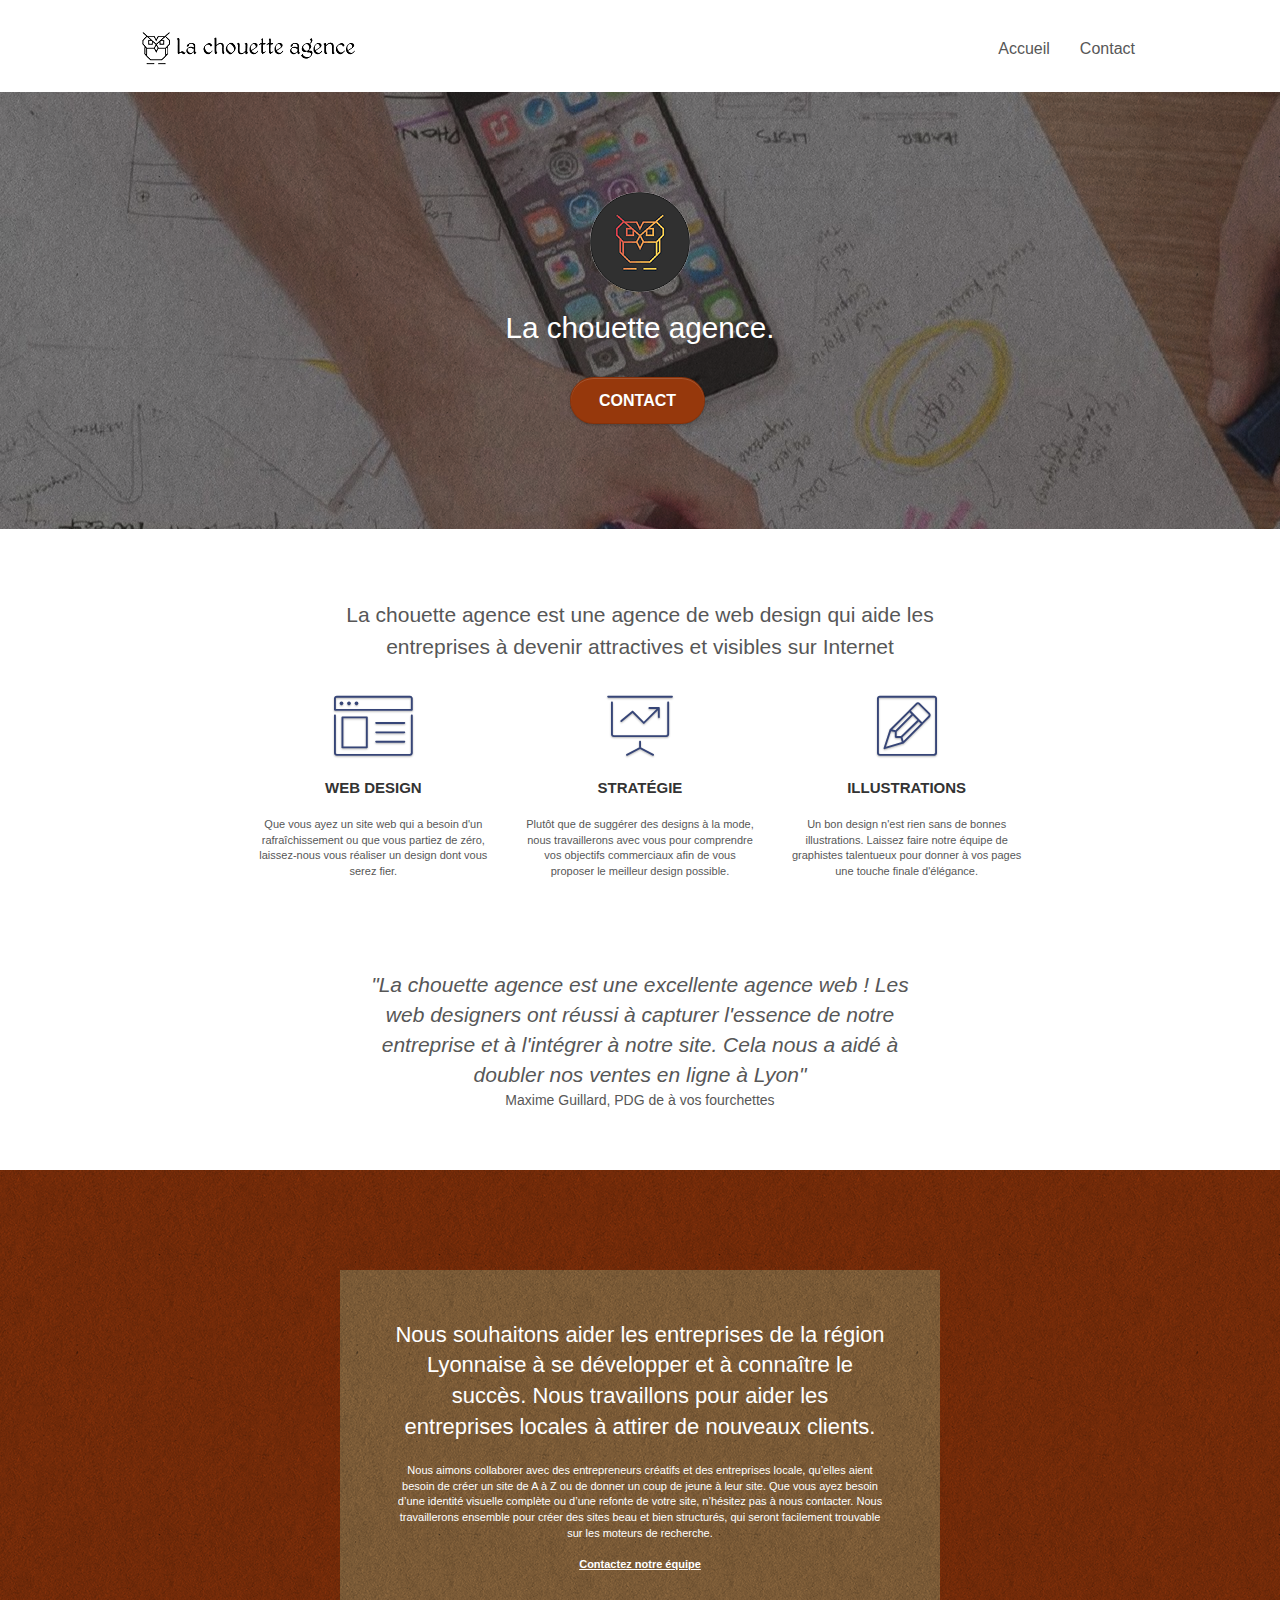
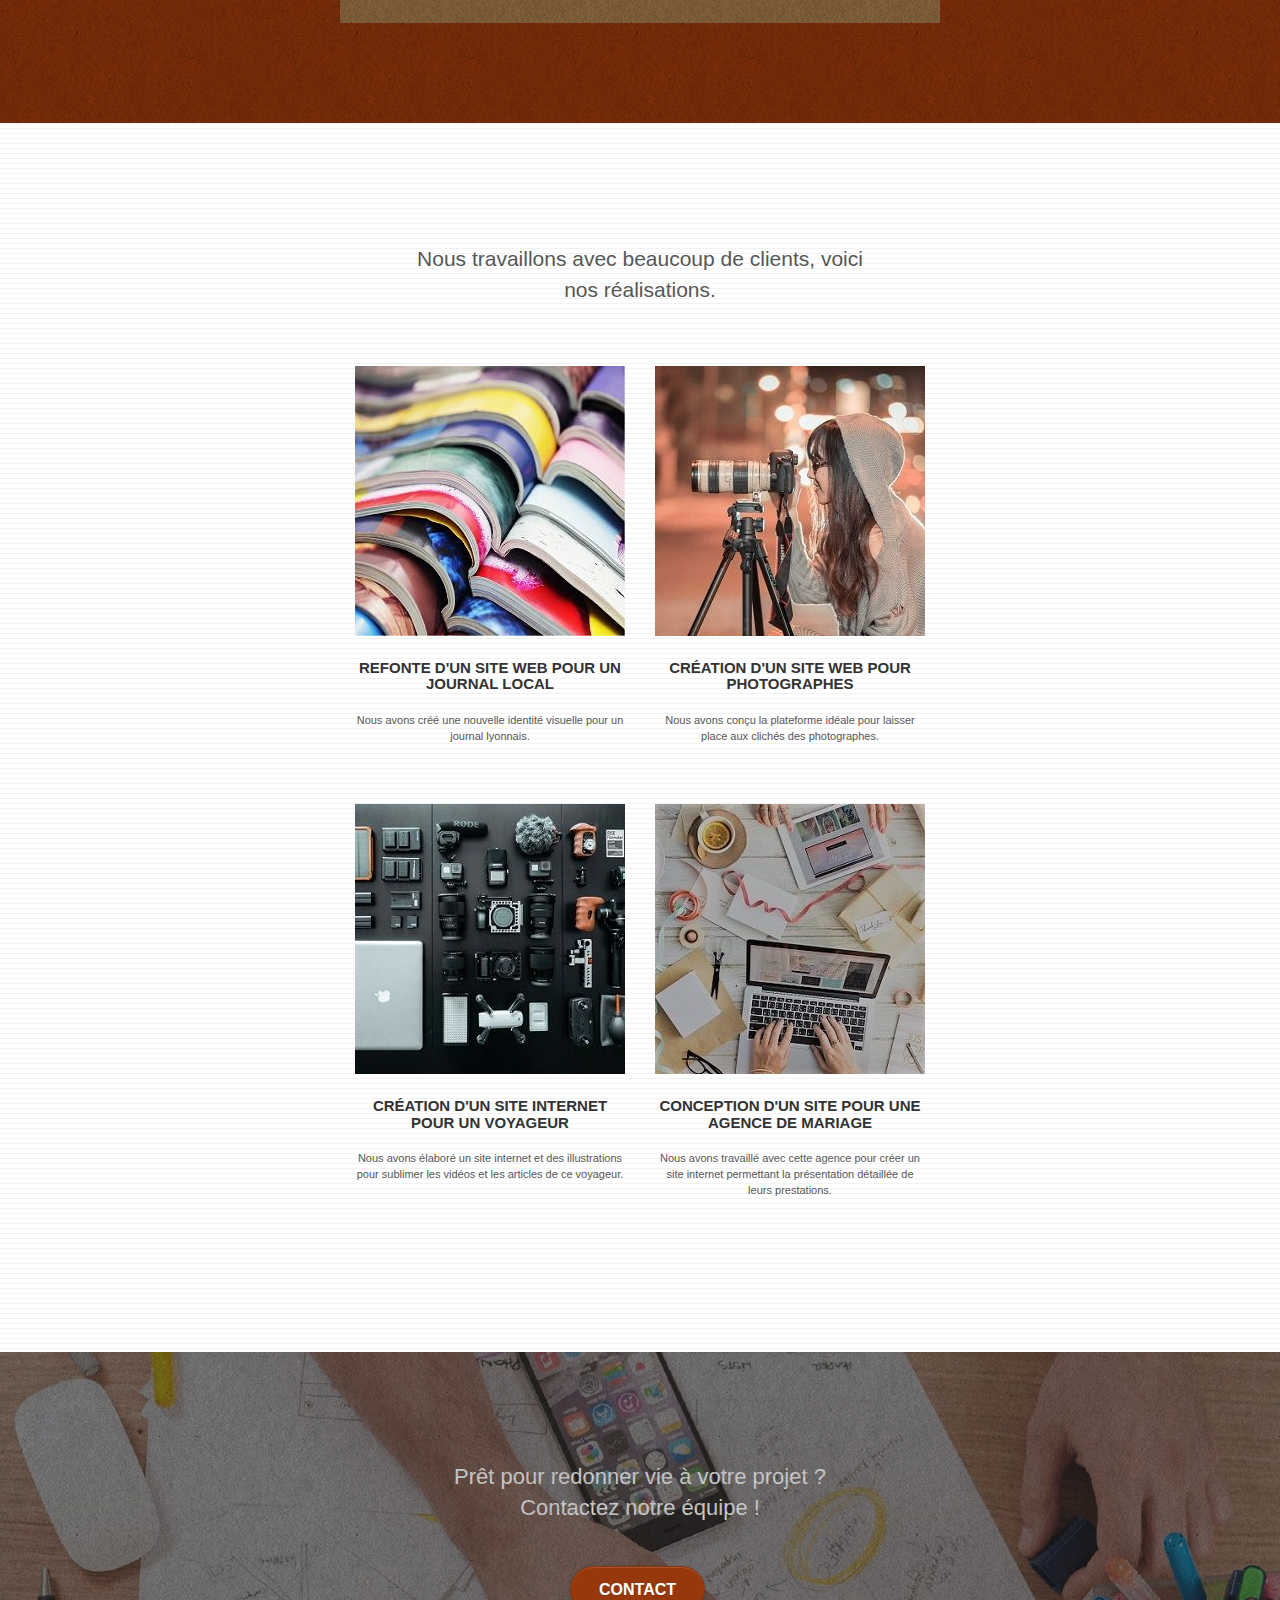
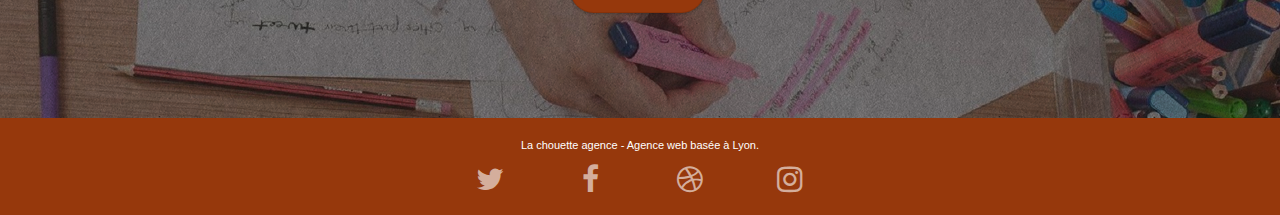
<file: index.html>
<!doctype html>
<html lang="fr">
<head>
    <meta charset="utf-8">
    <meta name="description" content="La chouette agence, entreprise de webdesign sur Lyon">
    <meta name="viewport" content="width=device-width, initial-scale=1.0, viewport-fit=cover">
    <meta property=og:title content="La chouette agence Entreprise de webdesign à Lyon">
    <meta property=og:url content=https://rami-shaik.github.io/Projet-4---Site-optimise/>
    <meta property=og:image content=https://github.com/Rami-Shaik/Projet-4---Site-optimise/blob/master/img/logo-compressor.png>
    <meta property=og:description content="Nous la chouette agence souhaitons aider les entreprises de Lyon à se développer et à connaître le succès avec notre web design. Nous travaillons pour aider les entreprises locales à attirer de nouveaux clients.">
    <meta property=og:site_name content="La chouette agence">
    <meta property=og:type content=article>
    <meta name=twitter:card content=summary_large_image>
    <meta name=twitter:site content=@Lachouetteagence>
    <meta name=twitter:title content="La chouette agence Entreprise de webdesign à Lyon">
    <meta name=twitter:description content="Nous la chouette agence souhaitons aider les entreprises de Lyon à se développer et à connaître le succès avec notre web design. Nous travaillons pour aider les entreprises locales à attirer de nouveaux clients.">
    <meta name=twitter:image:src content=https://github.com/Rami-Shaik/Projet-4---Site-optimise/blob/master/img/logo-compressor.png>
    
    <link rel="shortcut icon" type="image/png" href="favicon.jpg">
	<link rel="stylesheet" type="text/css" href="./css/bootstrapmini.css">
	<link rel="stylesheet" type="text/css" href="stylemini.css">
	<link rel="stylesheet" type="text/css" href="./css/font-awesomemini.css">
	<link rel="stylesheet" type="text/css" href="./css/et-linemini.css">
	
	<script src="./js/jquery-2.1.0.js"></script>
	<script src="./js/bootstrap.js"></script>
	<script src="./js/blocs.js"></script>
	<script src="./js/jquery.touchSwipe.js" defer></script>
	<script src="./js/gmaps.js"></script>

    <title>La chouette agence</title>

    
<!-- Analytics -->
 
<!-- Analytics END -->
    
</head>
<body>
<!-- Principal conteneur -->
<div class="page-container">
    
<!-- bloc-0 -->
<header class="bloc bgc-white l-bloc " id="bloc-0">
	<div class="container bloc-sm">

		<nav class="navbar row">
			<div class="navbar-header">
				<a class="navbar-brand" href="index.html"><img src="img/la-chouette-agence-compressor.png" alt="Logo la chouette agence" height="40" /></a>
			</div>
			<div class="collapse navbar-collapse navbar-1 special-dropdown-nav">
				<ul class="site-navigation nav navbar-nav">
					<li>
						<a href="index.html">Accueil</a>
					</li>
					<li>
						<a href="La_chouette_agence_contact.html">Contact</a>
					</li>
				</ul>
			</div>
		</nav>
	</div>
</header>
<!-- bloc-0 END -->

<!-- bloc-1-presentation -->
<aside class="bloc bgc-dark-slate-blue bg-banniere d-bloc bg-t-edge bloc-bg-texture texture-paper b-parallax" id="bloc-1-hero">
	<div class="container bloc-lg">
		<div class="row tight-width-whitespace">
			<div class="col-sm-12">
				<img src="img/logo-compressor.png" class="center-block image-resize-mode" width="100" alt="La chouette agence, webdesign sur Lyon"/>
				<h1 class="text-center hero-bloc-text tc-white">
					La chouette agence.
				</h1>
				<div class="text-center">
					<a href="La_chouette_agence_contact.html" class="btn btn-lg btn-clean btn-rd cta-hero btn-atomic-tangerine" id="cta-hero">Contact</a>
				</div>
			</div>
		</div>
	</div>
</aside>
<!-- bloc-1-presentation END -->

<!-- bloc-2-services -->
<section class="bloc bgc-white l-bloc" id="bloc-2-services">
	<div class="container bloc-md">
		<div class="row">
			<div class="col-sm-12 text-center">
				<h2 id="section_un">La chouette agence est une agence de web design qui aide les entreprises à devenir attractives et visibles sur Internet</h2>
			</div>
		</div>
		<div class="row voffset-lg med-width-whitespace">
			<article class="col-sm-4">
				<div class="text-center">
					<span class="et-icon-browser sm-shadow icon-dark-slate-blue icons icon-lg"></span>
				</div>
				<h3 class="mg-md text-center">
					Web design
				</h3>
				<p class="text-center ">
					Que vous ayez un site web qui a besoin d'un rafraîchissement ou que vous partiez de zéro, laissez-nous vous réaliser un design dont vous serez fier.
				</p>
            </article>
			<article class="col-sm-4">
				<div class="text-center">
					<span class="et-icon-presentation sm-shadow icon-dark-slate-blue icons icon-lg"></span>
				</div>
				<h3 class="mg-md text-center">
					Stratégie
				</h3>
				<p class="text-center">
					Plutôt que de suggérer des designs à la mode, nous travaillerons avec vous pour comprendre vos objectifs commerciaux afin de vous proposer le meilleur design possible.<br>
				</p>
            </article>
			<article class="col-sm-4">
				<div class="text-center">
					<span class="et-icon-edit sm-shadow icon-dark-slate-blue icons icon-lg"></span>
				</div>
				<h3 class="mg-md text-center">
					Illustrations
				</h3>
				<p class="text-center ">
					Un bon design n'est rien sans de bonnes illustrations. Laissez faire notre équipe de graphistes talentueux pour donner à vos pages une touche finale d'élégance.
				</p>
            </article>
		</div>
		<div class="row voffset-lg voffset">
			<div class="col-xs-12 col-md-8 col-md-offset-2 text-center">
				<p id="citation_fourchette">"La chouette agence est une excellente agence web ! Les web designers ont réussi à capturer l'essence de notre entreprise et à l'intégrer à notre site. Cela nous a aidé à doubler nos ventes en ligne à Lyon"</p>
				<p id="auteur_fourchette">Maxime Guillard, PDG de à vos fourchettes</p>

			</div>
		</div>
	</div>
</section>
<!-- bloc-2-services END -->

<!-- bloc-3-what-i-do -->
<section class="bloc tc-white bgc-atomic-tangerine bg-presentation d-bloc bloc-bg-texture texture-paper b-parallax" id="bloc-3-what-i-do">
	<div class="container bloc-lg">
		<div class="row tight-width-whitespace black-background">
			<div class="col-sm-12">
				<h2 class="mg-md text-center tc-white">
					Nous souhaitons aider les entreprises de la région Lyonnaise à se développer et à connaître le succès. Nous travaillons pour aider les entreprises locales à attirer de nouveaux clients.
				</h2>
				<p class="text-center white">
					Nous aimons collaborer avec des entrepreneurs créatifs et des entreprises locale, qu’elles aient besoin de créer un site de A à Z ou de donner un coup de jeune à leur site. Que vous ayez besoin d’une identité visuelle complète ou d’une refonte de votre site, n’hésitez pas à nous contacter. Nous travaillerons ensemble pour créer des sites beau et bien structurés, qui seront facilement trouvable sur les moteurs de recherche. <br><br><a class="ltc-white bold-link" href="La_chouette_agence_contact.html">Contactez notre équipe</a><br>
				</p>
			</div>
		</div>
	</div>
</section>
<!-- bloc-3-what-i-do END -->

<!-- bloc-4-portfolio -->
<section class="bloc bgc-white bg-lines-h2-bg bg-repeat l-bloc" id="bloc-4-portfolio">
	<div class="container bloc-lg">
		<div class="row">
			<div class="col-sm-12 text-center">
				<h2 id="section_deux">Nous travaillons avec beaucoup de clients, voici nos réalisations.</h2>
			</div>
		</div>
		<div class="row tight-width-whitespace portfolio-row">
			<div class="col-sm-6">
				<a href="#" data-lightbox="img/1.jpg" data-gallery-id="gallery-1" data-caption="Refonte d'un site web pour un journal local" data-frame="snapshot-lb"><img src="img/1-compressor.jpg" alt="Refonte d'un site web pour un journal local, la chouette agence, webdesign sur Lyon" class="img-responsive portfolio-thumb" /></a>
				<h3 class="mg-md text-center">
					Refonte d'un site web pour un journal local
				</h3>
				<p class="text-center">
					Nous avons créé une nouvelle identité visuelle pour un journal lyonnais.
				</p>
			</div>
			<div class="col-sm-6">
				<a href="#" data-lightbox="img/2.jpg" data-gallery-id="gallery-1" data-caption="Création d'un site web pour photographes" data-frame="snapshot-lb"><img src="img/2-compressor.jpg" class="img-responsive portfolio-thumb" alt="Création d'un site web pour photographes, la chouette agence, webdesign sur Lyon" /></a>
				<h3 class="mg-md text-center">
					Création d'un site web pour photographes
				</h3>
				<p id="portfolio-photographie" class="text-center">
					Nous avons conçu la plateforme idéale pour laisser place aux clichés des photographes.
				</p>
			</div>
		</div>
		<div class="row tight-width-whitespace portfolio-row">
			<div class="col-sm-6">
				<a href="#" data-lightbox="img/3.bmp" data-gallery-id="gallery-1" data-caption="Création d'un site internet pour un voyageur" data-frame="snapshot-lb"><img src="img/3-compressor.jpg" class="img-responsive portfolio-thumb" alt="Création d'un site internet pour un voyageur, la chouette agence, webdesign sur Lyon"/></a>
				<h3 class="mg-md text-center">
					Création d'un site internet pour un voyageur
				</h3>
				<p class="text-center">
					Nous avons élaboré un site internet et des illustrations pour sublimer les vidéos et les articles de ce voyageur.
				</p>
			</div>
			<div class="col-sm-6">
				<a href="#" data-lightbox="img/4.bmp" data-gallery-id="gallery-1" data-caption="Conception d'un site pour une agence de mariage" data-frame="snapshot-lb"><img src="img/4-compressor.jpg" class="img-responsive portfolio-thumb" alt="Conception d'un site pour une agence de mariage, la chouette agence, webdesign sur Lyon" /></a>
				<h3 class="mg-md text-center">
					Conception d'un site pour une agence de mariage
				</h3>
				<p class="text-center">
					Nous avons travaillé avec cette agence pour créer un site internet permettant la présentation détaillée de leurs prestations.
				</p>
			</div>
		</div>
	</div>
</section>
<!-- bloc-4-portfolio END -->

<!-- bloc-5-cta -->
<aside class="bloc bgc-dark-slate-blue bg-banniere d-bloc bloc-bg-texture texture-paper" id="bloc-5-cta">
	<div class="container bloc-lg">
		<div class="row">
			<h2 class="mg-md text-center tc-white">
				Prêt pour redonner vie à votre projet ?<br>Contactez notre équipe !
			</h2>
			<div class="col-sm-12 text-center">
				<a href="La_chouette_agence_contact.html" class="btn btn-atomic-tangerine btn-clean btn-rd btn-lg cta-hero">Contact</a>
			</div>
		</div>
	</div>
</aside>
<!-- bloc-5-cta END -->

<!-- Footer - bloc-8 -->
<footer class="bloc bgc-atomic-tangerine d-bloc" id="bloc-8">
	<div class="container bloc-sm">
		<div class="row">
			<div class="col-sm-12">
				<p class="text-center white">
					La chouette agence - Agence web basée à Lyon.<br>
				</p>
				<div class="row row-no-gutters social">
					<div class="col-sm-3">
						<div class="text-center">
							<a class="social" title="Twitter" href="https://twitter.com"><span class="social_name">lien twitter</span><span class="fa fa-twitter icon-md"></span></a>
						</div>
					</div>
					<div class="col-sm-3">
						<div class="text-center">
							<a class="social" title="Facebook" href="https://facebook.com"><span class="social_name">lien facebook</span><span class="fa fa-facebook icon-md"></span></a>
						</div>
					</div>
					<div class="col-sm-3">
						<div class="text-center">
							<a class="social" title="Dribble" href="https://dribble.com"><span class="social_name">lien dribble</span><span class="fa fa-dribbble icon-md"></span></a>
						</div>
					</div>
					<div class="col-sm-3">
						<div class="text-center">
							<a class="social" title="Instagram" href="https://instagram.com"><span class="social_name">lien instagram</span><span class="fa fa-instagram icon-md"></span></a>
						</div>
					</div>
				</div>
			</div>
		</div>
	</div>
</footer>
<!-- Footer - bloc-8 END -->

</div>
<!-- Principal conteneur END -->
    

</body>
</html>
</file>
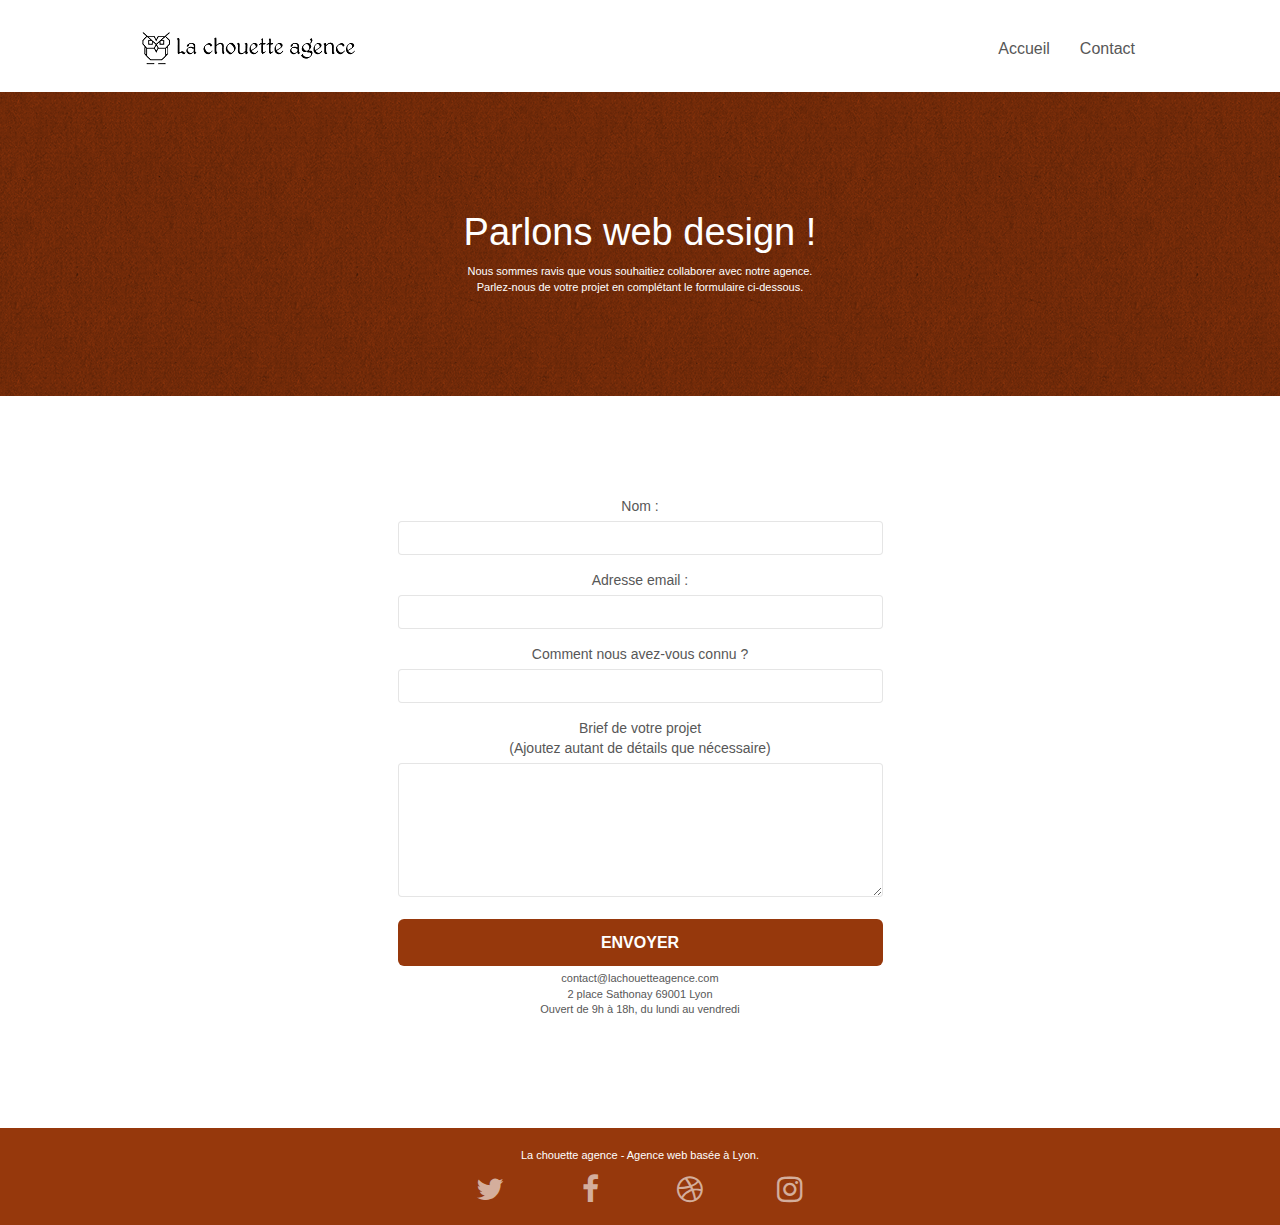
<file: La_chouette_agence_contact.html>
<!doctype html>
<html lang="fr">
<head>
    <meta charset="utf-8">
    <!--<meta name="keywords" content="">-->
    <meta name="description" content="Faites-nous part directement de vos projets à La Chouette Agence sur Lyon ">
    <meta name="viewport" content="width=device-width, initial-scale=1.0, viewport-fit=cover">
    <meta property=og:title content="La chouette agence Entreprise de webdesign à Lyon">
    <meta property=og:url content=https://rami-shaik.github.io/Projet-4---Site-optimise/>
    <meta property=og:image content=https://github.com/Rami-Shaik/Projet-4---Site-optimise/blob/master/img/logo-compressor.png>
    <meta property=og:description content="Nous la chouette agence souhaitons aider les entreprises de Lyon à se développer et à connaître le succès avec notre web design. Nous travaillons pour aider les entreprises locales à attirer de nouveaux clients.">
    <meta property=og:site_name content="La chouette agence">
    <meta property=og:type content=article>
    <meta name=twitter:card content=summary_large_image>
    <meta name=twitter:site content=@Lachouetteagence>
    <meta name=twitter:title content="La chouette agence Entreprise de webdesign à Lyon">
    <meta name=twitter:description content="Nous la chouette agence souhaitons aider les entreprises de Lyon à se développer et à connaître le succès avec notre web design. Nous travaillons pour aider les entreprises locales à attirer de nouveaux clients.">
    <meta name=twitter:image:src content=https://github.com/Rami-Shaik/Projet-4---Site-optimise/blob/master/img/logo-compressor.png>
    
    <link rel="shortcut icon" type="image/png" href="favicon.jpg">
	<link rel="stylesheet" type="text/css" href="./css/bootstrapmini.css">
	<link rel="stylesheet" type="text/css" href="stylemini.css">
	<link rel="stylesheet" type="text/css" href="./css/font-awesomemini.css">
	<link rel="stylesheet" type="text/css" href="./css/et-linemini.css">
    
	<script src="./js/jquery-2.1.0.js"></script>
	<script src="./js/bootstrap.js"></script>
	<script src="./js/blocs.js"></script>
	<script src="./js/jquery.touchSwipe.js" defer></script>
	<script src="./js/gmaps.js"></script>
   
    <title>Contactez la Chouette Agence</title>
    
<!-- Analytics -->
 
<!-- Analytics END -->
    
</head>
<body>
<!-- Principal conteneur -->
<div class="page-container">

<!-- bloc-0 -->
<header class="bloc bgc-white l-bloc " id="bloc-0">
	<div class="container bloc-sm">
		<nav class="navbar row">
			<div class="navbar-header">
				<a class="navbar-brand" href="index.html"><img src="img/la-chouette-agence-compressor.png" alt="atlanta web design logo" height="40" /></a>
			</div>
			<div class="collapse navbar-collapse navbar-1 special-dropdown-nav">
				<ul class="site-navigation nav navbar-nav">
					<li>
						<a href="index.html">Accueil</a>
					</li>
					<li>
						<a href="page2.html">Contact</a>
					</li>
				</ul>
			</div>
		</nav>
	</div>
</header>
<!-- bloc-0 END -->

<!-- bloc-6 -->
<section class="bloc bg-dots-bg bg-repeat bgc-atomic-tangerine d-bloc bloc-bg-texture texture-paper" id="bloc-6">
	<div class="container bloc-lg">
		<div class="row">
			<div class="col-sm-12">
				<h1 id="titre-contact" class="text-center hero-bloc-text tc-white">
					Parlons web design !
				</h1>
				<p class="text-center mg-lg tc-white tight-width-whitespace">
					Nous sommes ravis que vous souhaitiez collaborer avec notre agence.<br>
					Parlez-nous de votre projet en complétant le formulaire ci-dessous.
				</p>
			</div>
		</div>
	</div>
</section>
<!-- bloc-6 END -->

<!-- bloc-7 -->
<div class="bloc bgc-white l-bloc" id="bloc-7">
	<div class="container bloc-lg">
		<div id="formulaire" class="row">
			<div class="col-sm-6">
				<form id="form_1">
					<div class="form-group">
						<label class="black" for="name">
							Nom :
						</label>
						<input id="name" class="form-control" required>
					</div>
					<div class="form-group">
						<label class="black" for="email">
							Adresse email :
						</label>
						<input id="email" class="form-control" type="email" name="email" required>
					</div>
					<div class="form-group">
						<label class="black" for="input_504">
							Comment nous avez-vous connu ?
						</label>
						<input id="input_504" class="form-control" required>
					</div>
					<div class="form-group">
						<label class="black" for="message">
                            Brief de votre projet <br>(Ajoutez autant de détails que nécessaire)<br>
						</label>
						<textarea id="message" class="form-control" rows="6" cols="55" required></textarea>
					</div> 
					<button class="bloc-button btn btn-lg btn-block cta-hero btn-atomic-tangerine" type="submit">
						Envoyer
					</button>
				</form>
			</div>
			<div class="col-sm-6">
				<p>
					contact@lachouetteagence.com<br>2 place Sathonay 69001 Lyon<br>Ouvert de 9h à 18h, du lundi au vendredi<br>
				</p>
			</div>
		</div>
	</div>
</div>
<!-- bloc-7 END -->

<!-- ScrollToTop Button -->
<a class="bloc-button btn btn-d scrollToTop" onclick="scrollToTarget('1')"><span class="fa fa-chevron-up"></span></a>
<!-- ScrollToTop Button END-->


<!-- Footer - bloc-8 -->
<footer class="bloc bgc-atomic-tangerine d-bloc" id="bloc-8">

	<div class="container bloc-sm">
		<div class="row">
			<div class="col-sm-12">
				<p class="text-center white">
					La chouette agence - Agence web basée à Lyon.<br>
				</p>
				</div>
				<div class="row row-no-gutters social">
					<div class="col-sm-3">
						<div class="text-center">
							<a class="social" title="Twitter" href="https://twitter.com"><span class="social_name">lien twitter</span><span class="fa fa-twitter icon-md"></span></a>
						</div>
					</div>
					<div class="col-sm-3">
						<div class="text-center">
							<a class="social" title="Facebook" href="https://facebook.com"><span class="social_name">lien facebook</span><span class="fa fa-facebook icon-md"></span></a>
						</div>
					</div>
					<div class="col-sm-3">
						<div class="text-center">
							<a class="social" title="Dribble" href="https://dribble.com"><span class="social_name">lien dribble</span><span class="fa fa-dribbble icon-md"></span></a>
						</div>
					</div>
					<div class="col-sm-3">
						<div class="text-center">
							<a class="social" title="Instagram" href="https://instagram.com"><span class="social_name">lien instagram</span><span class="fa fa-instagram icon-md"></span></a>
						</div>
					</div>
				</div>
			</div>
		</div>
</footer>    
<!-- Footer - bloc-8 END -->

</div>
<!-- Principal conteneur END -->
    

</body>
</html>
</file>
<file: stylemini.css>
body{margin:0;padding:0;background:#FFF;overflow-x:hidden}a,button{transition:all .3s ease-in-out;outline:none!important}a:hover{text-decoration:none;cursor:pointer}#page-loading-blocs-notifaction{position:fixed;top:0;bottom:0;width:100%;z-index:100000;background:#FFF url(img/pageload-spinner.gif) no-repeat center center}.bloc{width:100%;clear:both;background:50% 50% no-repeat;padding:0 50px;background-size:cover;position:relative}.bloc .container{padding-left:0;padding-right:0}.bloc-lg{padding:100px 50px}.bloc-md{padding:50px}.bloc-sm{padding:20px 50px}.bg-center,.bg-l-edge,.bg-r-edge,.bg-t-edge,.bg-b-edge,.bg-tl-edge,.bg-bl-edge,.bg-tr-edge,.bg-br-edge,.bg-repeat{background-size:auto!important}.bg-repeat{background:repeat}.bg-t-edge{background:top no-repeat}.bloc-bg-texture::before{content:"";background-size:2px 2px;position:absolute;top:0;bottom:0;left:0;right:0}.texture-paper::before{background:url(img/texture-paper.png);background-size:280px 280px}.b-parallax{background-attachment:fixed}.d-bloc{color:rgba(255,255,255,.7)}.d-bloc button:hover{color:rgba(255,255,255,.9)}.d-bloc .icon-round,.d-bloc .icon-square,.d-bloc .icon-rounded,.d-bloc .icon-semi-rounded-a,.d-bloc .icon-semi-rounded-b{border-color:rgba(255,255,255,.9)}.d-bloc .divider-h span{border-color:rgba(255,255,255,.2)}.d-bloc .a-btn,.d-bloc .navbar a,.d-bloc .navbar-brand,.d-bloc a .icon-sm,.d-bloc a .icon-md,.d-bloc a .icon-lg,.d-bloc a .icon-xl,.d-bloc h1 a,.d-bloc h2 a,.d-bloc h3 a,.d-bloc h4 a,.d-bloc h5 a,.d-bloc h6 a,.d-bloc p a{color:rgba(255,255,255,.6)}.d-bloc .a-btn:hover,.d-bloc .navbar a:hover,.d-bloc .navbar-brand:hover,.d-bloc a:hover .icon-sm,.d-bloc a:hover .icon-md,.d-bloc a:hover .icon-lg,.d-bloc a:hover .icon-xl,.d-bloc h1 a:hover,.d-bloc h2 a:hover,.d-bloc h3 a:hover,.d-bloc h4 a:hover,.d-bloc h5 a:hover,.d-bloc h6 a:hover,.d-bloc p a:hover{color:rgba(255,255,255,1)}.d-bloc .navbar-toggle .icon-bar{background:rgba(255,255,255,1)}.d-bloc .btn-wire,.d-bloc .btn-wire:hover{color:rgba(255,255,255,1);border-color:rgba(255,255,255,1)}.d-bloc .panel{color:rgba(0,0,0,.5)}.d-bloc .panel button:hover{color:rgba(0,0,0,.7)}.d-bloc .panel icon{border-color:rgba(0,0,0,.7)}.d-bloc .panel .divider-h span{border-color:rgba(0,0,0,.1)}.d-bloc .panel .a-btn{color:rgba(0,0,0,.6)}.d-bloc .panel .a-btn:hover{color:rgba(0,0,0,1)}.d-bloc .panel .btn-wire,.d-bloc .panel .btn-wire:hover{color:rgba(0,0,0,.7);border-color:rgba(0,0,0,.3)}.d-bloc .panel,.l-bloc{color:rgba(0,0,0,.5)}.d-bloc .panel button:hover,.l-bloc button:hover{color:rgba(0,0,0,.7)}.l-bloc .icon-round,.l-bloc .icon-square,.l-bloc .icon-rounded,.l-bloc .icon-semi-rounded-a,.l-bloc .icon-semi-rounded-b{border-color:rgba(0,0,0,.7)}.d-bloc .panel .divider-h span,.l-bloc .divider-h span{border-color:rgba(0,0,0,.1)}.d-bloc .panel .a-btn,.l-bloc .a-btn,.l-bloc .navbar a,.l-bloc .navbar-brand,.l-bloc a .icon-sm,.l-bloc a .icon-md,.l-bloc a .icon-lg,.l-bloc a .icon-xl,.l-bloc h1 a,.l-bloc h2 a,.l-bloc h3 a,.l-bloc h4 a,.l-bloc h5 a,.l-bloc h6 a,.l-bloc p a{color:rgba(0,0,0,.6)}.d-bloc .panel .a-btn:hover,.l-bloc .a-btn:hover,.l-bloc .navbar a:hover,.l-bloc .navbar-brand:hover,.l-bloc a:hover .icon-sm,.l-bloc a:hover .icon-md,.l-bloc a:hover .icon-lg,.l-bloc a:hover .icon-xl,.l-bloc h1 a:hover,.l-bloc h2 a:hover,.l-bloc h3 a:hover,.l-bloc h4 a:hover,.l-bloc h5 a:hover,.l-bloc h6 a:hover,.l-bloc p a:hover{color:rgba(0,0,0,1)}.l-bloc .navbar-toggle .icon-bar{color:rgba(0,0,0,.6)}.d-bloc .panel .btn-wire,.d-bloc .panel .btn-wire:hover,.l-bloc .btn-wire,.l-bloc .btn-wire:hover{color:rgba(0,0,0,.7);border-color:rgba(0,0,0,.3)}.voffset{margin-top:30px}.voffset-lg{margin-top:80px}.row-no-gutters{margin-right:0;margin-left:0}.row.row-no-gutters>[class^="col-"],.row.row-no-gutters>[class*=" col-"]{padding-right:0;padding-left:0}#bloc-1-hero h1{font-size:2.12em}.navbar{margin-bottom:0;z-index:1}.navbar-brand{height:auto;padding:3px 15px;font-size:25px;font-weight:400;font-weight:600;line-height:44px}.navbar-brand img{max-height:200px;margin:0 5px 0 0;display:inline}.navbar-brand img[src$=svg]{min-width:100px}.nav-center .navbar-brand img{margin:0}.navbar .nav{padding-top:2px;margin-right:-16px;float:right;z-index:1}.nav>li{float:left;margin-top:4px;font-size:16px}.navbar-nav .open .dropdown-menu>li>a{text-align:inherit}.nav>li a:hover,.nav>li a:focus{background:transparent}.navbar-toggle{margin:10px 10px 0 0;border:0}.navbar-toggle:hover{background:transparent!important}.navbar-toggle .icon-bar{background-color:rgba(0,0,0,.5);width:26px}.nav-invert .navbar .nav{float:left}.nav-invert .navbar-header,.nav-invert .navbar-brand{float:right;position:relative;z-index:2}@media (min-width:768px){.site-navigation{position:absolute;top:50%;right:20px;transform:translate(0,-50%)}.nav>li .dropdown-menu a,.nav>li .dropdown-menu a:hover{color:#484848}.nav-invert .site-navigation{left:0;right:0}.nav-center{text-align:center}.nav-center .navbar-header{width:100%}.nav-center .navbar-header,.nav-center .navbar-brand,.nav-center .nav>li{float:none;display:inline-block}.nav-center .site-navigation{position:relative;width:100%;right:0;margin-right:0;margin-top:20px}.nav-center.mini-nav .navbar-toggle{float:none;margin:10px auto 0}}.nav>li>.dropdown a{background:none!important;display:block;padding:14px 15px}nav .caret{margin:0 5px}.dropdown-menu .dropdown-menu{top:-8px;left:100%}.dropdown-menu .dropmenu-flow-right{top:100%;left:0;margin-left:-1px;border-top-left-radius:0;border-top-right-radius:0}.dropdown-menu .dropdown span{border:4px solid #000;border-top-color:transparent;border-right-color:transparent;border-bottom-color:transparent;margin:6px -5px 0 0!important;float:right}.mg-md{margin-top:10px;margin-bottom:20px}.mg-lg{margin-top:10px;margin-bottom:40px}.btn{margin:0 5px 5px 0}.btn.pull-right{margin:0 0 5px 5px}.btn-d,.btn-d:hover,.btn-d:focus{color:#FFF;background:rgba(0,0,0,.3)}button{outline:none!important}.btn-rd{border-radius:40px}.btn-clean{border:1px solid rgba(0,0,0,.08);border-bottom-color:rgba(0,0,0,.1);text-shadow:0 1px 0 rgba(0,0,1,.1);box-shadow:0 1px 3px rgba(0,0,1,.25),inset 0 1px 0 0 rgba(255,255,255,.15)}.icon-md{font-size:30px!important}.icon-lg{font-size:60px!important}#section_un{font-size:1.5em;line-height:1.5em;width:60%;margin-left:auto;margin-right:auto}#citation_fourchette{font-size:1.5em;font-style:oblique;width:85%;margin-left:auto;margin-right:auto}#auteur_fourchette{font-size:1em;margin-top:-10px}#section_deux{font-size:1.5em;line-height:1.5em;width:45%;margin-left:auto;margin-right:auto}#formulaire{display:flex;flex-direction:column;text-align:center;align-items:center}.sm-shadow{text-shadow:0 1px 2px rgba(0,0,0,.3)}.panel-sq,.panel-sq .panel-heading,.panel-sq .panel-footer{border-radius:0}.panel-rd{border-radius:30px}.panel-rd .panel-heading{border-radius:29px 29px 0 0}.panel-rd .panel-footer{border-radius:0 0 29px 29px}.form-control{border-color:rgba(0,0,0,.1);box-shadow:none}.scrollToTop{width:40px;height:40px;position:fixed;bottom:20px;right:20px;opacity:0;z-index:500;transition:all .3s ease-in-out}.scrollToTop span{margin-top:6px}.showScrollTop{font-size:14px;opacity:1}a[data-lightbox]{position:relative;display:block;text-align:center}a[data-lightbox]:hover::before{content:"+";font-family:"HelveticaNeue-Light","Helvetica Neue Light","Helvetica Neue",Helvetica,Arial;font-size:32px;width:50px;height:50px;margin-left:-25px;border-radius:50%;background:rgba(0,0,0,.6);color:#FFF;font-weight:100;z-index:1;position:absolute;top:50%;transform:translateY(-50%)}a[data-lightbox]:hover img{opacity:.6;animation-fill-mode:none}#lightbox-modal{display:flex;align-items:center}#lightbox-modal .modal-dialog{width:90%;max-width:900px;margin:0 auto 0}#lightbox-modal .modal-dialog img{max-height:90vh;margin:0 auto}.lightbox-caption{padding:20px;color:#FFF;background:rgba(0,0,0,.5);position:absolute;left:15px;right:15px;bottom:5px}.close-lightbox{color:#FFF;font-size:30px;position:absolute;top:20px;right:20px;z-index:20;background:rgba(0,0,0,.5);border:none;line-height:30px;padding:0 9px 5px;opacity:.3}.close-lightbox:hover,.next-lightbox:hover,.prev-lightbox:hover{opacity:1;color:#FFF}.next-lightbox,.prev-lightbox{font-size:20px;color:rgba(255,255,255,.9);background:rgba(0,0,0,.5);transition:all .2s ease-in-out;position:absolute;top:45%;z-index:1;opacity:.4}.next-lightbox{padding:6px 8px 1px 13px;right:25px}.prev-lightbox{padding:6px 13px 1px 10px;left:25px}.snapshot-lb .modal-body{padding-bottom:45px}.snapshot-lb .lightbox-caption{padding:0;color:rgba(0,0,0,.5);background:none}h1,h2,h3,h4,h5,h6,p,label,.btn,a{font-family:"helvetica";font-weight:400;color:#575757!important}.container{max-width:1000px}.hero-bloc-text{font-size:38px}.hero-bloc-text-sub{font-size:36px}.statement-bloc-text{line-height:26px;font-style:italic;font-size:20px;text-align:center;font-weight:lighter;max-width:520px;margin:auto auto auto auto}p{font-size:11px}.tight-width-whitespace{max-width:600px;margin:auto auto auto auto}.h1{font-size:20px;font-family:"Open Sans"}.cta-hero{margin-top:22px;color:#FFFFFF!important;text-transform:uppercase;padding:12px 28px 12px 28px;font-size:16px;font-weight:700}.social{max-width:400px;margin:auto auto auto auto}.social_name{width:0;height:0;font-size:0;line-height:0}h2{font-size:22px;line-height:1.4em}h3{font-size:15px;text-transform:uppercase;font-weight:700;color:#333333!important}.med-width-whitespace{max-width:800px;margin:auto auto auto auto;box-shadow:0 0 0 #000}h1{color:#333333!important}h4{color:#333333!important}.icons{margin-bottom:14px;margin-top:24px}.white{color:#FFFFFF!important}.portfolio-thumb{margin-bottom:24px}.portfolio-row{margin-bottom:44px;margin-top:50px}.avatar{box-shadow:0 4px 9px rgba(0,0,0,.3)}.black-background{background-color:rgba(165,147,99,.7);padding:40px 40px 40px 40px}.bold-link{font-weight:900;text-decoration:underline!important}.bgc-white{background-color:#FFF}.bgc-dark-slate-blue{background-color:#364577}.bgc-atomic-tangerine{background-color:rgb(150,56,12)}.tc-white{color:white!important}.btn-atomic-tangerine{background:rgb(150,56,12);color:#FFFFFF!important}.btn-atomic-tangerine:hover{background:#c27956!important;color:#FFFFFF!important}.ltc-white{color:#FFFFFF!important}.ltc-white:hover{color:#cccccc!important}.ltc-atomic-tangerine{color:#F3976C!important}.ltc-atomic-tangerine:hover{color:#c27956!important}.icon-dark-slate-blue{color:#364577!important;border-color:#364577!important}.bg-dots-bg{background-image:url(img/dots-bg.png)}.bg-lines-h2-bg{background-image:url(img/lines-h2-bg.png)}.bg-banniere{background-image:url(img/la-chouette-agence-banniere-compressor.jpg)}.bg-presentation{background-image:url(img/image-de-presentation-compressor.jpg)}@media (max-width:1024px){.bloc{padding-left:20px;padding-right:20px}.bloc.full-width-bloc,.bloc-tile-2.full-width-bloc .container,.bloc-tile-3.full-width-bloc .container,.bloc-tile-4.full-width-bloc .container{padding-left:0;padding-right:0}}@media (max-width:992px) and (min-width:768px){.navbar .nav{max-width:80%}.nav-center.navbar .nav{max-width:100%}}@media (max-width:991px){.container{width:100%}.b-parallax{background-attachment:scroll}.page-container,#hero-bloc{overflow-x:hidden;position:relative}.bloc-group,.bloc-group .bloc{display:block;width:100%}}@media (max-width:767px){.page-container{overflow-x:hidden;position:relative}h1,h2,h3,h4,h5,h6,p,#disqus_thread{padding-left:10px!important;padding-right:10px!important}.b-parallax{background-attachment:scroll}.navbar .nav{padding-top:0;border-top:1px solid rgba(0,0,0,.2);float:none!important}.navbar.row{margin-left:0;margin-right:0}.site-navigation{position:inherit;transform:none}.nav>li{margin-top:0;border-bottom:1px solid rgba(0,0,0,.1);background:rgba(0,0,0,.05);text-align:left;padding-left:15px;width:100%}.nav>li:hover{background:rgba(0,0,0,.08)}.dropdown .dropdown a .caret{float:none;margin:5px 0 0 10px!important;border:4px solid #000;border-bottom-color:transparent;border-right-color:transparent;border-left-color:transparent}#hero-bloc .navbar .nav{background:rgba(0,0,0,.8)}#hero-bloc .navbar .nav a{color:rgba(255,255,255,.6)}.hero{padding:50px 0}.hero-nav{left:-1px;right:-1px}.navbar-collapse{padding:0;overflow-x:hidden;box-shadow:none}.navbar-brand img{max-height:40px;width:auto}.nav-invert .navbar-header{float:none;width:100%}.nav-invert .navbar-toggle{float:left;margin-left:10px}.bloc{padding-left:0;padding-right:0}.bloc-xxl,.bloc-xl,.bloc-lg{padding:40px 0}.bloc-sm,.bloc-md{padding-left:0;padding-right:0;width:100%}.bloc-tile-2 .container,.bloc-tile-3 .container,.bloc-tile-4 .container,.bloc-fill-screen .fill-bloc-top-edge,.bloc-fill-screen .fill-bloc-bottom-edge{padding-left:0;padding-right:0}.a-block{padding:0 10px}.btn-dwn{display:none}.voffset{margin-top:5px}.voffset-md{margin-top:20px}.voffset-lg{margin-top:30px}form{padding:5px}.close-lightbox{display:inline-block}.blocsapp-device-iphone5{background-size:216px 425px;padding-top:60px;width:216px;height:425px}.blocsapp-device-iphone5 img{width:180px;height:320px}.voffset-lg p{width:65%;margin-left:auto;margin-right:auto}.portfolio-row img{margin-left:auto;margin-right:auto}.social{display:flex;justify-content:space-around}#citation_fourchette{font-size:1.2em;width:65%}#auteur_fourchette{font-size:.9em}#section_deux{margin-bottom:0}.portfolio-row p{margin-bottom:50px}#portfolio-photographie{margin-bottom:0}#bloc-7{width:90%;margin-left:auto;margin-right:auto}.navbar-collapse{display:flex;flex-direction:row;justify-content:center;align-items:center}.site-navigation{display:flex}.site-navigation li{background-color:#fff;border:0}.navbar-brand{width:100%;text-align:center}}@media (max-width:400px){.bloc{padding-left:0;padding-right:0}#titre-contact{font-size:2.2em}}@media (max-width:767px){.bloc-mob-center-text{text-align:center}}
</file>
<file: css/et-linemini.css>
@font-face{font-family:et-line;src:url(../fonts/et-line.eot);src:url(../fonts/et-line.eot?#iefix) format('embedded-opentype'),url(../fonts/et-line.woff) format('woff'),url(../fonts/et-line.ttf) format('truetype'),url(../fonts/et-line.svg#et-line) format('svg');font-weight:400;font-style:normal}.et-icon-adjustments,.et-icon-alarmclock,.et-icon-anchor,.et-icon-aperture,.et-icon-attachment,.et-icon-bargraph,.et-icon-basket,.et-icon-beaker,.et-icon-bike,.et-icon-book-open,.et-icon-briefcase,.et-icon-browser,.et-icon-calendar,.et-icon-camera,.et-icon-caution,.et-icon-chat,.et-icon-circle-compass,.et-icon-clipboard,.et-icon-clock,.et-icon-cloud,.et-icon-compass,.et-icon-desktop,.et-icon-dial,.et-icon-document,.et-icon-documents,.et-icon-download,.et-icon-dribbble,.et-icon-edit,.et-icon-envelope,.et-icon-expand,.et-icon-facebook,.et-icon-flag,.et-icon-focus,.et-icon-gears,.et-icon-genius,.et-icon-gift,.et-icon-global,.et-icon-globe,.et-icon-googleplus,.et-icon-grid,.et-icon-happy,.et-icon-hazardous,.et-icon-heart,.et-icon-hotairballoon,.et-icon-hourglass,.et-icon-key,.et-icon-laptop,.et-icon-layers,.et-icon-lifesaver,.et-icon-lightbulb,.et-icon-linegraph,.et-icon-linkedin,.et-icon-lock,.et-icon-magnifying-glass,.et-icon-map,.et-icon-map-pin,.et-icon-megaphone,.et-icon-mic,.et-icon-mobile,.et-icon-newspaper,.et-icon-notebook,.et-icon-paintbrush,.et-icon-paperclip,.et-icon-pencil,.et-icon-phone,.et-icon-picture,.et-icon-pictures,.et-icon-piechart,.et-icon-presentation,.et-icon-pricetags,.et-icon-printer,.et-icon-profile-female,.et-icon-profile-male,.et-icon-puzzle,.et-icon-quote,.et-icon-recycle,.et-icon-refresh,.et-icon-ribbon,.et-icon-rss,.et-icon-sad,.et-icon-scissors,.et-icon-scope,.et-icon-search,.et-icon-shield,.et-icon-speedometer,.et-icon-strategy,.et-icon-streetsign,.et-icon-tablet,.et-icon-target,.et-icon-telescope,.et-icon-toolbox,.et-icon-tools,.et-icon-tools-2,.et-icon-trophy,.et-icon-tumblr,.et-icon-twitter,.et-icon-upload,.et-icon-video,.et-icon-wallet,.et-icon-wine{font-family:et-line;speak:none;font-style:normal;font-weight:400;font-variant:normal;text-transform:none;line-height:1;-webkit-font-smoothing:antialiased;-moz-osx-font-smoothing:grayscale;display:inline-block}.et-icon-mobile:before{content:"\e000"}.et-icon-laptop:before{content:"\e001"}.et-icon-desktop:before{content:"\e002"}.et-icon-tablet:before{content:"\e003"}.et-icon-phone:before{content:"\e004"}.et-icon-document:before{content:"\e005"}.et-icon-documents:before{content:"\e006"}.et-icon-search:before{content:"\e007"}.et-icon-clipboard:before{content:"\e008"}.et-icon-newspaper:before{content:"\e009"}.et-icon-notebook:before{content:"\e00a"}.et-icon-book-open:before{content:"\e00b"}.et-icon-browser:before{content:"\e00c"}.et-icon-calendar:before{content:"\e00d"}.et-icon-presentation:before{content:"\e00e"}.et-icon-picture:before{content:"\e00f"}.et-icon-pictures:before{content:"\e010"}.et-icon-video:before{content:"\e011"}.et-icon-camera:before{content:"\e012"}.et-icon-printer:before{content:"\e013"}.et-icon-toolbox:before{content:"\e014"}.et-icon-briefcase:before{content:"\e015"}.et-icon-wallet:before{content:"\e016"}.et-icon-gift:before{content:"\e017"}.et-icon-bargraph:before{content:"\e018"}.et-icon-grid:before{content:"\e019"}.et-icon-expand:before{content:"\e01a"}.et-icon-focus:before{content:"\e01b"}.et-icon-edit:before{content:"\e01c"}.et-icon-adjustments:before{content:"\e01d"}.et-icon-ribbon:before{content:"\e01e"}.et-icon-hourglass:before{content:"\e01f"}.et-icon-lock:before{content:"\e020"}.et-icon-megaphone:before{content:"\e021"}.et-icon-shield:before{content:"\e022"}.et-icon-trophy:before{content:"\e023"}.et-icon-flag:before{content:"\e024"}.et-icon-map:before{content:"\e025"}.et-icon-puzzle:before{content:"\e026"}.et-icon-basket:before{content:"\e027"}.et-icon-envelope:before{content:"\e028"}.et-icon-streetsign:before{content:"\e029"}.et-icon-telescope:before{content:"\e02a"}.et-icon-gears:before{content:"\e02b"}.et-icon-key:before{content:"\e02c"}.et-icon-paperclip:before{content:"\e02d"}.et-icon-attachment:before{content:"\e02e"}.et-icon-pricetags:before{content:"\e02f"}.et-icon-lightbulb:before{content:"\e030"}.et-icon-layers:before{content:"\e031"}.et-icon-pencil:before{content:"\e032"}.et-icon-tools:before{content:"\e033"}.et-icon-tools-2:before{content:"\e034"}.et-icon-scissors:before{content:"\e035"}.et-icon-paintbrush:before{content:"\e036"}.et-icon-magnifying-glass:before{content:"\e037"}.et-icon-circle-compass:before{content:"\e038"}.et-icon-linegraph:before{content:"\e039"}.et-icon-mic:before{content:"\e03a"}.et-icon-strategy:before{content:"\e03b"}.et-icon-beaker:before{content:"\e03c"}.et-icon-caution:before{content:"\e03d"}.et-icon-recycle:before{content:"\e03e"}.et-icon-anchor:before{content:"\e03f"}.et-icon-profile-male:before{content:"\e040"}.et-icon-profile-female:before{content:"\e041"}.et-icon-bike:before{content:"\e042"}.et-icon-wine:before{content:"\e043"}.et-icon-hotairballoon:before{content:"\e044"}.et-icon-globe:before{content:"\e045"}.et-icon-genius:before{content:"\e046"}.et-icon-map-pin:before{content:"\e047"}.et-icon-dial:before{content:"\e048"}.et-icon-chat:before{content:"\e049"}.et-icon-heart:before{content:"\e04a"}.et-icon-cloud:before{content:"\e04b"}.et-icon-upload:before{content:"\e04c"}.et-icon-download:before{content:"\e04d"}.et-icon-target:before{content:"\e04e"}.et-icon-hazardous:before{content:"\e04f"}.et-icon-piechart:before{content:"\e050"}.et-icon-speedometer:before{content:"\e051"}.et-icon-global:before{content:"\e052"}.et-icon-compass:before{content:"\e053"}.et-icon-lifesaver:before{content:"\e054"}.et-icon-clock:before{content:"\e055"}.et-icon-aperture:before{content:"\e056"}.et-icon-quote:before{content:"\e057"}.et-icon-scope:before{content:"\e058"}.et-icon-alarmclock:before{content:"\e059"}.et-icon-refresh:before{content:"\e05a"}.et-icon-happy:before{content:"\e05b"}.et-icon-sad:before{content:"\e05c"}.et-icon-facebook:before{content:"\e05d"}.et-icon-twitter:before{content:"\e05e"}.et-icon-googleplus:before{content:"\e05f"}.et-icon-rss:before{content:"\e060"}.et-icon-tumblr:before{content:"\e061"}.et-icon-linkedin:before{content:"\e062"}.et-icon-dribbble:before{content:"\e063"}
</file>
<file: css/bootstrapmini.css>
html{font-family:sans-serif;-webkit-text-size-adjust:100%;-ms-text-size-adjust:100%}body{margin:0}article,aside,details,figcaption,figure,footer,header,hgroup,main,menu,nav,section,summary{display:block}audio,canvas,progress,video{display:inline-block;vertical-align:baseline}audio:not([controls]){display:none;height:0}[hidden],template{display:none}a{background-color:transparent}a:active,a:hover{outline:0}abbr[title]{border-bottom:1px dotted}b,strong{font-weight:700}dfn{font-style:italic}h1{margin:.67em 0;font-size:2em}mark{color:#000;background:#ff0}small{font-size:80%}sub,sup{position:relative;font-size:75%;line-height:0;vertical-align:baseline}sup{top:-.5em}sub{bottom:-.25em}img{border:0}svg:not(:root){overflow:hidden}figure{margin:1em 40px}hr{height:0;-webkit-box-sizing:content-box;-moz-box-sizing:content-box;box-sizing:content-box}pre{overflow:auto}code,kbd,pre,samp{font-family:monospace,monospace;font-size:1em}button,input,optgroup,select,textarea{margin:0;font:inherit;color:inherit}button{overflow:visible}button,select{text-transform:none}button,html input[type=button],input[type=reset],input[type=submit]{-webkit-appearance:button;cursor:pointer}button[disabled],html input[disabled]{cursor:default}button::-moz-focus-inner,input::-moz-focus-inner{padding:0;border:0}input{line-height:normal}input[type=checkbox],input[type=radio]{-webkit-box-sizing:border-box;-moz-box-sizing:border-box;box-sizing:border-box;padding:0}input[type=number]::-webkit-inner-spin-button,input[type=number]::-webkit-outer-spin-button{height:auto}input[type=search]{-webkit-box-sizing:content-box;-moz-box-sizing:content-box;box-sizing:content-box;-webkit-appearance:textfield}input[type=search]::-webkit-search-cancel-button,input[type=search]::-webkit-search-decoration{-webkit-appearance:none}fieldset{padding:.35em .625em .75em;margin:0 2px;border:1px solid silver}legend{padding:0;border:0}textarea{overflow:auto}optgroup{font-weight:700}table{border-spacing:0;border-collapse:collapse}td,th{padding:0}@media print{*,:after,:before{color:#000!important;text-shadow:none!important;background:0 0!important;-webkit-box-shadow:none!important;box-shadow:none!important}a,a:visited{text-decoration:underline}a[href]:after{content:" (" attr(href) ")"}abbr[title]:after{content:" (" attr(title) ")"}a[href^="javascript:"]:after,a[href^="#"]:after{content:""}blockquote,pre{border:1px solid #999;page-break-inside:avoid}thead{display:table-header-group}img,tr{page-break-inside:avoid}img{max-width:100%!important}h2,h3,p{orphans:3;widows:3}h2,h3{page-break-after:avoid}.navbar{display:none}.btn>.caret,.dropup>.btn>.caret{border-top-color:#000!important}.label{border:1px solid #000}.table{border-collapse:collapse!important}.table td,.table th{background-color:#fff!important}.table-bordered td,.table-bordered th{border:1px solid #ddd!important}}@font-face{font-family:'Glyphicons Halflings';src:url(../fonts/glyphicons-halflings-regular.eot);src:url(../fonts/glyphicons-halflings-regular.eot?#iefix) format("embedded-opentype"),url(../fonts/glyphicons-halflings-regular.woff2) format("woff2"),url(../fonts/glyphicons-halflings-regular.woff) format("woff"),url(../fonts/glyphicons-halflings-regular.ttf) format("truetype"),url(../fonts/glyphicons-halflings-regular.svg#glyphicons_halflingsregular) format("svg")}.glyphicon{position:relative;top:1px;display:inline-block;font-family:'Glyphicons Halflings';font-style:normal;font-weight:400;line-height:1;-webkit-font-smoothing:antialiased;-moz-osx-font-smoothing:grayscale}.glyphicon-asterisk:before{content:"\2a"}.glyphicon-plus:before{content:"\2b"}.glyphicon-eur:before,.glyphicon-euro:before{content:"\20ac"}.glyphicon-minus:before{content:"\2212"}.glyphicon-cloud:before{content:"\2601"}.glyphicon-envelope:before{content:"\2709"}.glyphicon-pencil:before{content:"\270f"}.glyphicon-glass:before{content:"\e001"}.glyphicon-music:before{content:"\e002"}.glyphicon-search:before{content:"\e003"}.glyphicon-heart:before{content:"\e005"}.glyphicon-star:before{content:"\e006"}.glyphicon-star-empty:before{content:"\e007"}.glyphicon-user:before{content:"\e008"}.glyphicon-film:before{content:"\e009"}.glyphicon-th-large:before{content:"\e010"}.glyphicon-th:before{content:"\e011"}.glyphicon-th-list:before{content:"\e012"}.glyphicon-ok:before{content:"\e013"}.glyphicon-remove:before{content:"\e014"}.glyphicon-zoom-in:before{content:"\e015"}.glyphicon-zoom-out:before{content:"\e016"}.glyphicon-off:before{content:"\e017"}.glyphicon-signal:before{content:"\e018"}.glyphicon-cog:before{content:"\e019"}.glyphicon-trash:before{content:"\e020"}.glyphicon-home:before{content:"\e021"}.glyphicon-file:before{content:"\e022"}.glyphicon-time:before{content:"\e023"}.glyphicon-road:before{content:"\e024"}.glyphicon-download-alt:before{content:"\e025"}.glyphicon-download:before{content:"\e026"}.glyphicon-upload:before{content:"\e027"}.glyphicon-inbox:before{content:"\e028"}.glyphicon-play-circle:before{content:"\e029"}.glyphicon-repeat:before{content:"\e030"}.glyphicon-refresh:before{content:"\e031"}.glyphicon-list-alt:before{content:"\e032"}.glyphicon-lock:before{content:"\e033"}.glyphicon-flag:before{content:"\e034"}.glyphicon-headphones:before{content:"\e035"}.glyphicon-volume-off:before{content:"\e036"}.glyphicon-volume-down:before{content:"\e037"}.glyphicon-volume-up:before{content:"\e038"}.glyphicon-qrcode:before{content:"\e039"}.glyphicon-barcode:before{content:"\e040"}.glyphicon-tag:before{content:"\e041"}.glyphicon-tags:before{content:"\e042"}.glyphicon-book:before{content:"\e043"}.glyphicon-bookmark:before{content:"\e044"}.glyphicon-print:before{content:"\e045"}.glyphicon-camera:before{content:"\e046"}.glyphicon-font:before{content:"\e047"}.glyphicon-bold:before{content:"\e048"}.glyphicon-italic:before{content:"\e049"}.glyphicon-text-height:before{content:"\e050"}.glyphicon-text-width:before{content:"\e051"}.glyphicon-align-left:before{content:"\e052"}.glyphicon-align-center:before{content:"\e053"}.glyphicon-align-right:before{content:"\e054"}.glyphicon-align-justify:before{content:"\e055"}.glyphicon-list:before{content:"\e056"}.glyphicon-indent-left:before{content:"\e057"}.glyphicon-indent-right:before{content:"\e058"}.glyphicon-facetime-video:before{content:"\e059"}.glyphicon-picture:before{content:"\e060"}.glyphicon-map-marker:before{content:"\e062"}.glyphicon-adjust:before{content:"\e063"}.glyphicon-tint:before{content:"\e064"}.glyphicon-edit:before{content:"\e065"}.glyphicon-share:before{content:"\e066"}.glyphicon-check:before{content:"\e067"}.glyphicon-move:before{content:"\e068"}.glyphicon-step-backward:before{content:"\e069"}.glyphicon-fast-backward:before{content:"\e070"}.glyphicon-backward:before{content:"\e071"}.glyphicon-play:before{content:"\e072"}.glyphicon-pause:before{content:"\e073"}.glyphicon-stop:before{content:"\e074"}.glyphicon-forward:before{content:"\e075"}.glyphicon-fast-forward:before{content:"\e076"}.glyphicon-step-forward:before{content:"\e077"}.glyphicon-eject:before{content:"\e078"}.glyphicon-chevron-left:before{content:"\e079"}.glyphicon-chevron-right:before{content:"\e080"}.glyphicon-plus-sign:before{content:"\e081"}.glyphicon-minus-sign:before{content:"\e082"}.glyphicon-remove-sign:before{content:"\e083"}.glyphicon-ok-sign:before{content:"\e084"}.glyphicon-question-sign:before{content:"\e085"}.glyphicon-info-sign:before{content:"\e086"}.glyphicon-screenshot:before{content:"\e087"}.glyphicon-remove-circle:before{content:"\e088"}.glyphicon-ok-circle:before{content:"\e089"}.glyphicon-ban-circle:before{content:"\e090"}.glyphicon-arrow-left:before{content:"\e091"}.glyphicon-arrow-right:before{content:"\e092"}.glyphicon-arrow-up:before{content:"\e093"}.glyphicon-arrow-down:before{content:"\e094"}.glyphicon-share-alt:before{content:"\e095"}.glyphicon-resize-full:before{content:"\e096"}.glyphicon-resize-small:before{content:"\e097"}.glyphicon-exclamation-sign:before{content:"\e101"}.glyphicon-gift:before{content:"\e102"}.glyphicon-leaf:before{content:"\e103"}.glyphicon-fire:before{content:"\e104"}.glyphicon-eye-open:before{content:"\e105"}.glyphicon-eye-close:before{content:"\e106"}.glyphicon-warning-sign:before{content:"\e107"}.glyphicon-plane:before{content:"\e108"}.glyphicon-calendar:before{content:"\e109"}.glyphicon-random:before{content:"\e110"}.glyphicon-comment:before{content:"\e111"}.glyphicon-magnet:before{content:"\e112"}.glyphicon-chevron-up:before{content:"\e113"}.glyphicon-chevron-down:before{content:"\e114"}.glyphicon-retweet:before{content:"\e115"}.glyphicon-shopping-cart:before{content:"\e116"}.glyphicon-folder-close:before{content:"\e117"}.glyphicon-folder-open:before{content:"\e118"}.glyphicon-resize-vertical:before{content:"\e119"}.glyphicon-resize-horizontal:before{content:"\e120"}.glyphicon-hdd:before{content:"\e121"}.glyphicon-bullhorn:before{content:"\e122"}.glyphicon-bell:before{content:"\e123"}.glyphicon-certificate:before{content:"\e124"}.glyphicon-thumbs-up:before{content:"\e125"}.glyphicon-thumbs-down:before{content:"\e126"}.glyphicon-hand-right:before{content:"\e127"}.glyphicon-hand-left:before{content:"\e128"}.glyphicon-hand-up:before{content:"\e129"}.glyphicon-hand-down:before{content:"\e130"}.glyphicon-circle-arrow-right:before{content:"\e131"}.glyphicon-circle-arrow-left:before{content:"\e132"}.glyphicon-circle-arrow-up:before{content:"\e133"}.glyphicon-circle-arrow-down:before{content:"\e134"}.glyphicon-globe:before{content:"\e135"}.glyphicon-wrench:before{content:"\e136"}.glyphicon-tasks:before{content:"\e137"}.glyphicon-filter:before{content:"\e138"}.glyphicon-briefcase:before{content:"\e139"}.glyphicon-fullscreen:before{content:"\e140"}.glyphicon-dashboard:before{content:"\e141"}.glyphicon-paperclip:before{content:"\e142"}.glyphicon-heart-empty:before{content:"\e143"}.glyphicon-link:before{content:"\e144"}.glyphicon-phone:before{content:"\e145"}.glyphicon-pushpin:before{content:"\e146"}.glyphicon-usd:before{content:"\e148"}.glyphicon-gbp:before{content:"\e149"}.glyphicon-sort:before{content:"\e150"}.glyphicon-sort-by-alphabet:before{content:"\e151"}.glyphicon-sort-by-alphabet-alt:before{content:"\e152"}.glyphicon-sort-by-order:before{content:"\e153"}.glyphicon-sort-by-order-alt:before{content:"\e154"}.glyphicon-sort-by-attributes:before{content:"\e155"}.glyphicon-sort-by-attributes-alt:before{content:"\e156"}.glyphicon-unchecked:before{content:"\e157"}.glyphicon-expand:before{content:"\e158"}.glyphicon-collapse-down:before{content:"\e159"}.glyphicon-collapse-up:before{content:"\e160"}.glyphicon-log-in:before{content:"\e161"}.glyphicon-flash:before{content:"\e162"}.glyphicon-log-out:before{content:"\e163"}.glyphicon-new-window:before{content:"\e164"}.glyphicon-record:before{content:"\e165"}.glyphicon-save:before{content:"\e166"}.glyphicon-open:before{content:"\e167"}.glyphicon-saved:before{content:"\e168"}.glyphicon-import:before{content:"\e169"}.glyphicon-export:before{content:"\e170"}.glyphicon-send:before{content:"\e171"}.glyphicon-floppy-disk:before{content:"\e172"}.glyphicon-floppy-saved:before{content:"\e173"}.glyphicon-floppy-remove:before{content:"\e174"}.glyphicon-floppy-save:before{content:"\e175"}.glyphicon-floppy-open:before{content:"\e176"}.glyphicon-credit-card:before{content:"\e177"}.glyphicon-transfer:before{content:"\e178"}.glyphicon-cutlery:before{content:"\e179"}.glyphicon-header:before{content:"\e180"}.glyphicon-compressed:before{content:"\e181"}.glyphicon-earphone:before{content:"\e182"}.glyphicon-phone-alt:before{content:"\e183"}.glyphicon-tower:before{content:"\e184"}.glyphicon-stats:before{content:"\e185"}.glyphicon-sd-video:before{content:"\e186"}.glyphicon-hd-video:before{content:"\e187"}.glyphicon-subtitles:before{content:"\e188"}.glyphicon-sound-stereo:before{content:"\e189"}.glyphicon-sound-dolby:before{content:"\e190"}.glyphicon-sound-5-1:before{content:"\e191"}.glyphicon-sound-6-1:before{content:"\e192"}.glyphicon-sound-7-1:before{content:"\e193"}.glyphicon-copyright-mark:before{content:"\e194"}.glyphicon-registration-mark:before{content:"\e195"}.glyphicon-cloud-download:before{content:"\e197"}.glyphicon-cloud-upload:before{content:"\e198"}.glyphicon-tree-conifer:before{content:"\e199"}.glyphicon-tree-deciduous:before{content:"\e200"}.glyphicon-cd:before{content:"\e201"}.glyphicon-save-file:before{content:"\e202"}.glyphicon-open-file:before{content:"\e203"}.glyphicon-level-up:before{content:"\e204"}.glyphicon-copy:before{content:"\e205"}.glyphicon-paste:before{content:"\e206"}.glyphicon-alert:before{content:"\e209"}.glyphicon-equalizer:before{content:"\e210"}.glyphicon-king:before{content:"\e211"}.glyphicon-queen:before{content:"\e212"}.glyphicon-pawn:before{content:"\e213"}.glyphicon-bishop:before{content:"\e214"}.glyphicon-knight:before{content:"\e215"}.glyphicon-baby-formula:before{content:"\e216"}.glyphicon-tent:before{content:"\26fa"}.glyphicon-blackboard:before{content:"\e218"}.glyphicon-bed:before{content:"\e219"}.glyphicon-apple:before{content:"\f8ff"}.glyphicon-erase:before{content:"\e221"}.glyphicon-hourglass:before{content:"\231b"}.glyphicon-lamp:before{content:"\e223"}.glyphicon-duplicate:before{content:"\e224"}.glyphicon-piggy-bank:before{content:"\e225"}.glyphicon-scissors:before{content:"\e226"}.glyphicon-bitcoin:before{content:"\e227"}.glyphicon-btc:before{content:"\e227"}.glyphicon-xbt:before{content:"\e227"}.glyphicon-yen:before{content:"\00a5"}.glyphicon-jpy:before{content:"\00a5"}.glyphicon-ruble:before{content:"\20bd"}.glyphicon-rub:before{content:"\20bd"}.glyphicon-scale:before{content:"\e230"}.glyphicon-ice-lolly:before{content:"\e231"}.glyphicon-ice-lolly-tasted:before{content:"\e232"}.glyphicon-education:before{content:"\e233"}.glyphicon-option-horizontal:before{content:"\e234"}.glyphicon-option-vertical:before{content:"\e235"}.glyphicon-menu-hamburger:before{content:"\e236"}.glyphicon-modal-window:before{content:"\e237"}.glyphicon-oil:before{content:"\e238"}.glyphicon-grain:before{content:"\e239"}.glyphicon-sunglasses:before{content:"\e240"}.glyphicon-text-size:before{content:"\e241"}.glyphicon-text-color:before{content:"\e242"}.glyphicon-text-background:before{content:"\e243"}.glyphicon-object-align-top:before{content:"\e244"}.glyphicon-object-align-bottom:before{content:"\e245"}.glyphicon-object-align-horizontal:before{content:"\e246"}.glyphicon-object-align-left:before{content:"\e247"}.glyphicon-object-align-vertical:before{content:"\e248"}.glyphicon-object-align-right:before{content:"\e249"}.glyphicon-triangle-right:before{content:"\e250"}.glyphicon-triangle-left:before{content:"\e251"}.glyphicon-triangle-bottom:before{content:"\e252"}.glyphicon-triangle-top:before{content:"\e253"}.glyphicon-console:before{content:"\e254"}.glyphicon-superscript:before{content:"\e255"}.glyphicon-subscript:before{content:"\e256"}.glyphicon-menu-left:before{content:"\e257"}.glyphicon-menu-right:before{content:"\e258"}.glyphicon-menu-down:before{content:"\e259"}.glyphicon-menu-up:before{content:"\e260"}*{-webkit-box-sizing:border-box;-moz-box-sizing:border-box;box-sizing:border-box}:after,:before{-webkit-box-sizing:border-box;-moz-box-sizing:border-box;box-sizing:border-box}html{font-size:10px;-webkit-tap-highlight-color:rgba(0,0,0,0)}body{font-family:"Helvetica Neue",Helvetica,Arial,sans-serif;font-size:14px;line-height:1.42857143;color:#333;background-color:#fff}button,input,select,textarea{font-family:inherit;font-size:inherit;line-height:inherit}a{color:#337ab7;text-decoration:none}a:focus,a:hover{color:#23527c;text-decoration:underline}a:focus{outline:thin dotted;outline:5px auto -webkit-focus-ring-color;outline-offset:-2px}figure{margin:0}img{vertical-align:middle}.carousel-inner>.item>a>img,.carousel-inner>.item>img,.img-responsive,.thumbnail a>img,.thumbnail>img{display:block;max-width:100%;height:auto}.img-rounded{border-radius:6px}.img-thumbnail{display:inline-block;max-width:100%;height:auto;padding:4px;line-height:1.42857143;background-color:#fff;border:1px solid #ddd;border-radius:4px;-webkit-transition:all .2s ease-in-out;-o-transition:all .2s ease-in-out;transition:all .2s ease-in-out}.img-circle{border-radius:50%}hr{margin-top:20px;margin-bottom:20px;border:0;border-top:1px solid #eee}.sr-only{position:absolute;width:1px;height:1px;padding:0;margin:-1px;overflow:hidden;clip:rect(0,0,0,0);border:0}.sr-only-focusable:active,.sr-only-focusable:focus{position:static;width:auto;height:auto;margin:0;overflow:visible;clip:auto}[role=button]{cursor:pointer}.h1,.h2,.h3,.h4,.h5,.h6,h1,h2,h3,h4,h5,h6{font-family:inherit;font-weight:500;line-height:1.1;color:inherit}.h1 .small,.h1 small,.h2 .small,.h2 small,.h3 .small,.h3 small,.h4 .small,.h4 small,.h5 .small,.h5 small,.h6 .small,.h6 small,h1 .small,h1 small,h2 .small,h2 small,h3 .small,h3 small,h4 .small,h4 small,h5 .small,h5 small,h6 .small,h6 small{font-weight:400;line-height:1;color:#777}.h1,.h2,.h3,h1,h2,h3{margin-top:20px;margin-bottom:10px}.h1 .small,.h1 small,.h2 .small,.h2 small,.h3 .small,.h3 small,h1 .small,h1 small,h2 .small,h2 small,h3 .small,h3 small{font-size:65%}.h4,.h5,.h6,h4,h5,h6{margin-top:10px;margin-bottom:10px}.h4 .small,.h4 small,.h5 .small,.h5 small,.h6 .small,.h6 small,h4 .small,h4 small,h5 .small,h5 small,h6 .small,h6 small{font-size:75%}.h1,h1{font-size:36px}.h2,h2{font-size:30px}.h3,h3{font-size:24px}.h4,h4{font-size:18px}.h5,h5{font-size:14px}.h6,h6{font-size:12px}p{margin:0 0 10px}.lead{margin-bottom:20px;font-size:16px;font-weight:300;line-height:1.4}@media (min-width:768px){.lead{font-size:21px}}.small,small{font-size:85%}.mark,mark{padding:.2em;background-color:#fcf8e3}.text-left{text-align:left}.text-right{text-align:right}.text-center{text-align:center}.text-justify{text-align:justify}.text-nowrap{white-space:nowrap}.text-lowercase{text-transform:lowercase}.text-uppercase{text-transform:uppercase}.text-capitalize{text-transform:capitalize}.text-muted{color:#777}.text-primary{color:#337ab7}a.text-primary:focus,a.text-primary:hover{color:#286090}.text-success{color:#3c763d}a.text-success:focus,a.text-success:hover{color:#2b542c}.text-info{color:#31708f}a.text-info:focus,a.text-info:hover{color:#245269}.text-warning{color:#8a6d3b}a.text-warning:focus,a.text-warning:hover{color:#66512c}.text-danger{color:#a94442}a.text-danger:focus,a.text-danger:hover{color:#843534}.bg-primary{color:#fff;background-color:#337ab7}a.bg-primary:focus,a.bg-primary:hover{background-color:#286090}.bg-success{background-color:#dff0d8}a.bg-success:focus,a.bg-success:hover{background-color:#c1e2b3}.bg-info{background-color:#d9edf7}a.bg-info:focus,a.bg-info:hover{background-color:#afd9ee}.bg-warning{background-color:#fcf8e3}a.bg-warning:focus,a.bg-warning:hover{background-color:#f7ecb5}.bg-danger{background-color:#f2dede}a.bg-danger:focus,a.bg-danger:hover{background-color:#e4b9b9}.page-header{padding-bottom:9px;margin:40px 0 20px;border-bottom:1px solid #eee}ol,ul{margin-top:0;margin-bottom:10px}ol ol,ol ul,ul ol,ul ul{margin-bottom:0}.list-unstyled{padding-left:0;list-style:none}.list-inline{padding-left:0;margin-left:-5px;list-style:none}.list-inline>li{display:inline-block;padding-right:5px;padding-left:5px}dl{margin-top:0;margin-bottom:20px}dd,dt{line-height:1.42857143}dt{font-weight:700}dd{margin-left:0}@media (min-width:768px){.dl-horizontal dt{float:left;width:160px;overflow:hidden;clear:left;text-align:right;text-overflow:ellipsis;white-space:nowrap}.dl-horizontal dd{margin-left:180px}}abbr[data-original-title],abbr[title]{cursor:help;border-bottom:1px dotted #777}.initialism{font-size:90%;text-transform:uppercase}blockquote{padding:10px 20px;margin:0 0 20px;font-size:17.5px;border-left:5px solid #eee}blockquote ol:last-child,blockquote p:last-child,blockquote ul:last-child{margin-bottom:0}blockquote .small,blockquote footer,blockquote small{display:block;font-size:80%;line-height:1.42857143;color:#777}blockquote .small:before,blockquote footer:before,blockquote small:before{content:'\2014 \00A0'}.blockquote-reverse,blockquote.pull-right{padding-right:15px;padding-left:0;text-align:right;border-right:5px solid #eee;border-left:0}.blockquote-reverse .small:before,.blockquote-reverse footer:before,.blockquote-reverse small:before,blockquote.pull-right .small:before,blockquote.pull-right footer:before,blockquote.pull-right small:before{content:''}.blockquote-reverse .small:after,.blockquote-reverse footer:after,.blockquote-reverse small:after,blockquote.pull-right .small:after,blockquote.pull-right footer:after,blockquote.pull-right small:after{content:'\00A0 \2014'}address{margin-bottom:20px;font-style:normal;line-height:1.42857143}code,kbd,pre,samp{font-family:Menlo,Monaco,Consolas,"Courier New",monospace}code{padding:2px 4px;font-size:90%;color:#c7254e;background-color:#f9f2f4;border-radius:4px}kbd{padding:2px 4px;font-size:90%;color:#fff;background-color:#333;border-radius:3px;-webkit-box-shadow:inset 0 -1px 0 rgba(0,0,0,.25);box-shadow:inset 0 -1px 0 rgba(0,0,0,.25)}kbd kbd{padding:0;font-size:100%;font-weight:700;-webkit-box-shadow:none;box-shadow:none}pre{display:block;padding:9.5px;margin:0 0 10px;font-size:13px;line-height:1.42857143;color:#333;word-break:break-all;word-wrap:break-word;background-color:#f5f5f5;border:1px solid #ccc;border-radius:4px}pre code{padding:0;font-size:inherit;color:inherit;white-space:pre-wrap;background-color:transparent;border-radius:0}.pre-scrollable{max-height:340px;overflow-y:scroll}.container{padding-right:15px;padding-left:15px;margin-right:auto;margin-left:auto}@media (min-width:768px){.container{width:750px}}@media (min-width:992px){.container{width:970px}}@media (min-width:1200px){.container{width:1170px}}.container-fluid{padding-right:15px;padding-left:15px;margin-right:auto;margin-left:auto}.row{margin-right:-15px;margin-left:-15px}.col-lg-1,.col-lg-10,.col-lg-11,.col-lg-12,.col-lg-2,.col-lg-3,.col-lg-4,.col-lg-5,.col-lg-6,.col-lg-7,.col-lg-8,.col-lg-9,.col-md-1,.col-md-10,.col-md-11,.col-md-12,.col-md-2,.col-md-3,.col-md-4,.col-md-5,.col-md-6,.col-md-7,.col-md-8,.col-md-9,.col-sm-1,.col-sm-10,.col-sm-11,.col-sm-12,.col-sm-2,.col-sm-3,.col-sm-4,.col-sm-5,.col-sm-6,.col-sm-7,.col-sm-8,.col-sm-9,.col-xs-1,.col-xs-10,.col-xs-11,.col-xs-12,.col-xs-2,.col-xs-3,.col-xs-4,.col-xs-5,.col-xs-6,.col-xs-7,.col-xs-8,.col-xs-9{position:relative;min-height:1px;padding-right:15px;padding-left:15px}.col-xs-1,.col-xs-10,.col-xs-11,.col-xs-12,.col-xs-2,.col-xs-3,.col-xs-4,.col-xs-5,.col-xs-6,.col-xs-7,.col-xs-8,.col-xs-9{float:left}.col-xs-12{width:100%}.col-xs-11{width:91.66666667%}.col-xs-10{width:83.33333333%}.col-xs-9{width:75%}.col-xs-8{width:66.66666667%}.col-xs-7{width:58.33333333%}.col-xs-6{width:50%}.col-xs-5{width:41.66666667%}.col-xs-4{width:33.33333333%}.col-xs-3{width:25%}.col-xs-2{width:16.66666667%}.col-xs-1{width:8.33333333%}.col-xs-pull-12{right:100%}.col-xs-pull-11{right:91.66666667%}.col-xs-pull-10{right:83.33333333%}.col-xs-pull-9{right:75%}.col-xs-pull-8{right:66.66666667%}.col-xs-pull-7{right:58.33333333%}.col-xs-pull-6{right:50%}.col-xs-pull-5{right:41.66666667%}.col-xs-pull-4{right:33.33333333%}.col-xs-pull-3{right:25%}.col-xs-pull-2{right:16.66666667%}.col-xs-pull-1{right:8.33333333%}.col-xs-pull-0{right:auto}.col-xs-push-12{left:100%}.col-xs-push-11{left:91.66666667%}.col-xs-push-10{left:83.33333333%}.col-xs-push-9{left:75%}.col-xs-push-8{left:66.66666667%}.col-xs-push-7{left:58.33333333%}.col-xs-push-6{left:50%}.col-xs-push-5{left:41.66666667%}.col-xs-push-4{left:33.33333333%}.col-xs-push-3{left:25%}.col-xs-push-2{left:16.66666667%}.col-xs-push-1{left:8.33333333%}.col-xs-push-0{left:auto}.col-xs-offset-12{margin-left:100%}.col-xs-offset-11{margin-left:91.66666667%}.col-xs-offset-10{margin-left:83.33333333%}.col-xs-offset-9{margin-left:75%}.col-xs-offset-8{margin-left:66.66666667%}.col-xs-offset-7{margin-left:58.33333333%}.col-xs-offset-6{margin-left:50%}.col-xs-offset-5{margin-left:41.66666667%}.col-xs-offset-4{margin-left:33.33333333%}.col-xs-offset-3{margin-left:25%}.col-xs-offset-2{margin-left:16.66666667%}.col-xs-offset-1{margin-left:8.33333333%}.col-xs-offset-0{margin-left:0}@media (min-width:768px){.col-sm-1,.col-sm-10,.col-sm-11,.col-sm-12,.col-sm-2,.col-sm-3,.col-sm-4,.col-sm-5,.col-sm-6,.col-sm-7,.col-sm-8,.col-sm-9{float:left}.col-sm-12{width:100%}.col-sm-11{width:91.66666667%}.col-sm-10{width:83.33333333%}.col-sm-9{width:75%}.col-sm-8{width:66.66666667%}.col-sm-7{width:58.33333333%}.col-sm-6{width:50%}.col-sm-5{width:41.66666667%}.col-sm-4{width:33.33333333%}.col-sm-3{width:25%}.col-sm-2{width:16.66666667%}.col-sm-1{width:8.33333333%}.col-sm-pull-12{right:100%}.col-sm-pull-11{right:91.66666667%}.col-sm-pull-10{right:83.33333333%}.col-sm-pull-9{right:75%}.col-sm-pull-8{right:66.66666667%}.col-sm-pull-7{right:58.33333333%}.col-sm-pull-6{right:50%}.col-sm-pull-5{right:41.66666667%}.col-sm-pull-4{right:33.33333333%}.col-sm-pull-3{right:25%}.col-sm-pull-2{right:16.66666667%}.col-sm-pull-1{right:8.33333333%}.col-sm-pull-0{right:auto}.col-sm-push-12{left:100%}.col-sm-push-11{left:91.66666667%}.col-sm-push-10{left:83.33333333%}.col-sm-push-9{left:75%}.col-sm-push-8{left:66.66666667%}.col-sm-push-7{left:58.33333333%}.col-sm-push-6{left:50%}.col-sm-push-5{left:41.66666667%}.col-sm-push-4{left:33.33333333%}.col-sm-push-3{left:25%}.col-sm-push-2{left:16.66666667%}.col-sm-push-1{left:8.33333333%}.col-sm-push-0{left:auto}.col-sm-offset-12{margin-left:100%}.col-sm-offset-11{margin-left:91.66666667%}.col-sm-offset-10{margin-left:83.33333333%}.col-sm-offset-9{margin-left:75%}.col-sm-offset-8{margin-left:66.66666667%}.col-sm-offset-7{margin-left:58.33333333%}.col-sm-offset-6{margin-left:50%}.col-sm-offset-5{margin-left:41.66666667%}.col-sm-offset-4{margin-left:33.33333333%}.col-sm-offset-3{margin-left:25%}.col-sm-offset-2{margin-left:16.66666667%}.col-sm-offset-1{margin-left:8.33333333%}.col-sm-offset-0{margin-left:0}}@media (min-width:992px){.col-md-1,.col-md-10,.col-md-11,.col-md-12,.col-md-2,.col-md-3,.col-md-4,.col-md-5,.col-md-6,.col-md-7,.col-md-8,.col-md-9{float:left}.col-md-12{width:100%}.col-md-11{width:91.66666667%}.col-md-10{width:83.33333333%}.col-md-9{width:75%}.col-md-8{width:66.66666667%}.col-md-7{width:58.33333333%}.col-md-6{width:50%}.col-md-5{width:41.66666667%}.col-md-4{width:33.33333333%}.col-md-3{width:25%}.col-md-2{width:16.66666667%}.col-md-1{width:8.33333333%}.col-md-pull-12{right:100%}.col-md-pull-11{right:91.66666667%}.col-md-pull-10{right:83.33333333%}.col-md-pull-9{right:75%}.col-md-pull-8{right:66.66666667%}.col-md-pull-7{right:58.33333333%}.col-md-pull-6{right:50%}.col-md-pull-5{right:41.66666667%}.col-md-pull-4{right:33.33333333%}.col-md-pull-3{right:25%}.col-md-pull-2{right:16.66666667%}.col-md-pull-1{right:8.33333333%}.col-md-pull-0{right:auto}.col-md-push-12{left:100%}.col-md-push-11{left:91.66666667%}.col-md-push-10{left:83.33333333%}.col-md-push-9{left:75%}.col-md-push-8{left:66.66666667%}.col-md-push-7{left:58.33333333%}.col-md-push-6{left:50%}.col-md-push-5{left:41.66666667%}.col-md-push-4{left:33.33333333%}.col-md-push-3{left:25%}.col-md-push-2{left:16.66666667%}.col-md-push-1{left:8.33333333%}.col-md-push-0{left:auto}.col-md-offset-12{margin-left:100%}.col-md-offset-11{margin-left:91.66666667%}.col-md-offset-10{margin-left:83.33333333%}.col-md-offset-9{margin-left:75%}.col-md-offset-8{margin-left:66.66666667%}.col-md-offset-7{margin-left:58.33333333%}.col-md-offset-6{margin-left:50%}.col-md-offset-5{margin-left:41.66666667%}.col-md-offset-4{margin-left:33.33333333%}.col-md-offset-3{margin-left:25%}.col-md-offset-2{margin-left:16.66666667%}.col-md-offset-1{margin-left:8.33333333%}.col-md-offset-0{margin-left:0}}@media (min-width:1200px){.col-lg-1,.col-lg-10,.col-lg-11,.col-lg-12,.col-lg-2,.col-lg-3,.col-lg-4,.col-lg-5,.col-lg-6,.col-lg-7,.col-lg-8,.col-lg-9{float:left}.col-lg-12{width:100%}.col-lg-11{width:91.66666667%}.col-lg-10{width:83.33333333%}.col-lg-9{width:75%}.col-lg-8{width:66.66666667%}.col-lg-7{width:58.33333333%}.col-lg-6{width:50%}.col-lg-5{width:41.66666667%}.col-lg-4{width:33.33333333%}.col-lg-3{width:25%}.col-lg-2{width:16.66666667%}.col-lg-1{width:8.33333333%}.col-lg-pull-12{right:100%}.col-lg-pull-11{right:91.66666667%}.col-lg-pull-10{right:83.33333333%}.col-lg-pull-9{right:75%}.col-lg-pull-8{right:66.66666667%}.col-lg-pull-7{right:58.33333333%}.col-lg-pull-6{right:50%}.col-lg-pull-5{right:41.66666667%}.col-lg-pull-4{right:33.33333333%}.col-lg-pull-3{right:25%}.col-lg-pull-2{right:16.66666667%}.col-lg-pull-1{right:8.33333333%}.col-lg-pull-0{right:auto}.col-lg-push-12{left:100%}.col-lg-push-11{left:91.66666667%}.col-lg-push-10{left:83.33333333%}.col-lg-push-9{left:75%}.col-lg-push-8{left:66.66666667%}.col-lg-push-7{left:58.33333333%}.col-lg-push-6{left:50%}.col-lg-push-5{left:41.66666667%}.col-lg-push-4{left:33.33333333%}.col-lg-push-3{left:25%}.col-lg-push-2{left:16.66666667%}.col-lg-push-1{left:8.33333333%}.col-lg-push-0{left:auto}.col-lg-offset-12{margin-left:100%}.col-lg-offset-11{margin-left:91.66666667%}.col-lg-offset-10{margin-left:83.33333333%}.col-lg-offset-9{margin-left:75%}.col-lg-offset-8{margin-left:66.66666667%}.col-lg-offset-7{margin-left:58.33333333%}.col-lg-offset-6{margin-left:50%}.col-lg-offset-5{margin-left:41.66666667%}.col-lg-offset-4{margin-left:33.33333333%}.col-lg-offset-3{margin-left:25%}.col-lg-offset-2{margin-left:16.66666667%}.col-lg-offset-1{margin-left:8.33333333%}.col-lg-offset-0{margin-left:0}}table{background-color:transparent}caption{padding-top:8px;padding-bottom:8px;color:#777;text-align:left}th{text-align:left}.table{width:100%;max-width:100%;margin-bottom:20px}.table>tbody>tr>td,.table>tbody>tr>th,.table>tfoot>tr>td,.table>tfoot>tr>th,.table>thead>tr>td,.table>thead>tr>th{padding:8px;line-height:1.42857143;vertical-align:top;border-top:1px solid #ddd}.table>thead>tr>th{vertical-align:bottom;border-bottom:2px solid #ddd}.table>caption+thead>tr:first-child>td,.table>caption+thead>tr:first-child>th,.table>colgroup+thead>tr:first-child>td,.table>colgroup+thead>tr:first-child>th,.table>thead:first-child>tr:first-child>td,.table>thead:first-child>tr:first-child>th{border-top:0}.table>tbody+tbody{border-top:2px solid #ddd}.table .table{background-color:#fff}.table-condensed>tbody>tr>td,.table-condensed>tbody>tr>th,.table-condensed>tfoot>tr>td,.table-condensed>tfoot>tr>th,.table-condensed>thead>tr>td,.table-condensed>thead>tr>th{padding:5px}.table-bordered{border:1px solid #ddd}.table-bordered>tbody>tr>td,.table-bordered>tbody>tr>th,.table-bordered>tfoot>tr>td,.table-bordered>tfoot>tr>th,.table-bordered>thead>tr>td,.table-bordered>thead>tr>th{border:1px solid #ddd}.table-bordered>thead>tr>td,.table-bordered>thead>tr>th{border-bottom-width:2px}.table-striped>tbody>tr:nth-of-type(odd){background-color:#f9f9f9}.table-hover>tbody>tr:hover{background-color:#f5f5f5}table col[class*=col-]{position:static;display:table-column;float:none}table td[class*=col-],table th[class*=col-]{position:static;display:table-cell;float:none}.table>tbody>tr.active>td,.table>tbody>tr.active>th,.table>tbody>tr>td.active,.table>tbody>tr>th.active,.table>tfoot>tr.active>td,.table>tfoot>tr.active>th,.table>tfoot>tr>td.active,.table>tfoot>tr>th.active,.table>thead>tr.active>td,.table>thead>tr.active>th,.table>thead>tr>td.active,.table>thead>tr>th.active{background-color:#f5f5f5}.table-hover>tbody>tr.active:hover>td,.table-hover>tbody>tr.active:hover>th,.table-hover>tbody>tr:hover>.active,.table-hover>tbody>tr>td.active:hover,.table-hover>tbody>tr>th.active:hover{background-color:#e8e8e8}.table>tbody>tr.success>td,.table>tbody>tr.success>th,.table>tbody>tr>td.success,.table>tbody>tr>th.success,.table>tfoot>tr.success>td,.table>tfoot>tr.success>th,.table>tfoot>tr>td.success,.table>tfoot>tr>th.success,.table>thead>tr.success>td,.table>thead>tr.success>th,.table>thead>tr>td.success,.table>thead>tr>th.success{background-color:#dff0d8}.table-hover>tbody>tr.success:hover>td,.table-hover>tbody>tr.success:hover>th,.table-hover>tbody>tr:hover>.success,.table-hover>tbody>tr>td.success:hover,.table-hover>tbody>tr>th.success:hover{background-color:#d0e9c6}.table>tbody>tr.info>td,.table>tbody>tr.info>th,.table>tbody>tr>td.info,.table>tbody>tr>th.info,.table>tfoot>tr.info>td,.table>tfoot>tr.info>th,.table>tfoot>tr>td.info,.table>tfoot>tr>th.info,.table>thead>tr.info>td,.table>thead>tr.info>th,.table>thead>tr>td.info,.table>thead>tr>th.info{background-color:#d9edf7}.table-hover>tbody>tr.info:hover>td,.table-hover>tbody>tr.info:hover>th,.table-hover>tbody>tr:hover>.info,.table-hover>tbody>tr>td.info:hover,.table-hover>tbody>tr>th.info:hover{background-color:#c4e3f3}.table>tbody>tr.warning>td,.table>tbody>tr.warning>th,.table>tbody>tr>td.warning,.table>tbody>tr>th.warning,.table>tfoot>tr.warning>td,.table>tfoot>tr.warning>th,.table>tfoot>tr>td.warning,.table>tfoot>tr>th.warning,.table>thead>tr.warning>td,.table>thead>tr.warning>th,.table>thead>tr>td.warning,.table>thead>tr>th.warning{background-color:#fcf8e3}.table-hover>tbody>tr.warning:hover>td,.table-hover>tbody>tr.warning:hover>th,.table-hover>tbody>tr:hover>.warning,.table-hover>tbody>tr>td.warning:hover,.table-hover>tbody>tr>th.warning:hover{background-color:#faf2cc}.table>tbody>tr.danger>td,.table>tbody>tr.danger>th,.table>tbody>tr>td.danger,.table>tbody>tr>th.danger,.table>tfoot>tr.danger>td,.table>tfoot>tr.danger>th,.table>tfoot>tr>td.danger,.table>tfoot>tr>th.danger,.table>thead>tr.danger>td,.table>thead>tr.danger>th,.table>thead>tr>td.danger,.table>thead>tr>th.danger{background-color:#f2dede}.table-hover>tbody>tr.danger:hover>td,.table-hover>tbody>tr.danger:hover>th,.table-hover>tbody>tr:hover>.danger,.table-hover>tbody>tr>td.danger:hover,.table-hover>tbody>tr>th.danger:hover{background-color:#ebcccc}.table-responsive{min-height:.01%;overflow-x:auto}@media screen and (max-width:767px){.table-responsive{width:100%;margin-bottom:15px;overflow-y:hidden;-ms-overflow-style:-ms-autohiding-scrollbar;border:1px solid #ddd}.table-responsive>.table{margin-bottom:0}.table-responsive>.table>tbody>tr>td,.table-responsive>.table>tbody>tr>th,.table-responsive>.table>tfoot>tr>td,.table-responsive>.table>tfoot>tr>th,.table-responsive>.table>thead>tr>td,.table-responsive>.table>thead>tr>th{white-space:nowrap}.table-responsive>.table-bordered{border:0}.table-responsive>.table-bordered>tbody>tr>td:first-child,.table-responsive>.table-bordered>tbody>tr>th:first-child,.table-responsive>.table-bordered>tfoot>tr>td:first-child,.table-responsive>.table-bordered>tfoot>tr>th:first-child,.table-responsive>.table-bordered>thead>tr>td:first-child,.table-responsive>.table-bordered>thead>tr>th:first-child{border-left:0}.table-responsive>.table-bordered>tbody>tr>td:last-child,.table-responsive>.table-bordered>tbody>tr>th:last-child,.table-responsive>.table-bordered>tfoot>tr>td:last-child,.table-responsive>.table-bordered>tfoot>tr>th:last-child,.table-responsive>.table-bordered>thead>tr>td:last-child,.table-responsive>.table-bordered>thead>tr>th:last-child{border-right:0}.table-responsive>.table-bordered>tbody>tr:last-child>td,.table-responsive>.table-bordered>tbody>tr:last-child>th,.table-responsive>.table-bordered>tfoot>tr:last-child>td,.table-responsive>.table-bordered>tfoot>tr:last-child>th{border-bottom:0}}fieldset{min-width:0;padding:0;margin:0;border:0}legend{display:block;width:100%;padding:0;margin-bottom:20px;font-size:21px;line-height:inherit;color:#333;border:0;border-bottom:1px solid #e5e5e5}label{display:inline-block;max-width:100%;margin-bottom:5px;font-weight:700}input[type=search]{-webkit-box-sizing:border-box;-moz-box-sizing:border-box;box-sizing:border-box}input[type=checkbox],input[type=radio]{margin:4px 0 0;margin-top:1px\9;line-height:normal}input[type=file]{display:block}input[type=range]{display:block;width:100%}select[multiple],select[size]{height:auto}input[type=file]:focus,input[type=checkbox]:focus,input[type=radio]:focus{outline:thin dotted;outline:5px auto -webkit-focus-ring-color;outline-offset:-2px}output{display:block;padding-top:7px;font-size:14px;line-height:1.42857143;color:#555}.form-control{display:block;width:100%;height:34px;padding:6px 12px;font-size:14px;line-height:1.42857143;color:#555;background-color:#fff;background-image:none;border:1px solid #ccc;border-radius:4px;-webkit-box-shadow:inset 0 1px 1px rgba(0,0,0,.075);box-shadow:inset 0 1px 1px rgba(0,0,0,.075);-webkit-transition:border-color ease-in-out .15s,-webkit-box-shadow ease-in-out .15s;-o-transition:border-color ease-in-out .15s,box-shadow ease-in-out .15s;transition:border-color ease-in-out .15s,box-shadow ease-in-out .15s}.form-control:focus{border-color:#66afe9;outline:0;-webkit-box-shadow:inset 0 1px 1px rgba(0,0,0,.075),0 0 8px rgba(102,175,233,.6);box-shadow:inset 0 1px 1px rgba(0,0,0,.075),0 0 8px rgba(102,175,233,.6)}.form-control::-moz-placeholder{color:#999;opacity:1}.form-control:-ms-input-placeholder{color:#999}.form-control::-webkit-input-placeholder{color:#999}.form-control[disabled],.form-control[readonly],fieldset[disabled] .form-control{background-color:#eee;opacity:1}.form-control[disabled],fieldset[disabled] .form-control{cursor:not-allowed}textarea.form-control{height:auto}input[type=search]{-webkit-appearance:none}@media screen and (-webkit-min-device-pixel-ratio:0){input[type=date].form-control,input[type=time].form-control,input[type=datetime-local].form-control,input[type=month].form-control{line-height:34px}.input-group-sm input[type=date],.input-group-sm input[type=time],.input-group-sm input[type=datetime-local],.input-group-sm input[type=month],input[type=date].input-sm,input[type=time].input-sm,input[type=datetime-local].input-sm,input[type=month].input-sm{line-height:30px}.input-group-lg input[type=date],.input-group-lg input[type=time],.input-group-lg input[type=datetime-local],.input-group-lg input[type=month],input[type=date].input-lg,input[type=time].input-lg,input[type=datetime-local].input-lg,input[type=month].input-lg{line-height:46px}}.form-group{margin-bottom:15px}.checkbox,.radio{position:relative;display:block;margin-top:10px;margin-bottom:10px}.checkbox label,.radio label{min-height:20px;padding-left:20px;margin-bottom:0;font-weight:400;cursor:pointer}.checkbox input[type=checkbox],.checkbox-inline input[type=checkbox],.radio input[type=radio],.radio-inline input[type=radio]{position:absolute;margin-top:4px\9;margin-left:-20px}.checkbox+.checkbox,.radio+.radio{margin-top:-5px}.checkbox-inline,.radio-inline{position:relative;display:inline-block;padding-left:20px;margin-bottom:0;font-weight:400;vertical-align:middle;cursor:pointer}.checkbox-inline+.checkbox-inline,.radio-inline+.radio-inline{margin-top:0;margin-left:10px}fieldset[disabled] input[type=checkbox],fieldset[disabled] input[type=radio],input[type=checkbox].disabled,input[type=checkbox][disabled],input[type=radio].disabled,input[type=radio][disabled]{cursor:not-allowed}.checkbox-inline.disabled,.radio-inline.disabled,fieldset[disabled] .checkbox-inline,fieldset[disabled] .radio-inline{cursor:not-allowed}.checkbox.disabled label,.radio.disabled label,fieldset[disabled] .checkbox label,fieldset[disabled] .radio label{cursor:not-allowed}.form-control-static{min-height:34px;padding-top:7px;padding-bottom:7px;margin-bottom:0}.form-control-static.input-lg,.form-control-static.input-sm{padding-right:0;padding-left:0}.input-sm{height:30px;padding:5px 10px;font-size:12px;line-height:1.5;border-radius:3px}select.input-sm{height:30px;line-height:30px}select[multiple].input-sm,textarea.input-sm{height:auto}.form-group-sm .form-control{height:30px;padding:5px 10px;font-size:12px;line-height:1.5;border-radius:3px}.form-group-sm select.form-control{height:30px;line-height:30px}.form-group-sm select[multiple].form-control,.form-group-sm textarea.form-control{height:auto}.form-group-sm .form-control-static{height:30px;min-height:32px;padding:6px 10px;font-size:12px;line-height:1.5}.input-lg{height:46px;padding:10px 16px;font-size:18px;line-height:1.3333333;border-radius:6px}select.input-lg{height:46px;line-height:46px}select[multiple].input-lg,textarea.input-lg{height:auto}.form-group-lg .form-control{height:46px;padding:10px 16px;font-size:18px;line-height:1.3333333;border-radius:6px}.form-group-lg select.form-control{height:46px;line-height:46px}.form-group-lg select[multiple].form-control,.form-group-lg textarea.form-control{height:auto}.form-group-lg .form-control-static{height:46px;min-height:38px;padding:11px 16px;font-size:18px;line-height:1.3333333}.has-feedback{position:relative}.has-feedback .form-control{padding-right:42.5px}.form-control-feedback{position:absolute;top:0;right:0;z-index:2;display:block;width:34px;height:34px;line-height:34px;text-align:center;pointer-events:none}.form-group-lg .form-control+.form-control-feedback,.input-group-lg+.form-control-feedback,.input-lg+.form-control-feedback{width:46px;height:46px;line-height:46px}.form-group-sm .form-control+.form-control-feedback,.input-group-sm+.form-control-feedback,.input-sm+.form-control-feedback{width:30px;height:30px;line-height:30px}.has-success .checkbox,.has-success .checkbox-inline,.has-success .control-label,.has-success .help-block,.has-success .radio,.has-success .radio-inline,.has-success.checkbox label,.has-success.checkbox-inline label,.has-success.radio label,.has-success.radio-inline label{color:#3c763d}.has-success .form-control{border-color:#3c763d;-webkit-box-shadow:inset 0 1px 1px rgba(0,0,0,.075);box-shadow:inset 0 1px 1px rgba(0,0,0,.075)}.has-success .form-control:focus{border-color:#2b542c;-webkit-box-shadow:inset 0 1px 1px rgba(0,0,0,.075),0 0 6px #67b168;box-shadow:inset 0 1px 1px rgba(0,0,0,.075),0 0 6px #67b168}.has-success .input-group-addon{color:#3c763d;background-color:#dff0d8;border-color:#3c763d}.has-success .form-control-feedback{color:#3c763d}.has-warning .checkbox,.has-warning .checkbox-inline,.has-warning .control-label,.has-warning .help-block,.has-warning .radio,.has-warning .radio-inline,.has-warning.checkbox label,.has-warning.checkbox-inline label,.has-warning.radio label,.has-warning.radio-inline label{color:#8a6d3b}.has-warning .form-control{border-color:#8a6d3b;-webkit-box-shadow:inset 0 1px 1px rgba(0,0,0,.075);box-shadow:inset 0 1px 1px rgba(0,0,0,.075)}.has-warning .form-control:focus{border-color:#66512c;-webkit-box-shadow:inset 0 1px 1px rgba(0,0,0,.075),0 0 6px #c0a16b;box-shadow:inset 0 1px 1px rgba(0,0,0,.075),0 0 6px #c0a16b}.has-warning .input-group-addon{color:#8a6d3b;background-color:#fcf8e3;border-color:#8a6d3b}.has-warning .form-control-feedback{color:#8a6d3b}.has-error .checkbox,.has-error .checkbox-inline,.has-error .control-label,.has-error .help-block,.has-error .radio,.has-error .radio-inline,.has-error.checkbox label,.has-error.checkbox-inline label,.has-error.radio label,.has-error.radio-inline label{color:#a94442}.has-error .form-control{border-color:#a94442;-webkit-box-shadow:inset 0 1px 1px rgba(0,0,0,.075);box-shadow:inset 0 1px 1px rgba(0,0,0,.075)}.has-error .form-control:focus{border-color:#843534;-webkit-box-shadow:inset 0 1px 1px rgba(0,0,0,.075),0 0 6px #ce8483;box-shadow:inset 0 1px 1px rgba(0,0,0,.075),0 0 6px #ce8483}.has-error .input-group-addon{color:#a94442;background-color:#f2dede;border-color:#a94442}.has-error .form-control-feedback{color:#a94442}.has-feedback label~.form-control-feedback{top:25px}.has-feedback label.sr-only~.form-control-feedback{top:0}.help-block{display:block;margin-top:5px;margin-bottom:10px;color:#737373}@media (min-width:768px){.form-inline .form-group{display:inline-block;margin-bottom:0;vertical-align:middle}.form-inline .form-control{display:inline-block;width:auto;vertical-align:middle}.form-inline .form-control-static{display:inline-block}.form-inline .input-group{display:inline-table;vertical-align:middle}.form-inline .input-group .form-control,.form-inline .input-group .input-group-addon,.form-inline .input-group .input-group-btn{width:auto}.form-inline .input-group>.form-control{width:100%}.form-inline .control-label{margin-bottom:0;vertical-align:middle}.form-inline .checkbox,.form-inline .radio{display:inline-block;margin-top:0;margin-bottom:0;vertical-align:middle}.form-inline .checkbox label,.form-inline .radio label{padding-left:0}.form-inline .checkbox input[type=checkbox],.form-inline .radio input[type=radio]{position:relative;margin-left:0}.form-inline .has-feedback .form-control-feedback{top:0}}.form-horizontal .checkbox,.form-horizontal .checkbox-inline,.form-horizontal .radio,.form-horizontal .radio-inline{padding-top:7px;margin-top:0;margin-bottom:0}.form-horizontal .checkbox,.form-horizontal .radio{min-height:27px}.form-horizontal .form-group{margin-right:-15px;margin-left:-15px}@media (min-width:768px){.form-horizontal .control-label{padding-top:7px;margin-bottom:0;text-align:right}}.form-horizontal .has-feedback .form-control-feedback{right:15px}@media (min-width:768px){.form-horizontal .form-group-lg .control-label{padding-top:14.33px;font-size:18px}}@media (min-width:768px){.form-horizontal .form-group-sm .control-label{padding-top:6px;font-size:12px}}.btn{display:inline-block;padding:6px 12px;margin-bottom:0;font-size:14px;font-weight:400;line-height:1.42857143;text-align:center;white-space:nowrap;vertical-align:middle;-ms-touch-action:manipulation;touch-action:manipulation;cursor:pointer;-webkit-user-select:none;-moz-user-select:none;-ms-user-select:none;user-select:none;background-image:none;border:1px solid transparent;border-radius:4px}.btn.active.focus,.btn.active:focus,.btn.focus,.btn:active.focus,.btn:active:focus,.btn:focus{outline:thin dotted;outline:5px auto -webkit-focus-ring-color;outline-offset:-2px}.btn.focus,.btn:focus,.btn:hover{color:#333;text-decoration:none}.btn.active,.btn:active{background-image:none;outline:0;-webkit-box-shadow:inset 0 3px 5px rgba(0,0,0,.125);box-shadow:inset 0 3px 5px rgba(0,0,0,.125)}.btn.disabled,.btn[disabled],fieldset[disabled] .btn{cursor:not-allowed;filter:alpha(opacity=65);-webkit-box-shadow:none;box-shadow:none;opacity:.65}a.btn.disabled,fieldset[disabled] a.btn{pointer-events:none}.btn-default{color:#333;background-color:#fff;border-color:#ccc}.btn-default.focus,.btn-default:focus{color:#333;background-color:#e6e6e6;border-color:#8c8c8c}.btn-default:hover{color:#333;background-color:#e6e6e6;border-color:#adadad}.btn-default.active,.btn-default:active,.open>.dropdown-toggle.btn-default{color:#333;background-color:#e6e6e6;border-color:#adadad}.btn-default.active.focus,.btn-default.active:focus,.btn-default.active:hover,.btn-default:active.focus,.btn-default:active:focus,.btn-default:active:hover,.open>.dropdown-toggle.btn-default.focus,.open>.dropdown-toggle.btn-default:focus,.open>.dropdown-toggle.btn-default:hover{color:#333;background-color:#d4d4d4;border-color:#8c8c8c}.btn-default.active,.btn-default:active,.open>.dropdown-toggle.btn-default{background-image:none}.btn-default.disabled,.btn-default.disabled.active,.btn-default.disabled.focus,.btn-default.disabled:active,.btn-default.disabled:focus,.btn-default.disabled:hover,.btn-default[disabled],.btn-default[disabled].active,.btn-default[disabled].focus,.btn-default[disabled]:active,.btn-default[disabled]:focus,.btn-default[disabled]:hover,fieldset[disabled] .btn-default,fieldset[disabled] .btn-default.active,fieldset[disabled] .btn-default.focus,fieldset[disabled] .btn-default:active,fieldset[disabled] .btn-default:focus,fieldset[disabled] .btn-default:hover{background-color:#fff;border-color:#ccc}.btn-default .badge{color:#fff;background-color:#333}.btn-primary{color:#fff;background-color:#337ab7;border-color:#2e6da4}.btn-primary.focus,.btn-primary:focus{color:#fff;background-color:#286090;border-color:#122b40}.btn-primary:hover{color:#fff;background-color:#286090;border-color:#204d74}.btn-primary.active,.btn-primary:active,.open>.dropdown-toggle.btn-primary{color:#fff;background-color:#286090;border-color:#204d74}.btn-primary.active.focus,.btn-primary.active:focus,.btn-primary.active:hover,.btn-primary:active.focus,.btn-primary:active:focus,.btn-primary:active:hover,.open>.dropdown-toggle.btn-primary.focus,.open>.dropdown-toggle.btn-primary:focus,.open>.dropdown-toggle.btn-primary:hover{color:#fff;background-color:#204d74;border-color:#122b40}.btn-primary.active,.btn-primary:active,.open>.dropdown-toggle.btn-primary{background-image:none}.btn-primary.disabled,.btn-primary.disabled.active,.btn-primary.disabled.focus,.btn-primary.disabled:active,.btn-primary.disabled:focus,.btn-primary.disabled:hover,.btn-primary[disabled],.btn-primary[disabled].active,.btn-primary[disabled].focus,.btn-primary[disabled]:active,.btn-primary[disabled]:focus,.btn-primary[disabled]:hover,fieldset[disabled] .btn-primary,fieldset[disabled] .btn-primary.active,fieldset[disabled] .btn-primary.focus,fieldset[disabled] .btn-primary:active,fieldset[disabled] .btn-primary:focus,fieldset[disabled] .btn-primary:hover{background-color:#337ab7;border-color:#2e6da4}.btn-primary .badge{color:#337ab7;background-color:#fff}.btn-success{color:#fff;background-color:#5cb85c;border-color:#4cae4c}.btn-success.focus,.btn-success:focus{color:#fff;background-color:#449d44;border-color:#255625}.btn-success:hover{color:#fff;background-color:#449d44;border-color:#398439}.btn-success.active,.btn-success:active,.open>.dropdown-toggle.btn-success{color:#fff;background-color:#449d44;border-color:#398439}.btn-success.active.focus,.btn-success.active:focus,.btn-success.active:hover,.btn-success:active.focus,.btn-success:active:focus,.btn-success:active:hover,.open>.dropdown-toggle.btn-success.focus,.open>.dropdown-toggle.btn-success:focus,.open>.dropdown-toggle.btn-success:hover{color:#fff;background-color:#398439;border-color:#255625}.btn-success.active,.btn-success:active,.open>.dropdown-toggle.btn-success{background-image:none}.btn-success.disabled,.btn-success.disabled.active,.btn-success.disabled.focus,.btn-success.disabled:active,.btn-success.disabled:focus,.btn-success.disabled:hover,.btn-success[disabled],.btn-success[disabled].active,.btn-success[disabled].focus,.btn-success[disabled]:active,.btn-success[disabled]:focus,.btn-success[disabled]:hover,fieldset[disabled] .btn-success,fieldset[disabled] .btn-success.active,fieldset[disabled] .btn-success.focus,fieldset[disabled] .btn-success:active,fieldset[disabled] .btn-success:focus,fieldset[disabled] .btn-success:hover{background-color:#5cb85c;border-color:#4cae4c}.btn-success .badge{color:#5cb85c;background-color:#fff}.btn-info{color:#fff;background-color:#5bc0de;border-color:#46b8da}.btn-info.focus,.btn-info:focus{color:#fff;background-color:#31b0d5;border-color:#1b6d85}.btn-info:hover{color:#fff;background-color:#31b0d5;border-color:#269abc}.btn-info.active,.btn-info:active,.open>.dropdown-toggle.btn-info{color:#fff;background-color:#31b0d5;border-color:#269abc}.btn-info.active.focus,.btn-info.active:focus,.btn-info.active:hover,.btn-info:active.focus,.btn-info:active:focus,.btn-info:active:hover,.open>.dropdown-toggle.btn-info.focus,.open>.dropdown-toggle.btn-info:focus,.open>.dropdown-toggle.btn-info:hover{color:#fff;background-color:#269abc;border-color:#1b6d85}.btn-info.active,.btn-info:active,.open>.dropdown-toggle.btn-info{background-image:none}.btn-info.disabled,.btn-info.disabled.active,.btn-info.disabled.focus,.btn-info.disabled:active,.btn-info.disabled:focus,.btn-info.disabled:hover,.btn-info[disabled],.btn-info[disabled].active,.btn-info[disabled].focus,.btn-info[disabled]:active,.btn-info[disabled]:focus,.btn-info[disabled]:hover,fieldset[disabled] .btn-info,fieldset[disabled] .btn-info.active,fieldset[disabled] .btn-info.focus,fieldset[disabled] .btn-info:active,fieldset[disabled] .btn-info:focus,fieldset[disabled] .btn-info:hover{background-color:#5bc0de;border-color:#46b8da}.btn-info .badge{color:#5bc0de;background-color:#fff}.btn-warning{color:#fff;background-color:#f0ad4e;border-color:#eea236}.btn-warning.focus,.btn-warning:focus{color:#fff;background-color:#ec971f;border-color:#985f0d}.btn-warning:hover{color:#fff;background-color:#ec971f;border-color:#d58512}.btn-warning.active,.btn-warning:active,.open>.dropdown-toggle.btn-warning{color:#fff;background-color:#ec971f;border-color:#d58512}.btn-warning.active.focus,.btn-warning.active:focus,.btn-warning.active:hover,.btn-warning:active.focus,.btn-warning:active:focus,.btn-warning:active:hover,.open>.dropdown-toggle.btn-warning.focus,.open>.dropdown-toggle.btn-warning:focus,.open>.dropdown-toggle.btn-warning:hover{color:#fff;background-color:#d58512;border-color:#985f0d}.btn-warning.active,.btn-warning:active,.open>.dropdown-toggle.btn-warning{background-image:none}.btn-warning.disabled,.btn-warning.disabled.active,.btn-warning.disabled.focus,.btn-warning.disabled:active,.btn-warning.disabled:focus,.btn-warning.disabled:hover,.btn-warning[disabled],.btn-warning[disabled].active,.btn-warning[disabled].focus,.btn-warning[disabled]:active,.btn-warning[disabled]:focus,.btn-warning[disabled]:hover,fieldset[disabled] .btn-warning,fieldset[disabled] .btn-warning.active,fieldset[disabled] .btn-warning.focus,fieldset[disabled] .btn-warning:active,fieldset[disabled] .btn-warning:focus,fieldset[disabled] .btn-warning:hover{background-color:#f0ad4e;border-color:#eea236}.btn-warning .badge{color:#f0ad4e;background-color:#fff}.btn-danger{color:#fff;background-color:#d9534f;border-color:#d43f3a}.btn-danger.focus,.btn-danger:focus{color:#fff;background-color:#c9302c;border-color:#761c19}.btn-danger:hover{color:#fff;background-color:#c9302c;border-color:#ac2925}.btn-danger.active,.btn-danger:active,.open>.dropdown-toggle.btn-danger{color:#fff;background-color:#c9302c;border-color:#ac2925}.btn-danger.active.focus,.btn-danger.active:focus,.btn-danger.active:hover,.btn-danger:active.focus,.btn-danger:active:focus,.btn-danger:active:hover,.open>.dropdown-toggle.btn-danger.focus,.open>.dropdown-toggle.btn-danger:focus,.open>.dropdown-toggle.btn-danger:hover{color:#fff;background-color:#ac2925;border-color:#761c19}.btn-danger.active,.btn-danger:active,.open>.dropdown-toggle.btn-danger{background-image:none}.btn-danger.disabled,.btn-danger.disabled.active,.btn-danger.disabled.focus,.btn-danger.disabled:active,.btn-danger.disabled:focus,.btn-danger.disabled:hover,.btn-danger[disabled],.btn-danger[disabled].active,.btn-danger[disabled].focus,.btn-danger[disabled]:active,.btn-danger[disabled]:focus,.btn-danger[disabled]:hover,fieldset[disabled] .btn-danger,fieldset[disabled] .btn-danger.active,fieldset[disabled] .btn-danger.focus,fieldset[disabled] .btn-danger:active,fieldset[disabled] .btn-danger:focus,fieldset[disabled] .btn-danger:hover{background-color:#d9534f;border-color:#d43f3a}.btn-danger .badge{color:#d9534f;background-color:#fff}.btn-link{font-weight:400;color:#337ab7;border-radius:0}.btn-link,.btn-link.active,.btn-link:active,.btn-link[disabled],fieldset[disabled] .btn-link{background-color:transparent;-webkit-box-shadow:none;box-shadow:none}.btn-link,.btn-link:active,.btn-link:focus,.btn-link:hover{border-color:transparent}.btn-link:focus,.btn-link:hover{color:#23527c;text-decoration:underline;background-color:transparent}.btn-link[disabled]:focus,.btn-link[disabled]:hover,fieldset[disabled] .btn-link:focus,fieldset[disabled] .btn-link:hover{color:#777;text-decoration:none}.btn-group-lg>.btn,.btn-lg{padding:10px 16px;font-size:18px;line-height:1.3333333;border-radius:6px}.btn-group-sm>.btn,.btn-sm{padding:5px 10px;font-size:12px;line-height:1.5;border-radius:3px}.btn-group-xs>.btn,.btn-xs{padding:1px 5px;font-size:12px;line-height:1.5;border-radius:3px}.btn-block{display:block;width:100%}.btn-block+.btn-block{margin-top:5px}input[type=button].btn-block,input[type=reset].btn-block,input[type=submit].btn-block{width:100%}.fade{opacity:0;-webkit-transition:opacity .15s linear;-o-transition:opacity .15s linear;transition:opacity .15s linear}.fade.in{opacity:1}.collapse{display:none}.collapse.in{display:block}tr.collapse.in{display:table-row}tbody.collapse.in{display:table-row-group}.collapsing{position:relative;height:0;overflow:hidden;-webkit-transition-timing-function:ease;-o-transition-timing-function:ease;transition-timing-function:ease;-webkit-transition-duration:.35s;-o-transition-duration:.35s;transition-duration:.35s;-webkit-transition-property:height,visibility;-o-transition-property:height,visibility;transition-property:height,visibility}.caret{display:inline-block;width:0;height:0;margin-left:2px;vertical-align:middle;border-top:4px dashed;border-top:4px solid\9;border-right:4px solid transparent;border-left:4px solid transparent}.dropdown,.dropup{position:relative}.dropdown-toggle:focus{outline:0}.dropdown-menu{position:absolute;top:100%;left:0;z-index:1000;display:none;float:left;min-width:160px;padding:5px 0;margin:2px 0 0;font-size:14px;text-align:left;list-style:none;background-color:#fff;-webkit-background-clip:padding-box;background-clip:padding-box;border:1px solid #ccc;border:1px solid rgba(0,0,0,.15);border-radius:4px;-webkit-box-shadow:0 6px 12px rgba(0,0,0,.175);box-shadow:0 6px 12px rgba(0,0,0,.175)}.dropdown-menu.pull-right{right:0;left:auto}.dropdown-menu .divider{height:1px;margin:9px 0;overflow:hidden;background-color:#e5e5e5}.dropdown-menu>li>a{display:block;padding:3px 20px;clear:both;font-weight:400;line-height:1.42857143;color:#333;white-space:nowrap}.dropdown-menu>li>a:focus,.dropdown-menu>li>a:hover{color:#262626;text-decoration:none;background-color:#f5f5f5}.dropdown-menu>.active>a,.dropdown-menu>.active>a:focus,.dropdown-menu>.active>a:hover{color:#fff;text-decoration:none;background-color:#337ab7;outline:0}.dropdown-menu>.disabled>a,.dropdown-menu>.disabled>a:focus,.dropdown-menu>.disabled>a:hover{color:#777}.dropdown-menu>.disabled>a:focus,.dropdown-menu>.disabled>a:hover{text-decoration:none;cursor:not-allowed;background-color:transparent;background-image:none;filter:progid:DXImageTransform.Microsoft.gradient(enabled=false)}.open>.dropdown-menu{display:block}.open>a{outline:0}.dropdown-menu-right{right:0;left:auto}.dropdown-menu-left{right:auto;left:0}.dropdown-header{display:block;padding:3px 20px;font-size:12px;line-height:1.42857143;color:#777;white-space:nowrap}.dropdown-backdrop{position:fixed;top:0;right:0;bottom:0;left:0;z-index:990}.pull-right>.dropdown-menu{right:0;left:auto}.dropup .caret,.navbar-fixed-bottom .dropdown .caret{content:"";border-top:0;border-bottom:4px dashed;border-bottom:4px solid\9}.dropup .dropdown-menu,.navbar-fixed-bottom .dropdown .dropdown-menu{top:auto;bottom:100%;margin-bottom:2px}@media (min-width:768px){.navbar-right .dropdown-menu{right:0;left:auto}.navbar-right .dropdown-menu-left{right:auto;left:0}}.btn-group,.btn-group-vertical{position:relative;display:inline-block;vertical-align:middle}.btn-group-vertical>.btn,.btn-group>.btn{position:relative;float:left}.btn-group-vertical>.btn.active,.btn-group-vertical>.btn:active,.btn-group-vertical>.btn:focus,.btn-group-vertical>.btn:hover,.btn-group>.btn.active,.btn-group>.btn:active,.btn-group>.btn:focus,.btn-group>.btn:hover{z-index:2}.btn-group .btn+.btn,.btn-group .btn+.btn-group,.btn-group .btn-group+.btn,.btn-group .btn-group+.btn-group{margin-left:-1px}.btn-toolbar{margin-left:-5px}.btn-toolbar .btn,.btn-toolbar .btn-group,.btn-toolbar .input-group{float:left}.btn-toolbar>.btn,.btn-toolbar>.btn-group,.btn-toolbar>.input-group{margin-left:5px}.btn-group>.btn:not(:first-child):not(:last-child):not(.dropdown-toggle){border-radius:0}.btn-group>.btn:first-child{margin-left:0}.btn-group>.btn:first-child:not(:last-child):not(.dropdown-toggle){border-top-right-radius:0;border-bottom-right-radius:0}.btn-group>.btn:last-child:not(:first-child),.btn-group>.dropdown-toggle:not(:first-child){border-top-left-radius:0;border-bottom-left-radius:0}.btn-group>.btn-group{float:left}.btn-group>.btn-group:not(:first-child):not(:last-child)>.btn{border-radius:0}.btn-group>.btn-group:first-child:not(:last-child)>.btn:last-child,.btn-group>.btn-group:first-child:not(:last-child)>.dropdown-toggle{border-top-right-radius:0;border-bottom-right-radius:0}.btn-group>.btn-group:last-child:not(:first-child)>.btn:first-child{border-top-left-radius:0;border-bottom-left-radius:0}.btn-group .dropdown-toggle:active,.btn-group.open .dropdown-toggle{outline:0}.btn-group>.btn+.dropdown-toggle{padding-right:8px;padding-left:8px}.btn-group>.btn-lg+.dropdown-toggle{padding-right:12px;padding-left:12px}.btn-group.open .dropdown-toggle{-webkit-box-shadow:inset 0 3px 5px rgba(0,0,0,.125);box-shadow:inset 0 3px 5px rgba(0,0,0,.125)}.btn-group.open .dropdown-toggle.btn-link{-webkit-box-shadow:none;box-shadow:none}.btn .caret{margin-left:0}.btn-lg .caret{border-width:5px 5px 0;border-bottom-width:0}.dropup .btn-lg .caret{border-width:0 5px 5px}.btn-group-vertical>.btn,.btn-group-vertical>.btn-group,.btn-group-vertical>.btn-group>.btn{display:block;float:none;width:100%;max-width:100%}.btn-group-vertical>.btn-group>.btn{float:none}.btn-group-vertical>.btn+.btn,.btn-group-vertical>.btn+.btn-group,.btn-group-vertical>.btn-group+.btn,.btn-group-vertical>.btn-group+.btn-group{margin-top:-1px;margin-left:0}.btn-group-vertical>.btn:not(:first-child):not(:last-child){border-radius:0}.btn-group-vertical>.btn:first-child:not(:last-child){border-top-right-radius:4px;border-bottom-right-radius:0;border-bottom-left-radius:0}.btn-group-vertical>.btn:last-child:not(:first-child){border-top-left-radius:0;border-top-right-radius:0;border-bottom-left-radius:4px}.btn-group-vertical>.btn-group:not(:first-child):not(:last-child)>.btn{border-radius:0}.btn-group-vertical>.btn-group:first-child:not(:last-child)>.btn:last-child,.btn-group-vertical>.btn-group:first-child:not(:last-child)>.dropdown-toggle{border-bottom-right-radius:0;border-bottom-left-radius:0}.btn-group-vertical>.btn-group:last-child:not(:first-child)>.btn:first-child{border-top-left-radius:0;border-top-right-radius:0}.btn-group-justified{display:table;width:100%;table-layout:fixed;border-collapse:separate}.btn-group-justified>.btn,.btn-group-justified>.btn-group{display:table-cell;float:none;width:1%}.btn-group-justified>.btn-group .btn{width:100%}.btn-group-justified>.btn-group .dropdown-menu{left:auto}[data-toggle=buttons]>.btn input[type=checkbox],[data-toggle=buttons]>.btn input[type=radio],[data-toggle=buttons]>.btn-group>.btn input[type=checkbox],[data-toggle=buttons]>.btn-group>.btn input[type=radio]{position:absolute;clip:rect(0,0,0,0);pointer-events:none}.input-group{position:relative;display:table;border-collapse:separate}.input-group[class*=col-]{float:none;padding-right:0;padding-left:0}.input-group .form-control{position:relative;z-index:2;float:left;width:100%;margin-bottom:0}.input-group-lg>.form-control,.input-group-lg>.input-group-addon,.input-group-lg>.input-group-btn>.btn{height:46px;padding:10px 16px;font-size:18px;line-height:1.3333333;border-radius:6px}select.input-group-lg>.form-control,select.input-group-lg>.input-group-addon,select.input-group-lg>.input-group-btn>.btn{height:46px;line-height:46px}select[multiple].input-group-lg>.form-control,select[multiple].input-group-lg>.input-group-addon,select[multiple].input-group-lg>.input-group-btn>.btn,textarea.input-group-lg>.form-control,textarea.input-group-lg>.input-group-addon,textarea.input-group-lg>.input-group-btn>.btn{height:auto}.input-group-sm>.form-control,.input-group-sm>.input-group-addon,.input-group-sm>.input-group-btn>.btn{height:30px;padding:5px 10px;font-size:12px;line-height:1.5;border-radius:3px}select.input-group-sm>.form-control,select.input-group-sm>.input-group-addon,select.input-group-sm>.input-group-btn>.btn{height:30px;line-height:30px}select[multiple].input-group-sm>.form-control,select[multiple].input-group-sm>.input-group-addon,select[multiple].input-group-sm>.input-group-btn>.btn,textarea.input-group-sm>.form-control,textarea.input-group-sm>.input-group-addon,textarea.input-group-sm>.input-group-btn>.btn{height:auto}.input-group .form-control,.input-group-addon,.input-group-btn{display:table-cell}.input-group .form-control:not(:first-child):not(:last-child),.input-group-addon:not(:first-child):not(:last-child),.input-group-btn:not(:first-child):not(:last-child){border-radius:0}.input-group-addon,.input-group-btn{width:1%;white-space:nowrap;vertical-align:middle}.input-group-addon{padding:6px 12px;font-size:14px;font-weight:400;line-height:1;color:#555;text-align:center;background-color:#eee;border:1px solid #ccc;border-radius:4px}.input-group-addon.input-sm{padding:5px 10px;font-size:12px;border-radius:3px}.input-group-addon.input-lg{padding:10px 16px;font-size:18px;border-radius:6px}.input-group-addon input[type=checkbox],.input-group-addon input[type=radio]{margin-top:0}.input-group .form-control:first-child,.input-group-addon:first-child,.input-group-btn:first-child>.btn,.input-group-btn:first-child>.btn-group>.btn,.input-group-btn:first-child>.dropdown-toggle,.input-group-btn:last-child>.btn-group:not(:last-child)>.btn,.input-group-btn:last-child>.btn:not(:last-child):not(.dropdown-toggle){border-top-right-radius:0;border-bottom-right-radius:0}.input-group-addon:first-child{border-right:0}.input-group .form-control:last-child,.input-group-addon:last-child,.input-group-btn:first-child>.btn-group:not(:first-child)>.btn,.input-group-btn:first-child>.btn:not(:first-child),.input-group-btn:last-child>.btn,.input-group-btn:last-child>.btn-group>.btn,.input-group-btn:last-child>.dropdown-toggle{border-top-left-radius:0;border-bottom-left-radius:0}.input-group-addon:last-child{border-left:0}.input-group-btn{position:relative;font-size:0;white-space:nowrap}.input-group-btn>.btn{position:relative}.input-group-btn>.btn+.btn{margin-left:-1px}.input-group-btn>.btn:active,.input-group-btn>.btn:focus,.input-group-btn>.btn:hover{z-index:2}.input-group-btn:first-child>.btn,.input-group-btn:first-child>.btn-group{margin-right:-1px}.input-group-btn:last-child>.btn,.input-group-btn:last-child>.btn-group{z-index:2;margin-left:-1px}.nav{padding-left:0;margin-bottom:0;list-style:none}.nav>li{position:relative;display:block}.nav>li>a{position:relative;display:block;padding:10px 15px}.nav>li>a:focus,.nav>li>a:hover{text-decoration:none;background-color:#eee}.nav>li.disabled>a{color:#777}.nav>li.disabled>a:focus,.nav>li.disabled>a:hover{color:#777;text-decoration:none;cursor:not-allowed;background-color:transparent}.nav .open>a,.nav .open>a:focus,.nav .open>a:hover{background-color:#eee;border-color:#337ab7}.nav .nav-divider{height:1px;margin:9px 0;overflow:hidden;background-color:#e5e5e5}.nav>li>a>img{max-width:none}.nav-tabs{border-bottom:1px solid #ddd}.nav-tabs>li{float:left;margin-bottom:-1px}.nav-tabs>li>a{margin-right:2px;line-height:1.42857143;border:1px solid transparent;border-radius:4px 4px 0 0}.nav-tabs>li>a:hover{border-color:#eee #eee #ddd}.nav-tabs>li.active>a,.nav-tabs>li.active>a:focus,.nav-tabs>li.active>a:hover{color:#555;cursor:default;background-color:#fff;border:1px solid #ddd;border-bottom-color:transparent}.nav-tabs.nav-justified{width:100%;border-bottom:0}.nav-tabs.nav-justified>li{float:none}.nav-tabs.nav-justified>li>a{margin-bottom:5px;text-align:center}.nav-tabs.nav-justified>.dropdown .dropdown-menu{top:auto;left:auto}@media (min-width:768px){.nav-tabs.nav-justified>li{display:table-cell;width:1%}.nav-tabs.nav-justified>li>a{margin-bottom:0}}.nav-tabs.nav-justified>li>a{margin-right:0;border-radius:4px}.nav-tabs.nav-justified>.active>a,.nav-tabs.nav-justified>.active>a:focus,.nav-tabs.nav-justified>.active>a:hover{border:1px solid #ddd}@media (min-width:768px){.nav-tabs.nav-justified>li>a{border-bottom:1px solid #ddd;border-radius:4px 4px 0 0}.nav-tabs.nav-justified>.active>a,.nav-tabs.nav-justified>.active>a:focus,.nav-tabs.nav-justified>.active>a:hover{border-bottom-color:#fff}}.nav-pills>li{float:left}.nav-pills>li>a{border-radius:4px}.nav-pills>li+li{margin-left:2px}.nav-pills>li.active>a,.nav-pills>li.active>a:focus,.nav-pills>li.active>a:hover{color:#fff;background-color:#337ab7}.nav-stacked>li{float:none}.nav-stacked>li+li{margin-top:2px;margin-left:0}.nav-justified{width:100%}.nav-justified>li{float:none}.nav-justified>li>a{margin-bottom:5px;text-align:center}.nav-justified>.dropdown .dropdown-menu{top:auto;left:auto}@media (min-width:768px){.nav-justified>li{display:table-cell;width:1%}.nav-justified>li>a{margin-bottom:0}}.nav-tabs-justified{border-bottom:0}.nav-tabs-justified>li>a{margin-right:0;border-radius:4px}.nav-tabs-justified>.active>a,.nav-tabs-justified>.active>a:focus,.nav-tabs-justified>.active>a:hover{border:1px solid #ddd}@media (min-width:768px){.nav-tabs-justified>li>a{border-bottom:1px solid #ddd;border-radius:4px 4px 0 0}.nav-tabs-justified>.active>a,.nav-tabs-justified>.active>a:focus,.nav-tabs-justified>.active>a:hover{border-bottom-color:#fff}}.tab-content>.tab-pane{display:none}.tab-content>.active{display:block}.nav-tabs .dropdown-menu{margin-top:-1px;border-top-left-radius:0;border-top-right-radius:0}.navbar{position:relative;min-height:50px;margin-bottom:20px;border:1px solid transparent}@media (min-width:768px){.navbar{border-radius:4px}}@media (min-width:768px){.navbar-header{float:left}}.navbar-collapse{padding-right:15px;padding-left:15px;overflow-x:visible;-webkit-overflow-scrolling:touch;border-top:1px solid transparent;-webkit-box-shadow:inset 0 1px 0 rgba(255,255,255,.1);box-shadow:inset 0 1px 0 rgba(255,255,255,.1)}.navbar-collapse.in{overflow-y:auto}@media (min-width:768px){.navbar-collapse{width:auto;border-top:0;-webkit-box-shadow:none;box-shadow:none}.navbar-collapse.collapse{display:block!important;height:auto!important;padding-bottom:0;overflow:visible!important}.navbar-collapse.in{overflow-y:visible}.navbar-fixed-bottom .navbar-collapse,.navbar-fixed-top .navbar-collapse,.navbar-static-top .navbar-collapse{padding-right:0;padding-left:0}}.navbar-fixed-bottom .navbar-collapse,.navbar-fixed-top .navbar-collapse{max-height:340px}@media (max-device-width:480px) and (orientation:landscape){.navbar-fixed-bottom .navbar-collapse,.navbar-fixed-top .navbar-collapse{max-height:200px}}.container-fluid>.navbar-collapse,.container-fluid>.navbar-header,.container>.navbar-collapse,.container>.navbar-header{margin-right:-15px;margin-left:-15px}@media (min-width:768px){.container-fluid>.navbar-collapse,.container-fluid>.navbar-header,.container>.navbar-collapse,.container>.navbar-header{margin-right:0;margin-left:0}}.navbar-static-top{z-index:1000;border-width:0 0 1px}@media (min-width:768px){.navbar-static-top{border-radius:0}}.navbar-fixed-bottom,.navbar-fixed-top{position:fixed;right:0;left:0;z-index:1030}@media (min-width:768px){.navbar-fixed-bottom,.navbar-fixed-top{border-radius:0}}.navbar-fixed-top{top:0;border-width:0 0 1px}.navbar-fixed-bottom{bottom:0;margin-bottom:0;border-width:1px 0 0}.navbar-brand{float:left;height:50px;padding:15px;font-size:18px;line-height:20px}.navbar-brand:focus,.navbar-brand:hover{text-decoration:none}.navbar-brand>img{display:block}@media (min-width:768px){.navbar>.container .navbar-brand,.navbar>.container-fluid .navbar-brand{margin-left:-15px}}.navbar-toggle{position:relative;float:right;padding:9px 10px;margin-top:8px;margin-right:15px;margin-bottom:8px;background-color:transparent;background-image:none;border:1px solid transparent;border-radius:4px}.navbar-toggle:focus{outline:0}.navbar-toggle .icon-bar{display:block;width:22px;height:2px;border-radius:1px}.navbar-toggle .icon-bar+.icon-bar{margin-top:4px}@media (min-width:768px){.navbar-toggle{display:none}}.navbar-nav{margin:7.5px -15px}.navbar-nav>li>a{padding-top:10px;padding-bottom:10px;line-height:20px}@media (max-width:767px){.navbar-nav .open .dropdown-menu{position:static;float:none;width:auto;margin-top:0;background-color:transparent;border:0;-webkit-box-shadow:none;box-shadow:none}.navbar-nav .open .dropdown-menu .dropdown-header,.navbar-nav .open .dropdown-menu>li>a{padding:5px 15px 5px 25px}.navbar-nav .open .dropdown-menu>li>a{line-height:20px}.navbar-nav .open .dropdown-menu>li>a:focus,.navbar-nav .open .dropdown-menu>li>a:hover{background-image:none}}@media (min-width:768px){.navbar-nav{float:left;margin:0}.navbar-nav>li{float:left}.navbar-nav>li>a{padding-top:15px;padding-bottom:15px}}.navbar-form{padding:10px 15px;border-top:1px solid transparent;border-bottom:1px solid transparent;-webkit-box-shadow:inset 0 1px 0 rgba(255,255,255,.1),0 1px 0 rgba(255,255,255,.1);box-shadow:inset 0 1px 0 rgba(255,255,255,.1),0 1px 0 rgba(255,255,255,.1);margin:8px -15px}@media (min-width:768px){.navbar-form .form-group{display:inline-block;margin-bottom:0;vertical-align:middle}.navbar-form .form-control{display:inline-block;width:auto;vertical-align:middle}.navbar-form .form-control-static{display:inline-block}.navbar-form .input-group{display:inline-table;vertical-align:middle}.navbar-form .input-group .form-control,.navbar-form .input-group .input-group-addon,.navbar-form .input-group .input-group-btn{width:auto}.navbar-form .input-group>.form-control{width:100%}.navbar-form .control-label{margin-bottom:0;vertical-align:middle}.navbar-form .checkbox,.navbar-form .radio{display:inline-block;margin-top:0;margin-bottom:0;vertical-align:middle}.navbar-form .checkbox label,.navbar-form .radio label{padding-left:0}.navbar-form .checkbox input[type=checkbox],.navbar-form .radio input[type=radio]{position:relative;margin-left:0}.navbar-form .has-feedback .form-control-feedback{top:0}}@media (max-width:767px){.navbar-form .form-group{margin-bottom:5px}.navbar-form .form-group:last-child{margin-bottom:0}}@media (min-width:768px){.navbar-form{width:auto;padding-top:0;padding-bottom:0;margin-right:0;margin-left:0;border:0;-webkit-box-shadow:none;box-shadow:none}}.navbar-nav>li>.dropdown-menu{margin-top:0;border-top-left-radius:0;border-top-right-radius:0}.navbar-fixed-bottom .navbar-nav>li>.dropdown-menu{margin-bottom:0;border-top-left-radius:4px;border-top-right-radius:4px;border-bottom-right-radius:0;border-bottom-left-radius:0}.navbar-btn{margin-top:8px;margin-bottom:8px}.navbar-btn.btn-sm{margin-top:10px;margin-bottom:10px}.navbar-btn.btn-xs{margin-top:14px;margin-bottom:14px}.navbar-text{margin-top:15px;margin-bottom:15px}@media (min-width:768px){.navbar-text{float:left;margin-right:15px;margin-left:15px}}@media (min-width:768px){.navbar-left{float:left!important}.navbar-right{float:right!important;margin-right:-15px}.navbar-right~.navbar-right{margin-right:0}}.navbar-default{background-color:#f8f8f8;border-color:#e7e7e7}.navbar-default .navbar-brand{color:#777}.navbar-default .navbar-brand:focus,.navbar-default .navbar-brand:hover{color:#5e5e5e;background-color:transparent}.navbar-default .navbar-text{color:#777}.navbar-default .navbar-nav>li>a{color:#777}.navbar-default .navbar-nav>li>a:focus,.navbar-default .navbar-nav>li>a:hover{color:#333;background-color:transparent}.navbar-default .navbar-nav>.active>a,.navbar-default .navbar-nav>.active>a:focus,.navbar-default .navbar-nav>.active>a:hover{color:#555;background-color:#e7e7e7}.navbar-default .navbar-nav>.disabled>a,.navbar-default .navbar-nav>.disabled>a:focus,.navbar-default .navbar-nav>.disabled>a:hover{color:#ccc;background-color:transparent}.navbar-default .navbar-toggle{border-color:#ddd}.navbar-default .navbar-toggle:focus,.navbar-default .navbar-toggle:hover{background-color:#ddd}.navbar-default .navbar-toggle .icon-bar{background-color:#888}.navbar-default .navbar-collapse,.navbar-default .navbar-form{border-color:#e7e7e7}.navbar-default .navbar-nav>.open>a,.navbar-default .navbar-nav>.open>a:focus,.navbar-default .navbar-nav>.open>a:hover{color:#555;background-color:#e7e7e7}@media (max-width:767px){.navbar-default .navbar-nav .open .dropdown-menu>li>a{color:#777}.navbar-default .navbar-nav .open .dropdown-menu>li>a:focus,.navbar-default .navbar-nav .open .dropdown-menu>li>a:hover{color:#333;background-color:transparent}.navbar-default .navbar-nav .open .dropdown-menu>.active>a,.navbar-default .navbar-nav .open .dropdown-menu>.active>a:focus,.navbar-default .navbar-nav .open .dropdown-menu>.active>a:hover{color:#555;background-color:#e7e7e7}.navbar-default .navbar-nav .open .dropdown-menu>.disabled>a,.navbar-default .navbar-nav .open .dropdown-menu>.disabled>a:focus,.navbar-default .navbar-nav .open .dropdown-menu>.disabled>a:hover{color:#ccc;background-color:transparent}}.navbar-default .navbar-link{color:#777}.navbar-default .navbar-link:hover{color:#333}.navbar-default .btn-link{color:#777}.navbar-default .btn-link:focus,.navbar-default .btn-link:hover{color:#333}.navbar-default .btn-link[disabled]:focus,.navbar-default .btn-link[disabled]:hover,fieldset[disabled] .navbar-default .btn-link:focus,fieldset[disabled] .navbar-default .btn-link:hover{color:#ccc}.navbar-inverse{background-color:#222;border-color:#080808}.navbar-inverse .navbar-brand{color:#9d9d9d}.navbar-inverse .navbar-brand:focus,.navbar-inverse .navbar-brand:hover{color:#fff;background-color:transparent}.navbar-inverse .navbar-text{color:#9d9d9d}.navbar-inverse .navbar-nav>li>a{color:#9d9d9d}.navbar-inverse .navbar-nav>li>a:focus,.navbar-inverse .navbar-nav>li>a:hover{color:#fff;background-color:transparent}.navbar-inverse .navbar-nav>.active>a,.navbar-inverse .navbar-nav>.active>a:focus,.navbar-inverse .navbar-nav>.active>a:hover{color:#fff;background-color:#080808}.navbar-inverse .navbar-nav>.disabled>a,.navbar-inverse .navbar-nav>.disabled>a:focus,.navbar-inverse .navbar-nav>.disabled>a:hover{color:#444;background-color:transparent}.navbar-inverse .navbar-toggle{border-color:#333}.navbar-inverse .navbar-toggle:focus,.navbar-inverse .navbar-toggle:hover{background-color:#333}.navbar-inverse .navbar-toggle .icon-bar{background-color:#fff}.navbar-inverse .navbar-collapse,.navbar-inverse .navbar-form{border-color:#101010}.navbar-inverse .navbar-nav>.open>a,.navbar-inverse .navbar-nav>.open>a:focus,.navbar-inverse .navbar-nav>.open>a:hover{color:#fff;background-color:#080808}@media (max-width:767px){.navbar-inverse .navbar-nav .open .dropdown-menu>.dropdown-header{border-color:#080808}.navbar-inverse .navbar-nav .open .dropdown-menu .divider{background-color:#080808}.navbar-inverse .navbar-nav .open .dropdown-menu>li>a{color:#9d9d9d}.navbar-inverse .navbar-nav .open .dropdown-menu>li>a:focus,.navbar-inverse .navbar-nav .open .dropdown-menu>li>a:hover{color:#fff;background-color:transparent}.navbar-inverse .navbar-nav .open .dropdown-menu>.active>a,.navbar-inverse .navbar-nav .open .dropdown-menu>.active>a:focus,.navbar-inverse .navbar-nav .open .dropdown-menu>.active>a:hover{color:#fff;background-color:#080808}.navbar-inverse .navbar-nav .open .dropdown-menu>.disabled>a,.navbar-inverse .navbar-nav .open .dropdown-menu>.disabled>a:focus,.navbar-inverse .navbar-nav .open .dropdown-menu>.disabled>a:hover{color:#444;background-color:transparent}}.navbar-inverse .navbar-link{color:#9d9d9d}.navbar-inverse .navbar-link:hover{color:#fff}.navbar-inverse .btn-link{color:#9d9d9d}.navbar-inverse .btn-link:focus,.navbar-inverse .btn-link:hover{color:#fff}.navbar-inverse .btn-link[disabled]:focus,.navbar-inverse .btn-link[disabled]:hover,fieldset[disabled] .navbar-inverse .btn-link:focus,fieldset[disabled] .navbar-inverse .btn-link:hover{color:#444}.breadcrumb{padding:8px 15px;margin-bottom:20px;list-style:none;background-color:#f5f5f5;border-radius:4px}.breadcrumb>li{display:inline-block}.breadcrumb>li+li:before{padding:0 5px;color:#ccc;content:"/\00a0"}.breadcrumb>.active{color:#777}.pagination{display:inline-block;padding-left:0;margin:20px 0;border-radius:4px}.pagination>li{display:inline}.pagination>li>a,.pagination>li>span{position:relative;float:left;padding:6px 12px;margin-left:-1px;line-height:1.42857143;color:#337ab7;text-decoration:none;background-color:#fff;border:1px solid #ddd}.pagination>li:first-child>a,.pagination>li:first-child>span{margin-left:0;border-top-left-radius:4px;border-bottom-left-radius:4px}.pagination>li:last-child>a,.pagination>li:last-child>span{border-top-right-radius:4px;border-bottom-right-radius:4px}.pagination>li>a:focus,.pagination>li>a:hover,.pagination>li>span:focus,.pagination>li>span:hover{z-index:3;color:#23527c;background-color:#eee;border-color:#ddd}.pagination>.active>a,.pagination>.active>a:focus,.pagination>.active>a:hover,.pagination>.active>span,.pagination>.active>span:focus,.pagination>.active>span:hover{z-index:2;color:#fff;cursor:default;background-color:#337ab7;border-color:#337ab7}.pagination>.disabled>a,.pagination>.disabled>a:focus,.pagination>.disabled>a:hover,.pagination>.disabled>span,.pagination>.disabled>span:focus,.pagination>.disabled>span:hover{color:#777;cursor:not-allowed;background-color:#fff;border-color:#ddd}.pagination-lg>li>a,.pagination-lg>li>span{padding:10px 16px;font-size:18px;line-height:1.3333333}.pagination-lg>li:first-child>a,.pagination-lg>li:first-child>span{border-top-left-radius:6px;border-bottom-left-radius:6px}.pagination-lg>li:last-child>a,.pagination-lg>li:last-child>span{border-top-right-radius:6px;border-bottom-right-radius:6px}.pagination-sm>li>a,.pagination-sm>li>span{padding:5px 10px;font-size:12px;line-height:1.5}.pagination-sm>li:first-child>a,.pagination-sm>li:first-child>span{border-top-left-radius:3px;border-bottom-left-radius:3px}.pagination-sm>li:last-child>a,.pagination-sm>li:last-child>span{border-top-right-radius:3px;border-bottom-right-radius:3px}.pager{padding-left:0;margin:20px 0;text-align:center;list-style:none}.pager li{display:inline}.pager li>a,.pager li>span{display:inline-block;padding:5px 14px;background-color:#fff;border:1px solid #ddd;border-radius:15px}.pager li>a:focus,.pager li>a:hover{text-decoration:none;background-color:#eee}.pager .next>a,.pager .next>span{float:right}.pager .previous>a,.pager .previous>span{float:left}.pager .disabled>a,.pager .disabled>a:focus,.pager .disabled>a:hover,.pager .disabled>span{color:#777;cursor:not-allowed;background-color:#fff}.label{display:inline;padding:.2em .6em .3em;font-size:75%;font-weight:700;line-height:1;color:#fff;text-align:center;white-space:nowrap;vertical-align:baseline;border-radius:.25em}a.label:focus,a.label:hover{color:#fff;text-decoration:none;cursor:pointer}.label:empty{display:none}.btn .label{position:relative;top:-1px}.label-default{background-color:#777}.label-default[href]:focus,.label-default[href]:hover{background-color:#5e5e5e}.label-primary{background-color:#337ab7}.label-primary[href]:focus,.label-primary[href]:hover{background-color:#286090}.label-success{background-color:#5cb85c}.label-success[href]:focus,.label-success[href]:hover{background-color:#449d44}.label-info{background-color:#5bc0de}.label-info[href]:focus,.label-info[href]:hover{background-color:#31b0d5}.label-warning{background-color:#f0ad4e}.label-warning[href]:focus,.label-warning[href]:hover{background-color:#ec971f}.label-danger{background-color:#d9534f}.label-danger[href]:focus,.label-danger[href]:hover{background-color:#c9302c}.badge{display:inline-block;min-width:10px;padding:3px 7px;font-size:12px;font-weight:700;line-height:1;color:#fff;text-align:center;white-space:nowrap;vertical-align:middle;background-color:#777;border-radius:10px}.badge:empty{display:none}.btn .badge{position:relative;top:-1px}.btn-group-xs>.btn .badge,.btn-xs .badge{top:0;padding:1px 5px}a.badge:focus,a.badge:hover{color:#fff;text-decoration:none;cursor:pointer}.list-group-item.active>.badge,.nav-pills>.active>a>.badge{color:#337ab7;background-color:#fff}.list-group-item>.badge{float:right}.list-group-item>.badge+.badge{margin-right:5px}.nav-pills>li>a>.badge{margin-left:3px}.jumbotron{padding-top:30px;padding-bottom:30px;margin-bottom:30px;color:inherit;background-color:#eee}.jumbotron .h1,.jumbotron h1{color:inherit}.jumbotron p{margin-bottom:15px;font-size:21px;font-weight:200}.jumbotron>hr{border-top-color:#d5d5d5}.container .jumbotron,.container-fluid .jumbotron{border-radius:6px}.jumbotron .container{max-width:100%}@media screen and (min-width:768px){.jumbotron{padding-top:48px;padding-bottom:48px}.container .jumbotron,.container-fluid .jumbotron{padding-right:60px;padding-left:60px}.jumbotron .h1,.jumbotron h1{font-size:63px}}.thumbnail{display:block;padding:4px;margin-bottom:20px;line-height:1.42857143;background-color:#fff;border:1px solid #ddd;border-radius:4px;-webkit-transition:border .2s ease-in-out;-o-transition:border .2s ease-in-out;transition:border .2s ease-in-out}.thumbnail a>img,.thumbnail>img{margin-right:auto;margin-left:auto}a.thumbnail.active,a.thumbnail:focus,a.thumbnail:hover{border-color:#337ab7}.thumbnail .caption{padding:9px;color:#333}.alert{padding:15px;margin-bottom:20px;border:1px solid transparent;border-radius:4px}.alert h4{margin-top:0;color:inherit}.alert .alert-link{font-weight:700}.alert>p,.alert>ul{margin-bottom:0}.alert>p+p{margin-top:5px}.alert-dismissable,.alert-dismissible{padding-right:35px}.alert-dismissable .close,.alert-dismissible .close{position:relative;top:-2px;right:-21px;color:inherit}.alert-success{color:#3c763d;background-color:#dff0d8;border-color:#d6e9c6}.alert-success hr{border-top-color:#c9e2b3}.alert-success .alert-link{color:#2b542c}.alert-info{color:#31708f;background-color:#d9edf7;border-color:#bce8f1}.alert-info hr{border-top-color:#a6e1ec}.alert-info .alert-link{color:#245269}.alert-warning{color:#8a6d3b;background-color:#fcf8e3;border-color:#faebcc}.alert-warning hr{border-top-color:#f7e1b5}.alert-warning .alert-link{color:#66512c}.alert-danger{color:#a94442;background-color:#f2dede;border-color:#ebccd1}.alert-danger hr{border-top-color:#e4b9c0}.alert-danger .alert-link{color:#843534}@-webkit-keyframes progress-bar-stripes{from{background-position:40px 0}to{background-position:0 0}}@-o-keyframes progress-bar-stripes{from{background-position:40px 0}to{background-position:0 0}}@keyframes progress-bar-stripes{from{background-position:40px 0}to{background-position:0 0}}.progress{height:20px;margin-bottom:20px;overflow:hidden;background-color:#f5f5f5;border-radius:4px;-webkit-box-shadow:inset 0 1px 2px rgba(0,0,0,.1);box-shadow:inset 0 1px 2px rgba(0,0,0,.1)}.progress-bar{float:left;width:0;height:100%;font-size:12px;line-height:20px;color:#fff;text-align:center;background-color:#337ab7;-webkit-box-shadow:inset 0 -1px 0 rgba(0,0,0,.15);box-shadow:inset 0 -1px 0 rgba(0,0,0,.15);-webkit-transition:width .6s ease;-o-transition:width .6s ease;transition:width .6s ease}.progress-bar-striped,.progress-striped .progress-bar{background-image:-webkit-linear-gradient(45deg,rgba(255,255,255,.15) 25%,transparent 25%,transparent 50%,rgba(255,255,255,.15) 50%,rgba(255,255,255,.15) 75%,transparent 75%,transparent);background-image:-o-linear-gradient(45deg,rgba(255,255,255,.15) 25%,transparent 25%,transparent 50%,rgba(255,255,255,.15) 50%,rgba(255,255,255,.15) 75%,transparent 75%,transparent);background-image:linear-gradient(45deg,rgba(255,255,255,.15) 25%,transparent 25%,transparent 50%,rgba(255,255,255,.15) 50%,rgba(255,255,255,.15) 75%,transparent 75%,transparent);-webkit-background-size:40px 40px;background-size:40px 40px}.progress-bar.active,.progress.active .progress-bar{-webkit-animation:progress-bar-stripes 2s linear infinite;-o-animation:progress-bar-stripes 2s linear infinite;animation:progress-bar-stripes 2s linear infinite}.progress-bar-success{background-color:#5cb85c}.progress-striped .progress-bar-success{background-image:-webkit-linear-gradient(45deg,rgba(255,255,255,.15) 25%,transparent 25%,transparent 50%,rgba(255,255,255,.15) 50%,rgba(255,255,255,.15) 75%,transparent 75%,transparent);background-image:-o-linear-gradient(45deg,rgba(255,255,255,.15) 25%,transparent 25%,transparent 50%,rgba(255,255,255,.15) 50%,rgba(255,255,255,.15) 75%,transparent 75%,transparent);background-image:linear-gradient(45deg,rgba(255,255,255,.15) 25%,transparent 25%,transparent 50%,rgba(255,255,255,.15) 50%,rgba(255,255,255,.15) 75%,transparent 75%,transparent)}.progress-bar-info{background-color:#5bc0de}.progress-striped .progress-bar-info{background-image:-webkit-linear-gradient(45deg,rgba(255,255,255,.15) 25%,transparent 25%,transparent 50%,rgba(255,255,255,.15) 50%,rgba(255,255,255,.15) 75%,transparent 75%,transparent);background-image:-o-linear-gradient(45deg,rgba(255,255,255,.15) 25%,transparent 25%,transparent 50%,rgba(255,255,255,.15) 50%,rgba(255,255,255,.15) 75%,transparent 75%,transparent);background-image:linear-gradient(45deg,rgba(255,255,255,.15) 25%,transparent 25%,transparent 50%,rgba(255,255,255,.15) 50%,rgba(255,255,255,.15) 75%,transparent 75%,transparent)}.progress-bar-warning{background-color:#f0ad4e}.progress-striped .progress-bar-warning{background-image:-webkit-linear-gradient(45deg,rgba(255,255,255,.15) 25%,transparent 25%,transparent 50%,rgba(255,255,255,.15) 50%,rgba(255,255,255,.15) 75%,transparent 75%,transparent);background-image:-o-linear-gradient(45deg,rgba(255,255,255,.15) 25%,transparent 25%,transparent 50%,rgba(255,255,255,.15) 50%,rgba(255,255,255,.15) 75%,transparent 75%,transparent);background-image:linear-gradient(45deg,rgba(255,255,255,.15) 25%,transparent 25%,transparent 50%,rgba(255,255,255,.15) 50%,rgba(255,255,255,.15) 75%,transparent 75%,transparent)}.progress-bar-danger{background-color:#d9534f}.progress-striped .progress-bar-danger{background-image:-webkit-linear-gradient(45deg,rgba(255,255,255,.15) 25%,transparent 25%,transparent 50%,rgba(255,255,255,.15) 50%,rgba(255,255,255,.15) 75%,transparent 75%,transparent);background-image:-o-linear-gradient(45deg,rgba(255,255,255,.15) 25%,transparent 25%,transparent 50%,rgba(255,255,255,.15) 50%,rgba(255,255,255,.15) 75%,transparent 75%,transparent);background-image:linear-gradient(45deg,rgba(255,255,255,.15) 25%,transparent 25%,transparent 50%,rgba(255,255,255,.15) 50%,rgba(255,255,255,.15) 75%,transparent 75%,transparent)}.media{margin-top:15px}.media:first-child{margin-top:0}.media,.media-body{overflow:hidden;zoom:1}.media-body{width:10000px}.media-object{display:block}.media-object.img-thumbnail{max-width:none}.media-right,.media>.pull-right{padding-left:10px}.media-left,.media>.pull-left{padding-right:10px}.media-body,.media-left,.media-right{display:table-cell;vertical-align:top}.media-middle{vertical-align:middle}.media-bottom{vertical-align:bottom}.media-heading{margin-top:0;margin-bottom:5px}.media-list{padding-left:0;list-style:none}.list-group{padding-left:0;margin-bottom:20px}.list-group-item{position:relative;display:block;padding:10px 15px;margin-bottom:-1px;background-color:#fff;border:1px solid #ddd}.list-group-item:first-child{border-top-left-radius:4px;border-top-right-radius:4px}.list-group-item:last-child{margin-bottom:0;border-bottom-right-radius:4px;border-bottom-left-radius:4px}a.list-group-item,button.list-group-item{color:#555}a.list-group-item .list-group-item-heading,button.list-group-item .list-group-item-heading{color:#333}a.list-group-item:focus,a.list-group-item:hover,button.list-group-item:focus,button.list-group-item:hover{color:#555;text-decoration:none;background-color:#f5f5f5}button.list-group-item{width:100%;text-align:left}.list-group-item.disabled,.list-group-item.disabled:focus,.list-group-item.disabled:hover{color:#777;cursor:not-allowed;background-color:#eee}.list-group-item.disabled .list-group-item-heading,.list-group-item.disabled:focus .list-group-item-heading,.list-group-item.disabled:hover .list-group-item-heading{color:inherit}.list-group-item.disabled .list-group-item-text,.list-group-item.disabled:focus .list-group-item-text,.list-group-item.disabled:hover .list-group-item-text{color:#777}.list-group-item.active,.list-group-item.active:focus,.list-group-item.active:hover{z-index:2;color:#fff;background-color:#337ab7;border-color:#337ab7}.list-group-item.active .list-group-item-heading,.list-group-item.active .list-group-item-heading>.small,.list-group-item.active .list-group-item-heading>small,.list-group-item.active:focus .list-group-item-heading,.list-group-item.active:focus .list-group-item-heading>.small,.list-group-item.active:focus .list-group-item-heading>small,.list-group-item.active:hover .list-group-item-heading,.list-group-item.active:hover .list-group-item-heading>.small,.list-group-item.active:hover .list-group-item-heading>small{color:inherit}.list-group-item.active .list-group-item-text,.list-group-item.active:focus .list-group-item-text,.list-group-item.active:hover .list-group-item-text{color:#c7ddef}.list-group-item-success{color:#3c763d;background-color:#dff0d8}a.list-group-item-success,button.list-group-item-success{color:#3c763d}a.list-group-item-success .list-group-item-heading,button.list-group-item-success .list-group-item-heading{color:inherit}a.list-group-item-success:focus,a.list-group-item-success:hover,button.list-group-item-success:focus,button.list-group-item-success:hover{color:#3c763d;background-color:#d0e9c6}a.list-group-item-success.active,a.list-group-item-success.active:focus,a.list-group-item-success.active:hover,button.list-group-item-success.active,button.list-group-item-success.active:focus,button.list-group-item-success.active:hover{color:#fff;background-color:#3c763d;border-color:#3c763d}.list-group-item-info{color:#31708f;background-color:#d9edf7}a.list-group-item-info,button.list-group-item-info{color:#31708f}a.list-group-item-info .list-group-item-heading,button.list-group-item-info .list-group-item-heading{color:inherit}a.list-group-item-info:focus,a.list-group-item-info:hover,button.list-group-item-info:focus,button.list-group-item-info:hover{color:#31708f;background-color:#c4e3f3}a.list-group-item-info.active,a.list-group-item-info.active:focus,a.list-group-item-info.active:hover,button.list-group-item-info.active,button.list-group-item-info.active:focus,button.list-group-item-info.active:hover{color:#fff;background-color:#31708f;border-color:#31708f}.list-group-item-warning{color:#8a6d3b;background-color:#fcf8e3}a.list-group-item-warning,button.list-group-item-warning{color:#8a6d3b}a.list-group-item-warning .list-group-item-heading,button.list-group-item-warning .list-group-item-heading{color:inherit}a.list-group-item-warning:focus,a.list-group-item-warning:hover,button.list-group-item-warning:focus,button.list-group-item-warning:hover{color:#8a6d3b;background-color:#faf2cc}a.list-group-item-warning.active,a.list-group-item-warning.active:focus,a.list-group-item-warning.active:hover,button.list-group-item-warning.active,button.list-group-item-warning.active:focus,button.list-group-item-warning.active:hover{color:#fff;background-color:#8a6d3b;border-color:#8a6d3b}.list-group-item-danger{color:#a94442;background-color:#f2dede}a.list-group-item-danger,button.list-group-item-danger{color:#a94442}a.list-group-item-danger .list-group-item-heading,button.list-group-item-danger .list-group-item-heading{color:inherit}a.list-group-item-danger:focus,a.list-group-item-danger:hover,button.list-group-item-danger:focus,button.list-group-item-danger:hover{color:#a94442;background-color:#ebcccc}a.list-group-item-danger.active,a.list-group-item-danger.active:focus,a.list-group-item-danger.active:hover,button.list-group-item-danger.active,button.list-group-item-danger.active:focus,button.list-group-item-danger.active:hover{color:#fff;background-color:#a94442;border-color:#a94442}.list-group-item-heading{margin-top:0;margin-bottom:5px}.list-group-item-text{margin-bottom:0;line-height:1.3}.panel{margin-bottom:20px;background-color:#fff;border:1px solid transparent;border-radius:4px;-webkit-box-shadow:0 1px 1px rgba(0,0,0,.05);box-shadow:0 1px 1px rgba(0,0,0,.05)}.panel-body{padding:15px}.panel-heading{padding:10px 15px;border-bottom:1px solid transparent;border-top-left-radius:3px;border-top-right-radius:3px}.panel-heading>.dropdown .dropdown-toggle{color:inherit}.panel-title{margin-top:0;margin-bottom:0;font-size:16px;color:inherit}.panel-title>.small,.panel-title>.small>a,.panel-title>a,.panel-title>small,.panel-title>small>a{color:inherit}.panel-footer{padding:10px 15px;background-color:#f5f5f5;border-top:1px solid #ddd;border-bottom-right-radius:3px;border-bottom-left-radius:3px}.panel>.list-group,.panel>.panel-collapse>.list-group{margin-bottom:0}.panel>.list-group .list-group-item,.panel>.panel-collapse>.list-group .list-group-item{border-width:1px 0;border-radius:0}.panel>.list-group:first-child .list-group-item:first-child,.panel>.panel-collapse>.list-group:first-child .list-group-item:first-child{border-top:0;border-top-left-radius:3px;border-top-right-radius:3px}.panel>.list-group:last-child .list-group-item:last-child,.panel>.panel-collapse>.list-group:last-child .list-group-item:last-child{border-bottom:0;border-bottom-right-radius:3px;border-bottom-left-radius:3px}.panel>.panel-heading+.panel-collapse>.list-group .list-group-item:first-child{border-top-left-radius:0;border-top-right-radius:0}.panel-heading+.list-group .list-group-item:first-child{border-top-width:0}.list-group+.panel-footer{border-top-width:0}.panel>.panel-collapse>.table,.panel>.table,.panel>.table-responsive>.table{margin-bottom:0}.panel>.panel-collapse>.table caption,.panel>.table caption,.panel>.table-responsive>.table caption{padding-right:15px;padding-left:15px}.panel>.table-responsive:first-child>.table:first-child,.panel>.table:first-child{border-top-left-radius:3px;border-top-right-radius:3px}.panel>.table-responsive:first-child>.table:first-child>tbody:first-child>tr:first-child,.panel>.table-responsive:first-child>.table:first-child>thead:first-child>tr:first-child,.panel>.table:first-child>tbody:first-child>tr:first-child,.panel>.table:first-child>thead:first-child>tr:first-child{border-top-left-radius:3px;border-top-right-radius:3px}.panel>.table-responsive:first-child>.table:first-child>tbody:first-child>tr:first-child td:first-child,.panel>.table-responsive:first-child>.table:first-child>tbody:first-child>tr:first-child th:first-child,.panel>.table-responsive:first-child>.table:first-child>thead:first-child>tr:first-child td:first-child,.panel>.table-responsive:first-child>.table:first-child>thead:first-child>tr:first-child th:first-child,.panel>.table:first-child>tbody:first-child>tr:first-child td:first-child,.panel>.table:first-child>tbody:first-child>tr:first-child th:first-child,.panel>.table:first-child>thead:first-child>tr:first-child td:first-child,.panel>.table:first-child>thead:first-child>tr:first-child th:first-child{border-top-left-radius:3px}.panel>.table-responsive:first-child>.table:first-child>tbody:first-child>tr:first-child td:last-child,.panel>.table-responsive:first-child>.table:first-child>tbody:first-child>tr:first-child th:last-child,.panel>.table-responsive:first-child>.table:first-child>thead:first-child>tr:first-child td:last-child,.panel>.table-responsive:first-child>.table:first-child>thead:first-child>tr:first-child th:last-child,.panel>.table:first-child>tbody:first-child>tr:first-child td:last-child,.panel>.table:first-child>tbody:first-child>tr:first-child th:last-child,.panel>.table:first-child>thead:first-child>tr:first-child td:last-child,.panel>.table:first-child>thead:first-child>tr:first-child th:last-child{border-top-right-radius:3px}.panel>.table-responsive:last-child>.table:last-child,.panel>.table:last-child{border-bottom-right-radius:3px;border-bottom-left-radius:3px}.panel>.table-responsive:last-child>.table:last-child>tbody:last-child>tr:last-child,.panel>.table-responsive:last-child>.table:last-child>tfoot:last-child>tr:last-child,.panel>.table:last-child>tbody:last-child>tr:last-child,.panel>.table:last-child>tfoot:last-child>tr:last-child{border-bottom-right-radius:3px;border-bottom-left-radius:3px}.panel>.table-responsive:last-child>.table:last-child>tbody:last-child>tr:last-child td:first-child,.panel>.table-responsive:last-child>.table:last-child>tbody:last-child>tr:last-child th:first-child,.panel>.table-responsive:last-child>.table:last-child>tfoot:last-child>tr:last-child td:first-child,.panel>.table-responsive:last-child>.table:last-child>tfoot:last-child>tr:last-child th:first-child,.panel>.table:last-child>tbody:last-child>tr:last-child td:first-child,.panel>.table:last-child>tbody:last-child>tr:last-child th:first-child,.panel>.table:last-child>tfoot:last-child>tr:last-child td:first-child,.panel>.table:last-child>tfoot:last-child>tr:last-child th:first-child{border-bottom-left-radius:3px}.panel>.table-responsive:last-child>.table:last-child>tbody:last-child>tr:last-child td:last-child,.panel>.table-responsive:last-child>.table:last-child>tbody:last-child>tr:last-child th:last-child,.panel>.table-responsive:last-child>.table:last-child>tfoot:last-child>tr:last-child td:last-child,.panel>.table-responsive:last-child>.table:last-child>tfoot:last-child>tr:last-child th:last-child,.panel>.table:last-child>tbody:last-child>tr:last-child td:last-child,.panel>.table:last-child>tbody:last-child>tr:last-child th:last-child,.panel>.table:last-child>tfoot:last-child>tr:last-child td:last-child,.panel>.table:last-child>tfoot:last-child>tr:last-child th:last-child{border-bottom-right-radius:3px}.panel>.panel-body+.table,.panel>.panel-body+.table-responsive,.panel>.table+.panel-body,.panel>.table-responsive+.panel-body{border-top:1px solid #ddd}.panel>.table>tbody:first-child>tr:first-child td,.panel>.table>tbody:first-child>tr:first-child th{border-top:0}.panel>.table-bordered,.panel>.table-responsive>.table-bordered{border:0}.panel>.table-bordered>tbody>tr>td:first-child,.panel>.table-bordered>tbody>tr>th:first-child,.panel>.table-bordered>tfoot>tr>td:first-child,.panel>.table-bordered>tfoot>tr>th:first-child,.panel>.table-bordered>thead>tr>td:first-child,.panel>.table-bordered>thead>tr>th:first-child,.panel>.table-responsive>.table-bordered>tbody>tr>td:first-child,.panel>.table-responsive>.table-bordered>tbody>tr>th:first-child,.panel>.table-responsive>.table-bordered>tfoot>tr>td:first-child,.panel>.table-responsive>.table-bordered>tfoot>tr>th:first-child,.panel>.table-responsive>.table-bordered>thead>tr>td:first-child,.panel>.table-responsive>.table-bordered>thead>tr>th:first-child{border-left:0}.panel>.table-bordered>tbody>tr>td:last-child,.panel>.table-bordered>tbody>tr>th:last-child,.panel>.table-bordered>tfoot>tr>td:last-child,.panel>.table-bordered>tfoot>tr>th:last-child,.panel>.table-bordered>thead>tr>td:last-child,.panel>.table-bordered>thead>tr>th:last-child,.panel>.table-responsive>.table-bordered>tbody>tr>td:last-child,.panel>.table-responsive>.table-bordered>tbody>tr>th:last-child,.panel>.table-responsive>.table-bordered>tfoot>tr>td:last-child,.panel>.table-responsive>.table-bordered>tfoot>tr>th:last-child,.panel>.table-responsive>.table-bordered>thead>tr>td:last-child,.panel>.table-responsive>.table-bordered>thead>tr>th:last-child{border-right:0}.panel>.table-bordered>tbody>tr:first-child>td,.panel>.table-bordered>tbody>tr:first-child>th,.panel>.table-bordered>thead>tr:first-child>td,.panel>.table-bordered>thead>tr:first-child>th,.panel>.table-responsive>.table-bordered>tbody>tr:first-child>td,.panel>.table-responsive>.table-bordered>tbody>tr:first-child>th,.panel>.table-responsive>.table-bordered>thead>tr:first-child>td,.panel>.table-responsive>.table-bordered>thead>tr:first-child>th{border-bottom:0}.panel>.table-bordered>tbody>tr:last-child>td,.panel>.table-bordered>tbody>tr:last-child>th,.panel>.table-bordered>tfoot>tr:last-child>td,.panel>.table-bordered>tfoot>tr:last-child>th,.panel>.table-responsive>.table-bordered>tbody>tr:last-child>td,.panel>.table-responsive>.table-bordered>tbody>tr:last-child>th,.panel>.table-responsive>.table-bordered>tfoot>tr:last-child>td,.panel>.table-responsive>.table-bordered>tfoot>tr:last-child>th{border-bottom:0}.panel>.table-responsive{margin-bottom:0;border:0}.panel-group{margin-bottom:20px}.panel-group .panel{margin-bottom:0;border-radius:4px}.panel-group .panel+.panel{margin-top:5px}.panel-group .panel-heading{border-bottom:0}.panel-group .panel-heading+.panel-collapse>.list-group,.panel-group .panel-heading+.panel-collapse>.panel-body{border-top:1px solid #ddd}.panel-group .panel-footer{border-top:0}.panel-group .panel-footer+.panel-collapse .panel-body{border-bottom:1px solid #ddd}.panel-default{border-color:#ddd}.panel-default>.panel-heading{color:#333;background-color:#f5f5f5;border-color:#ddd}.panel-default>.panel-heading+.panel-collapse>.panel-body{border-top-color:#ddd}.panel-default>.panel-heading .badge{color:#f5f5f5;background-color:#333}.panel-default>.panel-footer+.panel-collapse>.panel-body{border-bottom-color:#ddd}.panel-primary{border-color:#337ab7}.panel-primary>.panel-heading{color:#fff;background-color:#337ab7;border-color:#337ab7}.panel-primary>.panel-heading+.panel-collapse>.panel-body{border-top-color:#337ab7}.panel-primary>.panel-heading .badge{color:#337ab7;background-color:#fff}.panel-primary>.panel-footer+.panel-collapse>.panel-body{border-bottom-color:#337ab7}.panel-success{border-color:#d6e9c6}.panel-success>.panel-heading{color:#3c763d;background-color:#dff0d8;border-color:#d6e9c6}.panel-success>.panel-heading+.panel-collapse>.panel-body{border-top-color:#d6e9c6}.panel-success>.panel-heading .badge{color:#dff0d8;background-color:#3c763d}.panel-success>.panel-footer+.panel-collapse>.panel-body{border-bottom-color:#d6e9c6}.panel-info{border-color:#bce8f1}.panel-info>.panel-heading{color:#31708f;background-color:#d9edf7;border-color:#bce8f1}.panel-info>.panel-heading+.panel-collapse>.panel-body{border-top-color:#bce8f1}.panel-info>.panel-heading .badge{color:#d9edf7;background-color:#31708f}.panel-info>.panel-footer+.panel-collapse>.panel-body{border-bottom-color:#bce8f1}.panel-warning{border-color:#faebcc}.panel-warning>.panel-heading{color:#8a6d3b;background-color:#fcf8e3;border-color:#faebcc}.panel-warning>.panel-heading+.panel-collapse>.panel-body{border-top-color:#faebcc}.panel-warning>.panel-heading .badge{color:#fcf8e3;background-color:#8a6d3b}.panel-warning>.panel-footer+.panel-collapse>.panel-body{border-bottom-color:#faebcc}.panel-danger{border-color:#ebccd1}.panel-danger>.panel-heading{color:#a94442;background-color:#f2dede;border-color:#ebccd1}.panel-danger>.panel-heading+.panel-collapse>.panel-body{border-top-color:#ebccd1}.panel-danger>.panel-heading .badge{color:#f2dede;background-color:#a94442}.panel-danger>.panel-footer+.panel-collapse>.panel-body{border-bottom-color:#ebccd1}.embed-responsive{position:relative;display:block;height:0;padding:0;overflow:hidden}.embed-responsive .embed-responsive-item,.embed-responsive embed,.embed-responsive iframe,.embed-responsive object,.embed-responsive video{position:absolute;top:0;bottom:0;left:0;width:100%;height:100%;border:0}.embed-responsive-16by9{padding-bottom:56.25%}.embed-responsive-4by3{padding-bottom:75%}.well{min-height:20px;padding:19px;margin-bottom:20px;background-color:#f5f5f5;border:1px solid #e3e3e3;border-radius:4px;-webkit-box-shadow:inset 0 1px 1px rgba(0,0,0,.05);box-shadow:inset 0 1px 1px rgba(0,0,0,.05)}.well blockquote{border-color:#ddd;border-color:rgba(0,0,0,.15)}.well-lg{padding:24px;border-radius:6px}.well-sm{padding:9px;border-radius:3px}.close{float:right;font-size:21px;font-weight:700;line-height:1;color:#000;text-shadow:0 1px 0 #fff;filter:alpha(opacity=20);opacity:.2}.close:focus,.close:hover{color:#000;text-decoration:none;cursor:pointer;filter:alpha(opacity=50);opacity:.5}button.close{-webkit-appearance:none;padding:0;cursor:pointer;background:0 0;border:0}.modal-open{overflow:hidden}.modal{position:fixed;top:0;right:0;bottom:0;left:0;z-index:1050;display:none;overflow:hidden;-webkit-overflow-scrolling:touch;outline:0}.modal.fade .modal-dialog{-webkit-transition:-webkit-transform .3s ease-out;-o-transition:-o-transform .3s ease-out;transition:transform .3s ease-out;-webkit-transform:translate(0,-25%);-ms-transform:translate(0,-25%);-o-transform:translate(0,-25%);transform:translate(0,-25%)}.modal.in .modal-dialog{-webkit-transform:translate(0,0);-ms-transform:translate(0,0);-o-transform:translate(0,0);transform:translate(0,0)}.modal-open .modal{overflow-x:hidden;overflow-y:auto}.modal-dialog{position:relative;width:auto;margin:10px}.modal-content{position:relative;background-color:#fff;-webkit-background-clip:padding-box;background-clip:padding-box;border:1px solid #999;border:1px solid rgba(0,0,0,.2);border-radius:6px;outline:0;-webkit-box-shadow:0 3px 9px rgba(0,0,0,.5);box-shadow:0 3px 9px rgba(0,0,0,.5)}.modal-backdrop{position:fixed;top:0;right:0;bottom:0;left:0;z-index:1040;background-color:#000}.modal-backdrop.fade{filter:alpha(opacity=0);opacity:0}.modal-backdrop.in{filter:alpha(opacity=50);opacity:.5}.modal-header{min-height:16.43px;padding:15px;border-bottom:1px solid #e5e5e5}.modal-header .close{margin-top:-2px}.modal-title{margin:0;line-height:1.42857143}.modal-body{position:relative;padding:15px}.modal-footer{padding:15px;text-align:right;border-top:1px solid #e5e5e5}.modal-footer .btn+.btn{margin-bottom:0;margin-left:5px}.modal-footer .btn-group .btn+.btn{margin-left:-1px}.modal-footer .btn-block+.btn-block{margin-left:0}.modal-scrollbar-measure{position:absolute;top:-9999px;width:50px;height:50px;overflow:scroll}@media (min-width:768px){.modal-dialog{width:600px;margin:30px auto}.modal-content{-webkit-box-shadow:0 5px 15px rgba(0,0,0,.5);box-shadow:0 5px 15px rgba(0,0,0,.5)}.modal-sm{width:300px}}@media (min-width:992px){.modal-lg{width:900px}}.tooltip{position:absolute;z-index:1070;display:block;font-family:"Helvetica Neue",Helvetica,Arial,sans-serif;font-size:12px;font-style:normal;font-weight:400;line-height:1.42857143;text-align:left;text-align:start;text-decoration:none;text-shadow:none;text-transform:none;letter-spacing:normal;word-break:normal;word-spacing:normal;word-wrap:normal;white-space:normal;filter:alpha(opacity=0);opacity:0;line-break:auto}.tooltip.in{filter:alpha(opacity=90);opacity:.9}.tooltip.top{padding:5px 0;margin-top:-3px}.tooltip.right{padding:0 5px;margin-left:3px}.tooltip.bottom{padding:5px 0;margin-top:3px}.tooltip.left{padding:0 5px;margin-left:-3px}.tooltip-inner{max-width:200px;padding:3px 8px;color:#fff;text-align:center;background-color:#000;border-radius:4px}.tooltip-arrow{position:absolute;width:0;height:0;border-color:transparent;border-style:solid}.tooltip.top .tooltip-arrow{bottom:0;left:50%;margin-left:-5px;border-width:5px 5px 0;border-top-color:#000}.tooltip.top-left .tooltip-arrow{right:5px;bottom:0;margin-bottom:-5px;border-width:5px 5px 0;border-top-color:#000}.tooltip.top-right .tooltip-arrow{bottom:0;left:5px;margin-bottom:-5px;border-width:5px 5px 0;border-top-color:#000}.tooltip.right .tooltip-arrow{top:50%;left:0;margin-top:-5px;border-width:5px 5px 5px 0;border-right-color:#000}.tooltip.left .tooltip-arrow{top:50%;right:0;margin-top:-5px;border-width:5px 0 5px 5px;border-left-color:#000}.tooltip.bottom .tooltip-arrow{top:0;left:50%;margin-left:-5px;border-width:0 5px 5px;border-bottom-color:#000}.tooltip.bottom-left .tooltip-arrow{top:0;right:5px;margin-top:-5px;border-width:0 5px 5px;border-bottom-color:#000}.tooltip.bottom-right .tooltip-arrow{top:0;left:5px;margin-top:-5px;border-width:0 5px 5px;border-bottom-color:#000}.popover{position:absolute;top:0;left:0;z-index:1060;display:none;max-width:276px;padding:1px;font-family:"Helvetica Neue",Helvetica,Arial,sans-serif;font-size:14px;font-style:normal;font-weight:400;line-height:1.42857143;text-align:left;text-align:start;text-decoration:none;text-shadow:none;text-transform:none;letter-spacing:normal;word-break:normal;word-spacing:normal;word-wrap:normal;white-space:normal;background-color:#fff;-webkit-background-clip:padding-box;background-clip:padding-box;border:1px solid #ccc;border:1px solid rgba(0,0,0,.2);border-radius:6px;-webkit-box-shadow:0 5px 10px rgba(0,0,0,.2);box-shadow:0 5px 10px rgba(0,0,0,.2);line-break:auto}.popover.top{margin-top:-10px}.popover.right{margin-left:10px}.popover.bottom{margin-top:10px}.popover.left{margin-left:-10px}.popover-title{padding:8px 14px;margin:0;font-size:14px;background-color:#f7f7f7;border-bottom:1px solid #ebebeb;border-radius:5px 5px 0 0}.popover-content{padding:9px 14px}.popover>.arrow,.popover>.arrow:after{position:absolute;display:block;width:0;height:0;border-color:transparent;border-style:solid}.popover>.arrow{border-width:11px}.popover>.arrow:after{content:"";border-width:10px}.popover.top>.arrow{bottom:-11px;left:50%;margin-left:-11px;border-top-color:#999;border-top-color:rgba(0,0,0,.25);border-bottom-width:0}.popover.top>.arrow:after{bottom:1px;margin-left:-10px;content:" ";border-top-color:#fff;border-bottom-width:0}.popover.right>.arrow{top:50%;left:-11px;margin-top:-11px;border-right-color:#999;border-right-color:rgba(0,0,0,.25);border-left-width:0}.popover.right>.arrow:after{bottom:-10px;left:1px;content:" ";border-right-color:#fff;border-left-width:0}.popover.bottom>.arrow{top:-11px;left:50%;margin-left:-11px;border-top-width:0;border-bottom-color:#999;border-bottom-color:rgba(0,0,0,.25)}.popover.bottom>.arrow:after{top:1px;margin-left:-10px;content:" ";border-top-width:0;border-bottom-color:#fff}.popover.left>.arrow{top:50%;right:-11px;margin-top:-11px;border-right-width:0;border-left-color:#999;border-left-color:rgba(0,0,0,.25)}.popover.left>.arrow:after{right:1px;bottom:-10px;content:" ";border-right-width:0;border-left-color:#fff}.carousel{position:relative}.carousel-inner{position:relative;width:100%;overflow:hidden}.carousel-inner>.item{position:relative;display:none;-webkit-transition:.6s ease-in-out left;-o-transition:.6s ease-in-out left;transition:.6s ease-in-out left}.carousel-inner>.item>a>img,.carousel-inner>.item>img{line-height:1}@media all and (transform-3d),(-webkit-transform-3d){.carousel-inner>.item{-webkit-transition:-webkit-transform .6s ease-in-out;-o-transition:-o-transform .6s ease-in-out;transition:transform .6s ease-in-out;-webkit-backface-visibility:hidden;backface-visibility:hidden;-webkit-perspective:1000px;perspective:1000px}.carousel-inner>.item.active.right,.carousel-inner>.item.next{left:0;-webkit-transform:translate3d(100%,0,0);transform:translate3d(100%,0,0)}.carousel-inner>.item.active.left,.carousel-inner>.item.prev{left:0;-webkit-transform:translate3d(-100%,0,0);transform:translate3d(-100%,0,0)}.carousel-inner>.item.active,.carousel-inner>.item.next.left,.carousel-inner>.item.prev.right{left:0;-webkit-transform:translate3d(0,0,0);transform:translate3d(0,0,0)}}.carousel-inner>.active,.carousel-inner>.next,.carousel-inner>.prev{display:block}.carousel-inner>.active{left:0}.carousel-inner>.next,.carousel-inner>.prev{position:absolute;top:0;width:100%}.carousel-inner>.next{left:100%}.carousel-inner>.prev{left:-100%}.carousel-inner>.next.left,.carousel-inner>.prev.right{left:0}.carousel-inner>.active.left{left:-100%}.carousel-inner>.active.right{left:100%}.carousel-control{position:absolute;top:0;bottom:0;left:0;width:15%;font-size:20px;color:#fff;text-align:center;text-shadow:0 1px 2px rgba(0,0,0,.6);filter:alpha(opacity=50);opacity:.5}.carousel-control.left{background-image:-webkit-linear-gradient(left,rgba(0,0,0,.5) 0,rgba(0,0,0,.0001) 100%);background-image:-o-linear-gradient(left,rgba(0,0,0,.5) 0,rgba(0,0,0,.0001) 100%);background-image:-webkit-gradient(linear,left top,right top,from(rgba(0,0,0,.5)),to(rgba(0,0,0,.0001)));background-image:linear-gradient(to right,rgba(0,0,0,.5) 0,rgba(0,0,0,.0001) 100%);filter:progid:DXImageTransform.Microsoft.gradient(startColorstr='#80000000',endColorstr='#00000000',GradientType=1);background-repeat:repeat-x}.carousel-control.right{right:0;left:auto;background-image:-webkit-linear-gradient(left,rgba(0,0,0,.0001) 0,rgba(0,0,0,.5) 100%);background-image:-o-linear-gradient(left,rgba(0,0,0,.0001) 0,rgba(0,0,0,.5) 100%);background-image:-webkit-gradient(linear,left top,right top,from(rgba(0,0,0,.0001)),to(rgba(0,0,0,.5)));background-image:linear-gradient(to right,rgba(0,0,0,.0001) 0,rgba(0,0,0,.5) 100%);filter:progid:DXImageTransform.Microsoft.gradient(startColorstr='#00000000',endColorstr='#80000000',GradientType=1);background-repeat:repeat-x}.carousel-control:focus,.carousel-control:hover{color:#fff;text-decoration:none;filter:alpha(opacity=90);outline:0;opacity:.9}.carousel-control .glyphicon-chevron-left,.carousel-control .glyphicon-chevron-right,.carousel-control .icon-next,.carousel-control .icon-prev{position:absolute;top:50%;z-index:5;display:inline-block;margin-top:-10px}.carousel-control .glyphicon-chevron-left,.carousel-control .icon-prev{left:50%;margin-left:-10px}.carousel-control .glyphicon-chevron-right,.carousel-control .icon-next{right:50%;margin-right:-10px}.carousel-control .icon-next,.carousel-control .icon-prev{width:20px;height:20px;font-family:serif;line-height:1}.carousel-control .icon-prev:before{content:'\2039'}.carousel-control .icon-next:before{content:'\203a'}.carousel-indicators{position:absolute;bottom:10px;left:50%;z-index:15;width:60%;padding-left:0;margin-left:-30%;text-align:center;list-style:none}.carousel-indicators li{display:inline-block;width:10px;height:10px;margin:1px;text-indent:-999px;cursor:pointer;background-color:#000\9;background-color:rgba(0,0,0,0);border:1px solid #fff;border-radius:10px}.carousel-indicators .active{width:12px;height:12px;margin:0;background-color:#fff}.carousel-caption{position:absolute;right:15%;bottom:20px;left:15%;z-index:10;padding-top:20px;padding-bottom:20px;color:#fff;text-align:center;text-shadow:0 1px 2px rgba(0,0,0,.6)}.carousel-caption .btn{text-shadow:none}@media screen and (min-width:768px){.carousel-control .glyphicon-chevron-left,.carousel-control .glyphicon-chevron-right,.carousel-control .icon-next,.carousel-control .icon-prev{width:30px;height:30px;margin-top:-15px;font-size:30px}.carousel-control .glyphicon-chevron-left,.carousel-control .icon-prev{margin-left:-15px}.carousel-control .glyphicon-chevron-right,.carousel-control .icon-next{margin-right:-15px}.carousel-caption{right:20%;left:20%;padding-bottom:30px}.carousel-indicators{bottom:20px}}.btn-group-vertical>.btn-group:after,.btn-group-vertical>.btn-group:before,.btn-toolbar:after,.btn-toolbar:before,.clearfix:after,.clearfix:before,.container-fluid:after,.container-fluid:before,.container:after,.container:before,.dl-horizontal dd:after,.dl-horizontal dd:before,.form-horizontal .form-group:after,.form-horizontal .form-group:before,.modal-footer:after,.modal-footer:before,.nav:after,.nav:before,.navbar-collapse:after,.navbar-collapse:before,.navbar-header:after,.navbar-header:before,.navbar:after,.navbar:before,.pager:after,.pager:before,.panel-body:after,.panel-body:before,.row:after,.row:before{display:table;content:" "}.btn-group-vertical>.btn-group:after,.btn-toolbar:after,.clearfix:after,.container-fluid:after,.container:after,.dl-horizontal dd:after,.form-horizontal .form-group:after,.modal-footer:after,.nav:after,.navbar-collapse:after,.navbar-header:after,.navbar:after,.pager:after,.panel-body:after,.row:after{clear:both}.center-block{display:block;margin-right:auto;margin-left:auto;border-radius:50%}.pull-right{float:right!important}.pull-left{float:left!important}.hide{display:none!important}.show{display:block!important}.invisible{visibility:hidden}.text-hide{font:0/0 a;color:transparent;text-shadow:none;background-color:transparent;border:0}.hidden{display:none!important}.affix{position:fixed}.visible-lg,.visible-md,.visible-sm,.visible-xs{display:none!important}.visible-lg-block,.visible-lg-inline,.visible-lg-inline-block,.visible-md-block,.visible-md-inline,.visible-md-inline-block,.visible-sm-block,.visible-sm-inline,.visible-sm-inline-block,.visible-xs-block,.visible-xs-inline,.visible-xs-inline-block{display:none!important}@media (max-width:767px){.visible-xs{display:block!important}table.visible-xs{display:table!important}tr.visible-xs{display:table-row!important}td.visible-xs,th.visible-xs{display:table-cell!important}}@media (max-width:767px){.visible-xs-block{display:block!important}}@media (max-width:767px){.visible-xs-inline{display:inline!important}}@media (max-width:767px){.visible-xs-inline-block{display:inline-block!important}}@media (min-width:768px) and (max-width:991px){.visible-sm{display:block!important}table.visible-sm{display:table!important}tr.visible-sm{display:table-row!important}td.visible-sm,th.visible-sm{display:table-cell!important}.visible-sm-block{display:block!important}.visible-sm-inline{display:inline!important}.visible-sm-inline-block{display:inline-block!important}}@media (min-width:992px) and (max-width:1199px){.visible-md{display:block!important}table.visible-md{display:table!important}tr.visible-md{display:table-row!important}td.visible-md,th.visible-md{display:table-cell!important}.visible-md-block{display:block!important}.visible-md-inline{display:inline!important}.visible-md-inline-block{display:inline-block!important}}@media (min-width:1200px){.visible-lg{display:block!important}table.visible-lg{display:table!important}tr.visible-lg{display:table-row!important}td.visible-lg,th.visible-lg{display:table-cell!important}}@media (min-width:1200px){.visible-lg-block{display:block!important}}@media (min-width:1200px){.visible-lg-inline{display:inline!important}}@media (min-width:1200px){.visible-lg-inline-block{display:inline-block!important}}@media (max-width:767px){.hidden-xs{display:none!important}}@media (min-width:768px) and (max-width:991px){.hidden-sm{display:none!important}}@media (min-width:992px) and (max-width:1199px){.hidden-md{display:none!important}}@media (min-width:1200px){.hidden-lg{display:none!important}}.visible-print{display:none!important}@media print{.visible-print{display:block!important}table.visible-print{display:table!important}tr.visible-print{display:table-row!important}td.visible-print,th.visible-print{display:table-cell!important}}.visible-print-block{display:none!important}@media print{.visible-print-block{display:block!important}}.visible-print-inline{display:none!important}@media print{.visible-print-inline{display:inline!important}}.visible-print-inline-block{display:none!important}@media print{.visible-print-inline-block{display:inline-block!important}}@media print{.hidden-print{display:none!important}}
</file>
<file: css/font-awesomemini.css>
/*!
 *  Font Awesome 4.7.0 by @davegandy - http://fontawesome.io - @fontawesome
 *  License - http://fontawesome.io/license (Font: SIL OFL 1.1, CSS: MIT License)
 */
 @font-face{font-family:'FontAwesome';src:url(../fonts/fontawesome-webfont.eot?v=4.7.0);src:url('../fonts/fontawesome-webfont.eot?#iefix&v=4.7.0') format('embedded-opentype'),url(../fonts/fontawesome-webfont.woff2?v=4.7.0) format('woff2'),url(../fonts/fontawesome-webfont.woff?v=4.7.0) format('woff'),url(../fonts/fontawesome-webfont.ttf?v=4.7.0) format('truetype'),url('../fonts/fontawesome-webfont.svg?v=4.7.0#fontawesomeregular') format('svg');font-weight:400;font-style:normal}.fa{display:inline-block;font:normal normal normal 14px/1 FontAwesome;font-size:inherit;text-rendering:auto;-webkit-font-smoothing:antialiased;-moz-osx-font-smoothing:grayscale}.fa-lg{font-size:1.33333333em;line-height:.75em;vertical-align:-15%}.fa-2x{font-size:2em}.fa-3x{font-size:3em}.fa-4x{font-size:4em}.fa-5x{font-size:5em}.fa-fw{width:1.28571429em;text-align:center}.fa-ul{padding-left:0;margin-left:2.14285714em;list-style-type:none}.fa-ul>li{position:relative}.fa-li{position:absolute;left:-2.14285714em;width:2.14285714em;top:.14285714em;text-align:center}.fa-li.fa-lg{left:-1.85714286em}.fa-border{padding:.2em .25em .15em;border:solid .08em #eee;border-radius:.1em}.fa-pull-left{float:left}.fa-pull-right{float:right}.fa.fa-pull-left{margin-right:.3em}.fa.fa-pull-right{margin-left:.3em}.pull-right{float:right}.pull-left{float:left}.fa.pull-left{margin-right:.3em}.fa.pull-right{margin-left:.3em}.fa-spin{-webkit-animation:fa-spin 2s infinite linear;animation:fa-spin 2s infinite linear}.fa-pulse{-webkit-animation:fa-spin 1s infinite steps(8);animation:fa-spin 1s infinite steps(8)}@-webkit-keyframes fa-spin{0%{-webkit-transform:rotate(0deg);transform:rotate(0deg)}100%{-webkit-transform:rotate(359deg);transform:rotate(359deg)}}@keyframes fa-spin{0%{-webkit-transform:rotate(0deg);transform:rotate(0deg)}100%{-webkit-transform:rotate(359deg);transform:rotate(359deg)}}.fa-rotate-90{-ms-filter:"progid:DXImageTransform.Microsoft.BasicImage(rotation=1)";-webkit-transform:rotate(90deg);-ms-transform:rotate(90deg);transform:rotate(90deg)}.fa-rotate-180{-ms-filter:"progid:DXImageTransform.Microsoft.BasicImage(rotation=2)";-webkit-transform:rotate(180deg);-ms-transform:rotate(180deg);transform:rotate(180deg)}.fa-rotate-270{-ms-filter:"progid:DXImageTransform.Microsoft.BasicImage(rotation=3)";-webkit-transform:rotate(270deg);-ms-transform:rotate(270deg);transform:rotate(270deg)}.fa-flip-horizontal{-ms-filter:"progid:DXImageTransform.Microsoft.BasicImage(rotation=0, mirror=1)";-webkit-transform:scale(-1,1);-ms-transform:scale(-1,1);transform:scale(-1,1)}.fa-flip-vertical{-ms-filter:"progid:DXImageTransform.Microsoft.BasicImage(rotation=2, mirror=1)";-webkit-transform:scale(1,-1);-ms-transform:scale(1,-1);transform:scale(1,-1)}:root .fa-rotate-90,:root .fa-rotate-180,:root .fa-rotate-270,:root .fa-flip-horizontal,:root .fa-flip-vertical{filter:none}.fa-stack{position:relative;display:inline-block;width:2em;height:2em;line-height:2em;vertical-align:middle}.fa-stack-1x,.fa-stack-2x{position:absolute;left:0;width:100%;text-align:center}.fa-stack-1x{line-height:inherit}.fa-stack-2x{font-size:2em}.fa-inverse{color:#fff}.fa-glass:before{content:"\f000"}.fa-music:before{content:"\f001"}.fa-search:before{content:"\f002"}.fa-envelope-o:before{content:"\f003"}.fa-heart:before{content:"\f004"}.fa-star:before{content:"\f005"}.fa-star-o:before{content:"\f006"}.fa-user:before{content:"\f007"}.fa-film:before{content:"\f008"}.fa-th-large:before{content:"\f009"}.fa-th:before{content:"\f00a"}.fa-th-list:before{content:"\f00b"}.fa-check:before{content:"\f00c"}.fa-remove:before,.fa-close:before,.fa-times:before{content:"\f00d"}.fa-search-plus:before{content:"\f00e"}.fa-search-minus:before{content:"\f010"}.fa-power-off:before{content:"\f011"}.fa-signal:before{content:"\f012"}.fa-gear:before,.fa-cog:before{content:"\f013"}.fa-trash-o:before{content:"\f014"}.fa-home:before{content:"\f015"}.fa-file-o:before{content:"\f016"}.fa-clock-o:before{content:"\f017"}.fa-road:before{content:"\f018"}.fa-download:before{content:"\f019"}.fa-arrow-circle-o-down:before{content:"\f01a"}.fa-arrow-circle-o-up:before{content:"\f01b"}.fa-inbox:before{content:"\f01c"}.fa-play-circle-o:before{content:"\f01d"}.fa-rotate-right:before,.fa-repeat:before{content:"\f01e"}.fa-refresh:before{content:"\f021"}.fa-list-alt:before{content:"\f022"}.fa-lock:before{content:"\f023"}.fa-flag:before{content:"\f024"}.fa-headphones:before{content:"\f025"}.fa-volume-off:before{content:"\f026"}.fa-volume-down:before{content:"\f027"}.fa-volume-up:before{content:"\f028"}.fa-qrcode:before{content:"\f029"}.fa-barcode:before{content:"\f02a"}.fa-tag:before{content:"\f02b"}.fa-tags:before{content:"\f02c"}.fa-book:before{content:"\f02d"}.fa-bookmark:before{content:"\f02e"}.fa-print:before{content:"\f02f"}.fa-camera:before{content:"\f030"}.fa-font:before{content:"\f031"}.fa-bold:before{content:"\f032"}.fa-italic:before{content:"\f033"}.fa-text-height:before{content:"\f034"}.fa-text-width:before{content:"\f035"}.fa-align-left:before{content:"\f036"}.fa-align-center:before{content:"\f037"}.fa-align-right:before{content:"\f038"}.fa-align-justify:before{content:"\f039"}.fa-list:before{content:"\f03a"}.fa-dedent:before,.fa-outdent:before{content:"\f03b"}.fa-indent:before{content:"\f03c"}.fa-video-camera:before{content:"\f03d"}.fa-photo:before,.fa-image:before,.fa-picture-o:before{content:"\f03e"}.fa-pencil:before{content:"\f040"}.fa-map-marker:before{content:"\f041"}.fa-adjust:before{content:"\f042"}.fa-tint:before{content:"\f043"}.fa-edit:before,.fa-pencil-square-o:before{content:"\f044"}.fa-share-square-o:before{content:"\f045"}.fa-check-square-o:before{content:"\f046"}.fa-arrows:before{content:"\f047"}.fa-step-backward:before{content:"\f048"}.fa-fast-backward:before{content:"\f049"}.fa-backward:before{content:"\f04a"}.fa-play:before{content:"\f04b"}.fa-pause:before{content:"\f04c"}.fa-stop:before{content:"\f04d"}.fa-forward:before{content:"\f04e"}.fa-fast-forward:before{content:"\f050"}.fa-step-forward:before{content:"\f051"}.fa-eject:before{content:"\f052"}.fa-chevron-left:before{content:"\f053"}.fa-chevron-right:before{content:"\f054"}.fa-plus-circle:before{content:"\f055"}.fa-minus-circle:before{content:"\f056"}.fa-times-circle:before{content:"\f057"}.fa-check-circle:before{content:"\f058"}.fa-question-circle:before{content:"\f059"}.fa-info-circle:before{content:"\f05a"}.fa-crosshairs:before{content:"\f05b"}.fa-times-circle-o:before{content:"\f05c"}.fa-check-circle-o:before{content:"\f05d"}.fa-ban:before{content:"\f05e"}.fa-arrow-left:before{content:"\f060"}.fa-arrow-right:before{content:"\f061"}.fa-arrow-up:before{content:"\f062"}.fa-arrow-down:before{content:"\f063"}.fa-mail-forward:before,.fa-share:before{content:"\f064"}.fa-expand:before{content:"\f065"}.fa-compress:before{content:"\f066"}.fa-plus:before{content:"\f067"}.fa-minus:before{content:"\f068"}.fa-asterisk:before{content:"\f069"}.fa-exclamation-circle:before{content:"\f06a"}.fa-gift:before{content:"\f06b"}.fa-leaf:before{content:"\f06c"}.fa-fire:before{content:"\f06d"}.fa-eye:before{content:"\f06e"}.fa-eye-slash:before{content:"\f070"}.fa-warning:before,.fa-exclamation-triangle:before{content:"\f071"}.fa-plane:before{content:"\f072"}.fa-calendar:before{content:"\f073"}.fa-random:before{content:"\f074"}.fa-comment:before{content:"\f075"}.fa-magnet:before{content:"\f076"}.fa-chevron-up:before{content:"\f077"}.fa-chevron-down:before{content:"\f078"}.fa-retweet:before{content:"\f079"}.fa-shopping-cart:before{content:"\f07a"}.fa-folder:before{content:"\f07b"}.fa-folder-open:before{content:"\f07c"}.fa-arrows-v:before{content:"\f07d"}.fa-arrows-h:before{content:"\f07e"}.fa-bar-chart-o:before,.fa-bar-chart:before{content:"\f080"}.fa-twitter-square:before{content:"\f081"}.fa-facebook-square:before{content:"\f082"}.fa-camera-retro:before{content:"\f083"}.fa-key:before{content:"\f084"}.fa-gears:before,.fa-cogs:before{content:"\f085"}.fa-comments:before{content:"\f086"}.fa-thumbs-o-up:before{content:"\f087"}.fa-thumbs-o-down:before{content:"\f088"}.fa-star-half:before{content:"\f089"}.fa-heart-o:before{content:"\f08a"}.fa-sign-out:before{content:"\f08b"}.fa-linkedin-square:before{content:"\f08c"}.fa-thumb-tack:before{content:"\f08d"}.fa-external-link:before{content:"\f08e"}.fa-sign-in:before{content:"\f090"}.fa-trophy:before{content:"\f091"}.fa-github-square:before{content:"\f092"}.fa-upload:before{content:"\f093"}.fa-lemon-o:before{content:"\f094"}.fa-phone:before{content:"\f095"}.fa-square-o:before{content:"\f096"}.fa-bookmark-o:before{content:"\f097"}.fa-phone-square:before{content:"\f098"}.fa-twitter:before{content:"\f099"}.fa-facebook-f:before,.fa-facebook:before{content:"\f09a"}.fa-github:before{content:"\f09b"}.fa-unlock:before{content:"\f09c"}.fa-credit-card:before{content:"\f09d"}.fa-feed:before,.fa-rss:before{content:"\f09e"}.fa-hdd-o:before{content:"\f0a0"}.fa-bullhorn:before{content:"\f0a1"}.fa-bell:before{content:"\f0f3"}.fa-certificate:before{content:"\f0a3"}.fa-hand-o-right:before{content:"\f0a4"}.fa-hand-o-left:before{content:"\f0a5"}.fa-hand-o-up:before{content:"\f0a6"}.fa-hand-o-down:before{content:"\f0a7"}.fa-arrow-circle-left:before{content:"\f0a8"}.fa-arrow-circle-right:before{content:"\f0a9"}.fa-arrow-circle-up:before{content:"\f0aa"}.fa-arrow-circle-down:before{content:"\f0ab"}.fa-globe:before{content:"\f0ac"}.fa-wrench:before{content:"\f0ad"}.fa-tasks:before{content:"\f0ae"}.fa-filter:before{content:"\f0b0"}.fa-briefcase:before{content:"\f0b1"}.fa-arrows-alt:before{content:"\f0b2"}.fa-group:before,.fa-users:before{content:"\f0c0"}.fa-chain:before,.fa-link:before{content:"\f0c1"}.fa-cloud:before{content:"\f0c2"}.fa-flask:before{content:"\f0c3"}.fa-cut:before,.fa-scissors:before{content:"\f0c4"}.fa-copy:before,.fa-files-o:before{content:"\f0c5"}.fa-paperclip:before{content:"\f0c6"}.fa-save:before,.fa-floppy-o:before{content:"\f0c7"}.fa-square:before{content:"\f0c8"}.fa-navicon:before,.fa-reorder:before,.fa-bars:before{content:"\f0c9"}.fa-list-ul:before{content:"\f0ca"}.fa-list-ol:before{content:"\f0cb"}.fa-strikethrough:before{content:"\f0cc"}.fa-underline:before{content:"\f0cd"}.fa-table:before{content:"\f0ce"}.fa-magic:before{content:"\f0d0"}.fa-truck:before{content:"\f0d1"}.fa-pinterest:before{content:"\f0d2"}.fa-pinterest-square:before{content:"\f0d3"}.fa-google-plus-square:before{content:"\f0d4"}.fa-google-plus:before{content:"\f0d5"}.fa-money:before{content:"\f0d6"}.fa-caret-down:before{content:"\f0d7"}.fa-caret-up:before{content:"\f0d8"}.fa-caret-left:before{content:"\f0d9"}.fa-caret-right:before{content:"\f0da"}.fa-columns:before{content:"\f0db"}.fa-unsorted:before,.fa-sort:before{content:"\f0dc"}.fa-sort-down:before,.fa-sort-desc:before{content:"\f0dd"}.fa-sort-up:before,.fa-sort-asc:before{content:"\f0de"}.fa-envelope:before{content:"\f0e0"}.fa-linkedin:before{content:"\f0e1"}.fa-rotate-left:before,.fa-undo:before{content:"\f0e2"}.fa-legal:before,.fa-gavel:before{content:"\f0e3"}.fa-dashboard:before,.fa-tachometer:before{content:"\f0e4"}.fa-comment-o:before{content:"\f0e5"}.fa-comments-o:before{content:"\f0e6"}.fa-flash:before,.fa-bolt:before{content:"\f0e7"}.fa-sitemap:before{content:"\f0e8"}.fa-umbrella:before{content:"\f0e9"}.fa-paste:before,.fa-clipboard:before{content:"\f0ea"}.fa-lightbulb-o:before{content:"\f0eb"}.fa-exchange:before{content:"\f0ec"}.fa-cloud-download:before{content:"\f0ed"}.fa-cloud-upload:before{content:"\f0ee"}.fa-user-md:before{content:"\f0f0"}.fa-stethoscope:before{content:"\f0f1"}.fa-suitcase:before{content:"\f0f2"}.fa-bell-o:before{content:"\f0a2"}.fa-coffee:before{content:"\f0f4"}.fa-cutlery:before{content:"\f0f5"}.fa-file-text-o:before{content:"\f0f6"}.fa-building-o:before{content:"\f0f7"}.fa-hospital-o:before{content:"\f0f8"}.fa-ambulance:before{content:"\f0f9"}.fa-medkit:before{content:"\f0fa"}.fa-fighter-jet:before{content:"\f0fb"}.fa-beer:before{content:"\f0fc"}.fa-h-square:before{content:"\f0fd"}.fa-plus-square:before{content:"\f0fe"}.fa-angle-double-left:before{content:"\f100"}.fa-angle-double-right:before{content:"\f101"}.fa-angle-double-up:before{content:"\f102"}.fa-angle-double-down:before{content:"\f103"}.fa-angle-left:before{content:"\f104"}.fa-angle-right:before{content:"\f105"}.fa-angle-up:before{content:"\f106"}.fa-angle-down:before{content:"\f107"}.fa-desktop:before{content:"\f108"}.fa-laptop:before{content:"\f109"}.fa-tablet:before{content:"\f10a"}.fa-mobile-phone:before,.fa-mobile:before{content:"\f10b"}.fa-circle-o:before{content:"\f10c"}.fa-quote-left:before{content:"\f10d"}.fa-quote-right:before{content:"\f10e"}.fa-spinner:before{content:"\f110"}.fa-circle:before{content:"\f111"}.fa-mail-reply:before,.fa-reply:before{content:"\f112"}.fa-github-alt:before{content:"\f113"}.fa-folder-o:before{content:"\f114"}.fa-folder-open-o:before{content:"\f115"}.fa-smile-o:before{content:"\f118"}.fa-frown-o:before{content:"\f119"}.fa-meh-o:before{content:"\f11a"}.fa-gamepad:before{content:"\f11b"}.fa-keyboard-o:before{content:"\f11c"}.fa-flag-o:before{content:"\f11d"}.fa-flag-checkered:before{content:"\f11e"}.fa-terminal:before{content:"\f120"}.fa-code:before{content:"\f121"}.fa-mail-reply-all:before,.fa-reply-all:before{content:"\f122"}.fa-star-half-empty:before,.fa-star-half-full:before,.fa-star-half-o:before{content:"\f123"}.fa-location-arrow:before{content:"\f124"}.fa-crop:before{content:"\f125"}.fa-code-fork:before{content:"\f126"}.fa-unlink:before,.fa-chain-broken:before{content:"\f127"}.fa-question:before{content:"\f128"}.fa-info:before{content:"\f129"}.fa-exclamation:before{content:"\f12a"}.fa-superscript:before{content:"\f12b"}.fa-subscript:before{content:"\f12c"}.fa-eraser:before{content:"\f12d"}.fa-puzzle-piece:before{content:"\f12e"}.fa-microphone:before{content:"\f130"}.fa-microphone-slash:before{content:"\f131"}.fa-shield:before{content:"\f132"}.fa-calendar-o:before{content:"\f133"}.fa-fire-extinguisher:before{content:"\f134"}.fa-rocket:before{content:"\f135"}.fa-maxcdn:before{content:"\f136"}.fa-chevron-circle-left:before{content:"\f137"}.fa-chevron-circle-right:before{content:"\f138"}.fa-chevron-circle-up:before{content:"\f139"}.fa-chevron-circle-down:before{content:"\f13a"}.fa-html5:before{content:"\f13b"}.fa-css3:before{content:"\f13c"}.fa-anchor:before{content:"\f13d"}.fa-unlock-alt:before{content:"\f13e"}.fa-bullseye:before{content:"\f140"}.fa-ellipsis-h:before{content:"\f141"}.fa-ellipsis-v:before{content:"\f142"}.fa-rss-square:before{content:"\f143"}.fa-play-circle:before{content:"\f144"}.fa-ticket:before{content:"\f145"}.fa-minus-square:before{content:"\f146"}.fa-minus-square-o:before{content:"\f147"}.fa-level-up:before{content:"\f148"}.fa-level-down:before{content:"\f149"}.fa-check-square:before{content:"\f14a"}.fa-pencil-square:before{content:"\f14b"}.fa-external-link-square:before{content:"\f14c"}.fa-share-square:before{content:"\f14d"}.fa-compass:before{content:"\f14e"}.fa-toggle-down:before,.fa-caret-square-o-down:before{content:"\f150"}.fa-toggle-up:before,.fa-caret-square-o-up:before{content:"\f151"}.fa-toggle-right:before,.fa-caret-square-o-right:before{content:"\f152"}.fa-euro:before,.fa-eur:before{content:"\f153"}.fa-gbp:before{content:"\f154"}.fa-dollar:before,.fa-usd:before{content:"\f155"}.fa-rupee:before,.fa-inr:before{content:"\f156"}.fa-cny:before,.fa-rmb:before,.fa-yen:before,.fa-jpy:before{content:"\f157"}.fa-ruble:before,.fa-rouble:before,.fa-rub:before{content:"\f158"}.fa-won:before,.fa-krw:before{content:"\f159"}.fa-bitcoin:before,.fa-btc:before{content:"\f15a"}.fa-file:before{content:"\f15b"}.fa-file-text:before{content:"\f15c"}.fa-sort-alpha-asc:before{content:"\f15d"}.fa-sort-alpha-desc:before{content:"\f15e"}.fa-sort-amount-asc:before{content:"\f160"}.fa-sort-amount-desc:before{content:"\f161"}.fa-sort-numeric-asc:before{content:"\f162"}.fa-sort-numeric-desc:before{content:"\f163"}.fa-thumbs-up:before{content:"\f164"}.fa-thumbs-down:before{content:"\f165"}.fa-youtube-square:before{content:"\f166"}.fa-youtube:before{content:"\f167"}.fa-xing:before{content:"\f168"}.fa-xing-square:before{content:"\f169"}.fa-youtube-play:before{content:"\f16a"}.fa-dropbox:before{content:"\f16b"}.fa-stack-overflow:before{content:"\f16c"}.fa-instagram:before{content:"\f16d"}.fa-flickr:before{content:"\f16e"}.fa-adn:before{content:"\f170"}.fa-bitbucket:before{content:"\f171"}.fa-bitbucket-square:before{content:"\f172"}.fa-tumblr:before{content:"\f173"}.fa-tumblr-square:before{content:"\f174"}.fa-long-arrow-down:before{content:"\f175"}.fa-long-arrow-up:before{content:"\f176"}.fa-long-arrow-left:before{content:"\f177"}.fa-long-arrow-right:before{content:"\f178"}.fa-apple:before{content:"\f179"}.fa-windows:before{content:"\f17a"}.fa-android:before{content:"\f17b"}.fa-linux:before{content:"\f17c"}.fa-dribbble:before{content:"\f17d"}.fa-skype:before{content:"\f17e"}.fa-foursquare:before{content:"\f180"}.fa-trello:before{content:"\f181"}.fa-female:before{content:"\f182"}.fa-male:before{content:"\f183"}.fa-gittip:before,.fa-gratipay:before{content:"\f184"}.fa-sun-o:before{content:"\f185"}.fa-moon-o:before{content:"\f186"}.fa-archive:before{content:"\f187"}.fa-bug:before{content:"\f188"}.fa-vk:before{content:"\f189"}.fa-weibo:before{content:"\f18a"}.fa-renren:before{content:"\f18b"}.fa-pagelines:before{content:"\f18c"}.fa-stack-exchange:before{content:"\f18d"}.fa-arrow-circle-o-right:before{content:"\f18e"}.fa-arrow-circle-o-left:before{content:"\f190"}.fa-toggle-left:before,.fa-caret-square-o-left:before{content:"\f191"}.fa-dot-circle-o:before{content:"\f192"}.fa-wheelchair:before{content:"\f193"}.fa-vimeo-square:before{content:"\f194"}.fa-turkish-lira:before,.fa-try:before{content:"\f195"}.fa-plus-square-o:before{content:"\f196"}.fa-space-shuttle:before{content:"\f197"}.fa-slack:before{content:"\f198"}.fa-envelope-square:before{content:"\f199"}.fa-wordpress:before{content:"\f19a"}.fa-openid:before{content:"\f19b"}.fa-institution:before,.fa-bank:before,.fa-university:before{content:"\f19c"}.fa-mortar-board:before,.fa-graduation-cap:before{content:"\f19d"}.fa-yahoo:before{content:"\f19e"}.fa-google:before{content:"\f1a0"}.fa-reddit:before{content:"\f1a1"}.fa-reddit-square:before{content:"\f1a2"}.fa-stumbleupon-circle:before{content:"\f1a3"}.fa-stumbleupon:before{content:"\f1a4"}.fa-delicious:before{content:"\f1a5"}.fa-digg:before{content:"\f1a6"}.fa-pied-piper-pp:before{content:"\f1a7"}.fa-pied-piper-alt:before{content:"\f1a8"}.fa-drupal:before{content:"\f1a9"}.fa-joomla:before{content:"\f1aa"}.fa-language:before{content:"\f1ab"}.fa-fax:before{content:"\f1ac"}.fa-building:before{content:"\f1ad"}.fa-child:before{content:"\f1ae"}.fa-paw:before{content:"\f1b0"}.fa-spoon:before{content:"\f1b1"}.fa-cube:before{content:"\f1b2"}.fa-cubes:before{content:"\f1b3"}.fa-behance:before{content:"\f1b4"}.fa-behance-square:before{content:"\f1b5"}.fa-steam:before{content:"\f1b6"}.fa-steam-square:before{content:"\f1b7"}.fa-recycle:before{content:"\f1b8"}.fa-automobile:before,.fa-car:before{content:"\f1b9"}.fa-cab:before,.fa-taxi:before{content:"\f1ba"}.fa-tree:before{content:"\f1bb"}.fa-spotify:before{content:"\f1bc"}.fa-deviantart:before{content:"\f1bd"}.fa-soundcloud:before{content:"\f1be"}.fa-database:before{content:"\f1c0"}.fa-file-pdf-o:before{content:"\f1c1"}.fa-file-word-o:before{content:"\f1c2"}.fa-file-excel-o:before{content:"\f1c3"}.fa-file-powerpoint-o:before{content:"\f1c4"}.fa-file-photo-o:before,.fa-file-picture-o:before,.fa-file-image-o:before{content:"\f1c5"}.fa-file-zip-o:before,.fa-file-archive-o:before{content:"\f1c6"}.fa-file-sound-o:before,.fa-file-audio-o:before{content:"\f1c7"}.fa-file-movie-o:before,.fa-file-video-o:before{content:"\f1c8"}.fa-file-code-o:before{content:"\f1c9"}.fa-vine:before{content:"\f1ca"}.fa-codepen:before{content:"\f1cb"}.fa-jsfiddle:before{content:"\f1cc"}.fa-life-bouy:before,.fa-life-buoy:before,.fa-life-saver:before,.fa-support:before,.fa-life-ring:before{content:"\f1cd"}.fa-circle-o-notch:before{content:"\f1ce"}.fa-ra:before,.fa-resistance:before,.fa-rebel:before{content:"\f1d0"}.fa-ge:before,.fa-empire:before{content:"\f1d1"}.fa-git-square:before{content:"\f1d2"}.fa-git:before{content:"\f1d3"}.fa-y-combinator-square:before,.fa-yc-square:before,.fa-hacker-news:before{content:"\f1d4"}.fa-tencent-weibo:before{content:"\f1d5"}.fa-qq:before{content:"\f1d6"}.fa-wechat:before,.fa-weixin:before{content:"\f1d7"}.fa-send:before,.fa-paper-plane:before{content:"\f1d8"}.fa-send-o:before,.fa-paper-plane-o:before{content:"\f1d9"}.fa-history:before{content:"\f1da"}.fa-circle-thin:before{content:"\f1db"}.fa-header:before{content:"\f1dc"}.fa-paragraph:before{content:"\f1dd"}.fa-sliders:before{content:"\f1de"}.fa-share-alt:before{content:"\f1e0"}.fa-share-alt-square:before{content:"\f1e1"}.fa-bomb:before{content:"\f1e2"}.fa-soccer-ball-o:before,.fa-futbol-o:before{content:"\f1e3"}.fa-tty:before{content:"\f1e4"}.fa-binoculars:before{content:"\f1e5"}.fa-plug:before{content:"\f1e6"}.fa-slideshare:before{content:"\f1e7"}.fa-twitch:before{content:"\f1e8"}.fa-yelp:before{content:"\f1e9"}.fa-newspaper-o:before{content:"\f1ea"}.fa-wifi:before{content:"\f1eb"}.fa-calculator:before{content:"\f1ec"}.fa-paypal:before{content:"\f1ed"}.fa-google-wallet:before{content:"\f1ee"}.fa-cc-visa:before{content:"\f1f0"}.fa-cc-mastercard:before{content:"\f1f1"}.fa-cc-discover:before{content:"\f1f2"}.fa-cc-amex:before{content:"\f1f3"}.fa-cc-paypal:before{content:"\f1f4"}.fa-cc-stripe:before{content:"\f1f5"}.fa-bell-slash:before{content:"\f1f6"}.fa-bell-slash-o:before{content:"\f1f7"}.fa-trash:before{content:"\f1f8"}.fa-copyright:before{content:"\f1f9"}.fa-at:before{content:"\f1fa"}.fa-eyedropper:before{content:"\f1fb"}.fa-paint-brush:before{content:"\f1fc"}.fa-birthday-cake:before{content:"\f1fd"}.fa-area-chart:before{content:"\f1fe"}.fa-pie-chart:before{content:"\f200"}.fa-line-chart:before{content:"\f201"}.fa-lastfm:before{content:"\f202"}.fa-lastfm-square:before{content:"\f203"}.fa-toggle-off:before{content:"\f204"}.fa-toggle-on:before{content:"\f205"}.fa-bicycle:before{content:"\f206"}.fa-bus:before{content:"\f207"}.fa-ioxhost:before{content:"\f208"}.fa-angellist:before{content:"\f209"}.fa-cc:before{content:"\f20a"}.fa-shekel:before,.fa-sheqel:before,.fa-ils:before{content:"\f20b"}.fa-meanpath:before{content:"\f20c"}.fa-buysellads:before{content:"\f20d"}.fa-connectdevelop:before{content:"\f20e"}.fa-dashcube:before{content:"\f210"}.fa-forumbee:before{content:"\f211"}.fa-leanpub:before{content:"\f212"}.fa-sellsy:before{content:"\f213"}.fa-shirtsinbulk:before{content:"\f214"}.fa-simplybuilt:before{content:"\f215"}.fa-skyatlas:before{content:"\f216"}.fa-cart-plus:before{content:"\f217"}.fa-cart-arrow-down:before{content:"\f218"}.fa-diamond:before{content:"\f219"}.fa-ship:before{content:"\f21a"}.fa-user-secret:before{content:"\f21b"}.fa-motorcycle:before{content:"\f21c"}.fa-street-view:before{content:"\f21d"}.fa-heartbeat:before{content:"\f21e"}.fa-venus:before{content:"\f221"}.fa-mars:before{content:"\f222"}.fa-mercury:before{content:"\f223"}.fa-intersex:before,.fa-transgender:before{content:"\f224"}.fa-transgender-alt:before{content:"\f225"}.fa-venus-double:before{content:"\f226"}.fa-mars-double:before{content:"\f227"}.fa-venus-mars:before{content:"\f228"}.fa-mars-stroke:before{content:"\f229"}.fa-mars-stroke-v:before{content:"\f22a"}.fa-mars-stroke-h:before{content:"\f22b"}.fa-neuter:before{content:"\f22c"}.fa-genderless:before{content:"\f22d"}.fa-facebook-official:before{content:"\f230"}.fa-pinterest-p:before{content:"\f231"}.fa-whatsapp:before{content:"\f232"}.fa-server:before{content:"\f233"}.fa-user-plus:before{content:"\f234"}.fa-user-times:before{content:"\f235"}.fa-hotel:before,.fa-bed:before{content:"\f236"}.fa-viacoin:before{content:"\f237"}.fa-train:before{content:"\f238"}.fa-subway:before{content:"\f239"}.fa-medium:before{content:"\f23a"}.fa-yc:before,.fa-y-combinator:before{content:"\f23b"}.fa-optin-monster:before{content:"\f23c"}.fa-opencart:before{content:"\f23d"}.fa-expeditedssl:before{content:"\f23e"}.fa-battery-4:before,.fa-battery:before,.fa-battery-full:before{content:"\f240"}.fa-battery-3:before,.fa-battery-three-quarters:before{content:"\f241"}.fa-battery-2:before,.fa-battery-half:before{content:"\f242"}.fa-battery-1:before,.fa-battery-quarter:before{content:"\f243"}.fa-battery-0:before,.fa-battery-empty:before{content:"\f244"}.fa-mouse-pointer:before{content:"\f245"}.fa-i-cursor:before{content:"\f246"}.fa-object-group:before{content:"\f247"}.fa-object-ungroup:before{content:"\f248"}.fa-sticky-note:before{content:"\f249"}.fa-sticky-note-o:before{content:"\f24a"}.fa-cc-jcb:before{content:"\f24b"}.fa-cc-diners-club:before{content:"\f24c"}.fa-clone:before{content:"\f24d"}.fa-balance-scale:before{content:"\f24e"}.fa-hourglass-o:before{content:"\f250"}.fa-hourglass-1:before,.fa-hourglass-start:before{content:"\f251"}.fa-hourglass-2:before,.fa-hourglass-half:before{content:"\f252"}.fa-hourglass-3:before,.fa-hourglass-end:before{content:"\f253"}.fa-hourglass:before{content:"\f254"}.fa-hand-grab-o:before,.fa-hand-rock-o:before{content:"\f255"}.fa-hand-stop-o:before,.fa-hand-paper-o:before{content:"\f256"}.fa-hand-scissors-o:before{content:"\f257"}.fa-hand-lizard-o:before{content:"\f258"}.fa-hand-spock-o:before{content:"\f259"}.fa-hand-pointer-o:before{content:"\f25a"}.fa-hand-peace-o:before{content:"\f25b"}.fa-trademark:before{content:"\f25c"}.fa-registered:before{content:"\f25d"}.fa-creative-commons:before{content:"\f25e"}.fa-gg:before{content:"\f260"}.fa-gg-circle:before{content:"\f261"}.fa-tripadvisor:before{content:"\f262"}.fa-odnoklassniki:before{content:"\f263"}.fa-odnoklassniki-square:before{content:"\f264"}.fa-get-pocket:before{content:"\f265"}.fa-wikipedia-w:before{content:"\f266"}.fa-safari:before{content:"\f267"}.fa-chrome:before{content:"\f268"}.fa-firefox:before{content:"\f269"}.fa-opera:before{content:"\f26a"}.fa-internet-explorer:before{content:"\f26b"}.fa-tv:before,.fa-television:before{content:"\f26c"}.fa-contao:before{content:"\f26d"}.fa-500px:before{content:"\f26e"}.fa-amazon:before{content:"\f270"}.fa-calendar-plus-o:before{content:"\f271"}.fa-calendar-minus-o:before{content:"\f272"}.fa-calendar-times-o:before{content:"\f273"}.fa-calendar-check-o:before{content:"\f274"}.fa-industry:before{content:"\f275"}.fa-map-pin:before{content:"\f276"}.fa-map-signs:before{content:"\f277"}.fa-map-o:before{content:"\f278"}.fa-map:before{content:"\f279"}.fa-commenting:before{content:"\f27a"}.fa-commenting-o:before{content:"\f27b"}.fa-houzz:before{content:"\f27c"}.fa-vimeo:before{content:"\f27d"}.fa-black-tie:before{content:"\f27e"}.fa-fonticons:before{content:"\f280"}.fa-reddit-alien:before{content:"\f281"}.fa-edge:before{content:"\f282"}.fa-credit-card-alt:before{content:"\f283"}.fa-codiepie:before{content:"\f284"}.fa-modx:before{content:"\f285"}.fa-fort-awesome:before{content:"\f286"}.fa-usb:before{content:"\f287"}.fa-product-hunt:before{content:"\f288"}.fa-mixcloud:before{content:"\f289"}.fa-scribd:before{content:"\f28a"}.fa-pause-circle:before{content:"\f28b"}.fa-pause-circle-o:before{content:"\f28c"}.fa-stop-circle:before{content:"\f28d"}.fa-stop-circle-o:before{content:"\f28e"}.fa-shopping-bag:before{content:"\f290"}.fa-shopping-basket:before{content:"\f291"}.fa-hashtag:before{content:"\f292"}.fa-bluetooth:before{content:"\f293"}.fa-bluetooth-b:before{content:"\f294"}.fa-percent:before{content:"\f295"}.fa-gitlab:before{content:"\f296"}.fa-wpbeginner:before{content:"\f297"}.fa-wpforms:before{content:"\f298"}.fa-envira:before{content:"\f299"}.fa-universal-access:before{content:"\f29a"}.fa-wheelchair-alt:before{content:"\f29b"}.fa-question-circle-o:before{content:"\f29c"}.fa-blind:before{content:"\f29d"}.fa-audio-description:before{content:"\f29e"}.fa-volume-control-phone:before{content:"\f2a0"}.fa-braille:before{content:"\f2a1"}.fa-assistive-listening-systems:before{content:"\f2a2"}.fa-asl-interpreting:before,.fa-american-sign-language-interpreting:before{content:"\f2a3"}.fa-deafness:before,.fa-hard-of-hearing:before,.fa-deaf:before{content:"\f2a4"}.fa-glide:before{content:"\f2a5"}.fa-glide-g:before{content:"\f2a6"}.fa-signing:before,.fa-sign-language:before{content:"\f2a7"}.fa-low-vision:before{content:"\f2a8"}.fa-viadeo:before{content:"\f2a9"}.fa-viadeo-square:before{content:"\f2aa"}.fa-snapchat:before{content:"\f2ab"}.fa-snapchat-ghost:before{content:"\f2ac"}.fa-snapchat-square:before{content:"\f2ad"}.fa-pied-piper:before{content:"\f2ae"}.fa-first-order:before{content:"\f2b0"}.fa-yoast:before{content:"\f2b1"}.fa-themeisle:before{content:"\f2b2"}.fa-google-plus-circle:before,.fa-google-plus-official:before{content:"\f2b3"}.fa-fa:before,.fa-font-awesome:before{content:"\f2b4"}.fa-handshake-o:before{content:"\f2b5"}.fa-envelope-open:before{content:"\f2b6"}.fa-envelope-open-o:before{content:"\f2b7"}.fa-linode:before{content:"\f2b8"}.fa-address-book:before{content:"\f2b9"}.fa-address-book-o:before{content:"\f2ba"}.fa-vcard:before,.fa-address-card:before{content:"\f2bb"}.fa-vcard-o:before,.fa-address-card-o:before{content:"\f2bc"}.fa-user-circle:before{content:"\f2bd"}.fa-user-circle-o:before{content:"\f2be"}.fa-user-o:before{content:"\f2c0"}.fa-id-badge:before{content:"\f2c1"}.fa-drivers-license:before,.fa-id-card:before{content:"\f2c2"}.fa-drivers-license-o:before,.fa-id-card-o:before{content:"\f2c3"}.fa-quora:before{content:"\f2c4"}.fa-free-code-camp:before{content:"\f2c5"}.fa-telegram:before{content:"\f2c6"}.fa-thermometer-4:before,.fa-thermometer:before,.fa-thermometer-full:before{content:"\f2c7"}.fa-thermometer-3:before,.fa-thermometer-three-quarters:before{content:"\f2c8"}.fa-thermometer-2:before,.fa-thermometer-half:before{content:"\f2c9"}.fa-thermometer-1:before,.fa-thermometer-quarter:before{content:"\f2ca"}.fa-thermometer-0:before,.fa-thermometer-empty:before{content:"\f2cb"}.fa-shower:before{content:"\f2cc"}.fa-bathtub:before,.fa-s15:before,.fa-bath:before{content:"\f2cd"}.fa-podcast:before{content:"\f2ce"}.fa-window-maximize:before{content:"\f2d0"}.fa-window-minimize:before{content:"\f2d1"}.fa-window-restore:before{content:"\f2d2"}.fa-times-rectangle:before,.fa-window-close:before{content:"\f2d3"}.fa-times-rectangle-o:before,.fa-window-close-o:before{content:"\f2d4"}.fa-bandcamp:before{content:"\f2d5"}.fa-grav:before{content:"\f2d6"}.fa-etsy:before{content:"\f2d7"}.fa-imdb:before{content:"\f2d8"}.fa-ravelry:before{content:"\f2d9"}.fa-eercast:before{content:"\f2da"}.fa-microchip:before{content:"\f2db"}.fa-snowflake-o:before{content:"\f2dc"}.fa-superpowers:before{content:"\f2dd"}.fa-wpexplorer:before{content:"\f2de"}.fa-meetup:before{content:"\f2e0"}.sr-only{position:absolute;width:1px;height:1px;padding:0;margin:-1px;overflow:hidden;clip:rect(0,0,0,0);border:0}.sr-only-focusable:active,.sr-only-focusable:focus{position:static;width:auto;height:auto;margin:0;overflow:visible;clip:auto}
</file>
